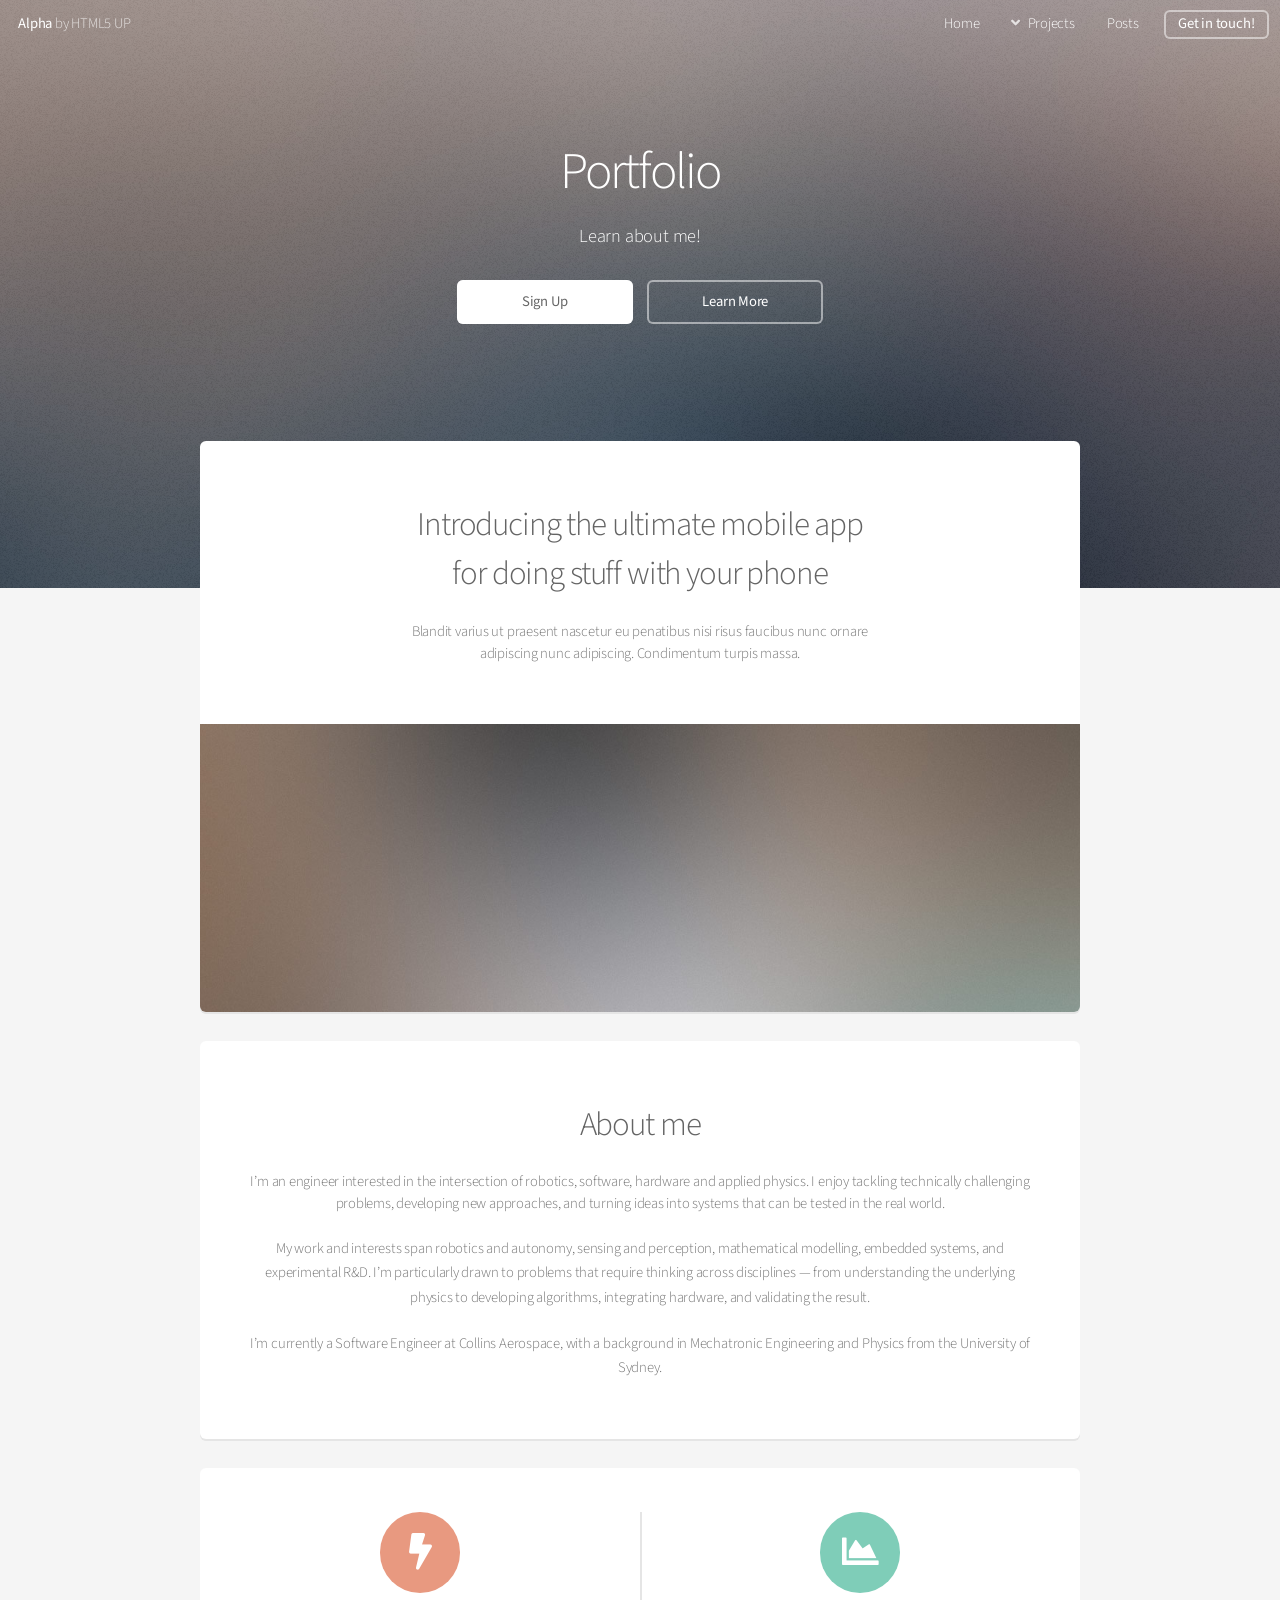
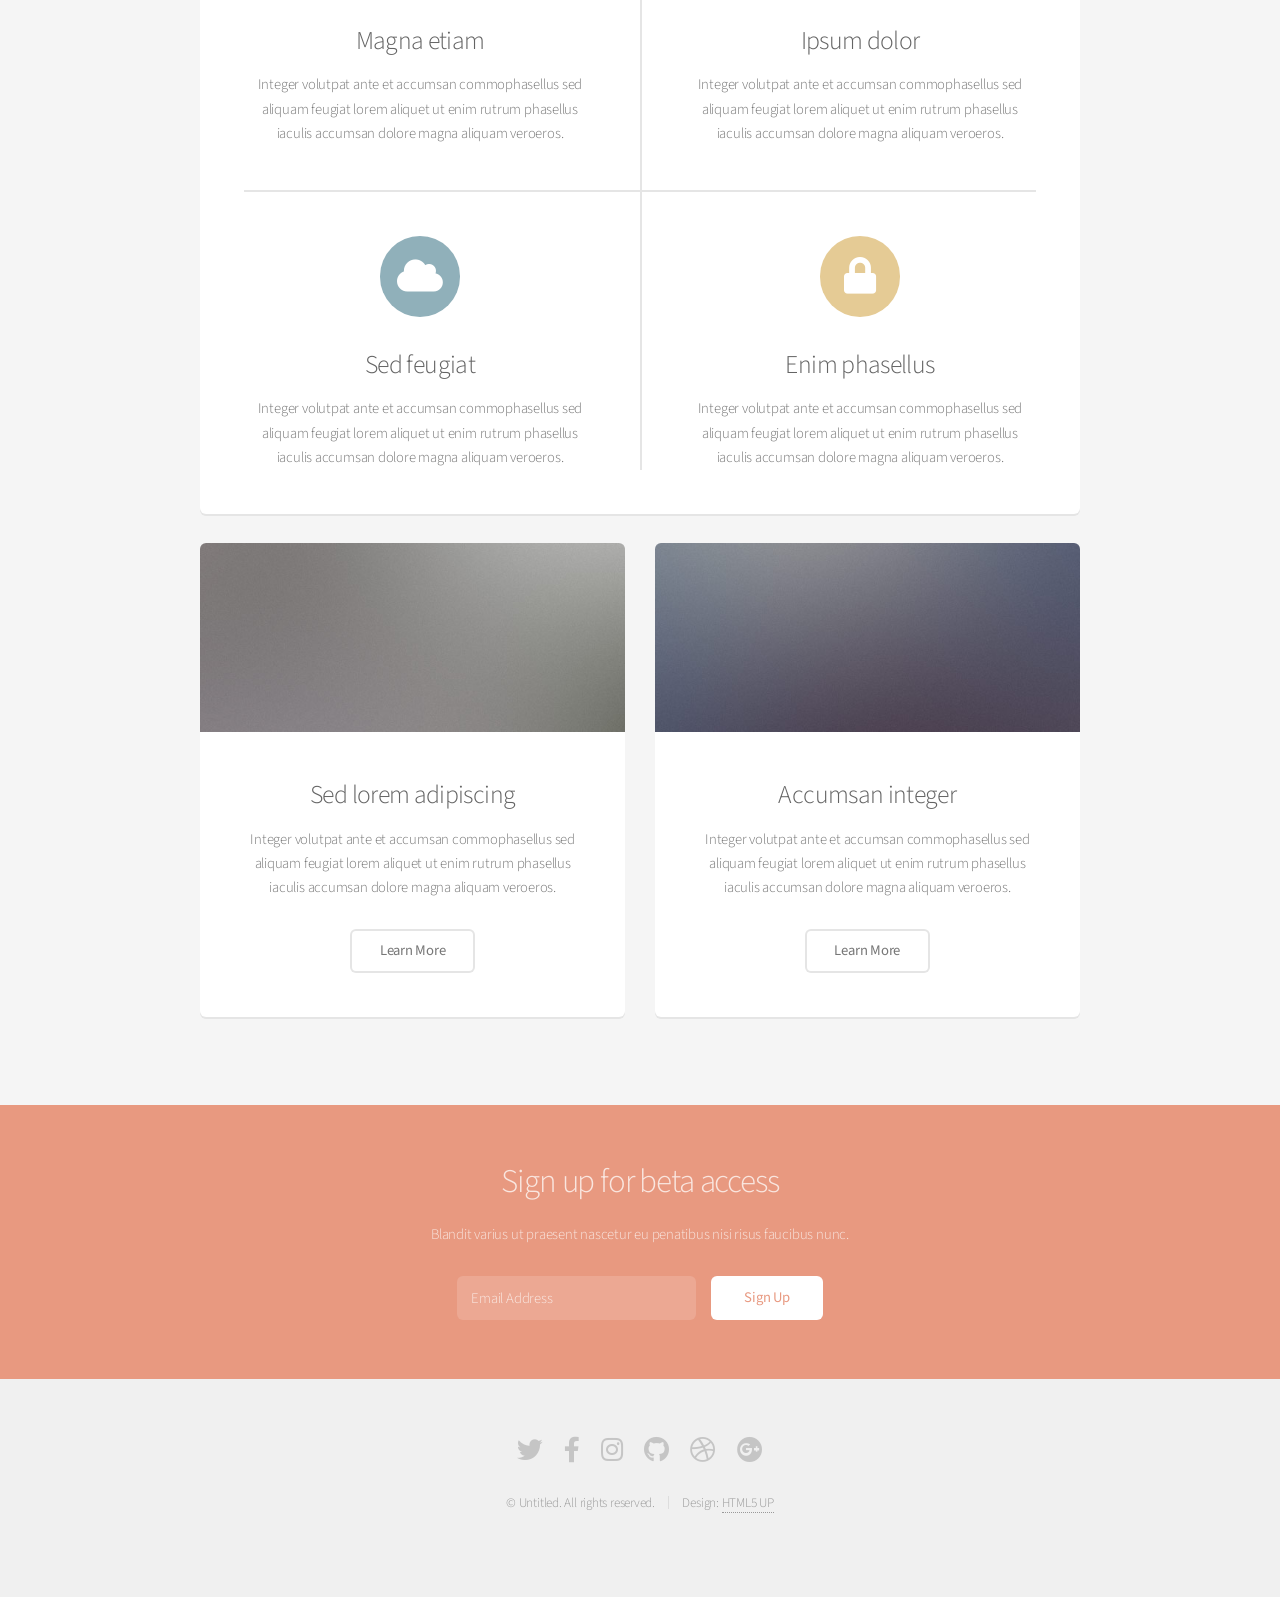
<file: index.html>
<!DOCTYPE HTML>
<!--
	Alpha by HTML5 UP
	html5up.net | @ajlkn
	Free for personal and commercial use under the CCA 3.0 license (html5up.net/license)
-->
<html>
	<head>
		<title>Nick Freeborn | Home</title>
		<meta charset="utf-8" />
		<meta name="viewport" content="width=device-width, initial-scale=1, user-scalable=no" />
		<link rel="stylesheet" href="assets/css/main.css" />
	</head>
	<body class="landing is-preload">
		<div id="page-wrapper">

			<!-- Header -->
				<header id="header" class="alt">
					<h1><a href="index.html">Alpha</a> by HTML5 UP</h1>
					<nav id="nav">
						<ul>
							<li><a href="index.html">Home</a></li>
							<li>
								<a href="elements.html" class="icon solid fa-angle-down">Projects</a>
								<ul>
									<li><a href="generic.html">Generic</a></li>
									<li><a href="elements.html">Elements</a></li>
									<li>
										<a href="#">Templates</a>
										<ul>
											<li><a href="example_page.html">General</a></li>
											<li><a href="example_post.html">Post</a></li>
											<li><a href="#">Option Three</a></li>
											<li><a href="#">Option Four</a></li>
										</ul>
									</li>
								</ul>
							</li>
							<li><a href="blog_menu.html">Posts </a></li>
							<li><a href="contact.html" class="button">Get in touch! </a></li>
						</ul>
					</nav>
				</header>

			<!-- Banner -->
				<section id="banner">
					<h2>Portfolio</h2>
					<p>Learn about me!</p>
					<ul class="actions special">
						<li><a href="#" class="button primary">Sign Up</a></li>
						<li><a href="#" class="button">Learn More</a></li>
					</ul>
				</section>

			<!-- Main -->
				<section id="main" class="container">

					<section class="box special">
						<header class="major">
							<h2>Introducing the ultimate mobile app
							<br />
							for doing stuff with your phone</h2>
							<p>Blandit varius ut praesent nascetur eu penatibus nisi risus faucibus nunc ornare<br />
							adipiscing nunc adipiscing. Condimentum turpis massa.</p>
						</header>
						<span class="image featured"><img src="images/pic01.jpg" alt="" /></span>
					</section>
					
					<section class="box special">
						<header class="major">
							<h2>About me</h2>
							<p>
								I’m an engineer interested in the intersection of robotics, software,
								hardware and applied physics. I enjoy tackling technically challenging
								problems, developing new approaches, and turning ideas into systems
								that can be tested in the real world.
							</p>
							<p>
								My work and interests span robotics and autonomy, sensing and perception,
								mathematical modelling, embedded systems, and experimental R&amp;D.
								I’m particularly drawn to problems that require thinking across disciplines
								— from understanding the underlying physics to developing algorithms,
								integrating hardware, and validating the result.
							</p>
							<p>
								I’m currently a Software Engineer at Collins Aerospace, with a background
								in Mechatronic Engineering and Physics from the University of Sydney.
							</p>
						</header>
					</section>


					<section class="box special features">
						<div class="features-row">
							<section>
								<span class="icon solid major fa-bolt accent2"></span>
								<h3>Magna etiam</h3>
								<p>Integer volutpat ante et accumsan commophasellus sed aliquam feugiat lorem aliquet ut enim rutrum phasellus iaculis accumsan dolore magna aliquam veroeros.</p>
							</section>
							<section>
								<span class="icon solid major fa-chart-area accent3"></span>
								<h3>Ipsum dolor</h3>
								<p>Integer volutpat ante et accumsan commophasellus sed aliquam feugiat lorem aliquet ut enim rutrum phasellus iaculis accumsan dolore magna aliquam veroeros.</p>
							</section>
						</div>
						<div class="features-row">
							<section>
								<span class="icon solid major fa-cloud accent4"></span>
								<h3>Sed feugiat</h3>
								<p>Integer volutpat ante et accumsan commophasellus sed aliquam feugiat lorem aliquet ut enim rutrum phasellus iaculis accumsan dolore magna aliquam veroeros.</p>
							</section>
							<section>
								<span class="icon solid major fa-lock accent5"></span>
								<h3>Enim phasellus</h3>
								<p>Integer volutpat ante et accumsan commophasellus sed aliquam feugiat lorem aliquet ut enim rutrum phasellus iaculis accumsan dolore magna aliquam veroeros.</p>
							</section>
						</div>
					</section>

					<div class="row">
						<div class="col-6 col-12-narrower">

							<section class="box special">
								<span class="image featured"><img src="images/pic02.jpg" alt="" /></span>
								<h3>Sed lorem adipiscing</h3>
								<p>Integer volutpat ante et accumsan commophasellus sed aliquam feugiat lorem aliquet ut enim rutrum phasellus iaculis accumsan dolore magna aliquam veroeros.</p>
								<ul class="actions special">
									<li><a href="#" class="button alt">Learn More</a></li>
								</ul>
							</section>

						</div>
						<div class="col-6 col-12-narrower">

							<section class="box special">
								<span class="image featured"><img src="images/pic03.jpg" alt="" /></span>
								<h3>Accumsan integer</h3>
								<p>Integer volutpat ante et accumsan commophasellus sed aliquam feugiat lorem aliquet ut enim rutrum phasellus iaculis accumsan dolore magna aliquam veroeros.</p>
								<ul class="actions special">
									<li><a href="#" class="button alt">Learn More</a></li>
								</ul>
							</section>

						</div>
					</div>

				</section>

			<!-- CTA -->
				<section id="cta">

					<h2>Sign up for beta access</h2>
					<p>Blandit varius ut praesent nascetur eu penatibus nisi risus faucibus nunc.</p>

					<form>
						<div class="row gtr-50 gtr-uniform">
							<div class="col-8 col-12-mobilep">
								<input type="email" name="email" id="email" placeholder="Email Address" />
							</div>
							<div class="col-4 col-12-mobilep">
								<input type="submit" value="Sign Up" class="fit" />
							</div>
						</div>
					</form>

				</section>

			<!-- Footer -->
				<footer id="footer">
					<ul class="icons">
						<li><a href="#" class="icon brands fa-twitter"><span class="label">Twitter</span></a></li>
						<li><a href="#" class="icon brands fa-facebook-f"><span class="label">Facebook</span></a></li>
						<li><a href="#" class="icon brands fa-instagram"><span class="label">Instagram</span></a></li>
						<li><a href="#" class="icon brands fa-github"><span class="label">Github</span></a></li>
						<li><a href="#" class="icon brands fa-dribbble"><span class="label">Dribbble</span></a></li>
						<li><a href="#" class="icon brands fa-google-plus"><span class="label">Google+</span></a></li>
					</ul>
					<ul class="copyright">
						<li>&copy; Untitled. All rights reserved.</li><li>Design: <a href="http://html5up.net">HTML5 UP</a></li>
					</ul>
				</footer>

		</div>

		<!-- Scripts -->
			<script src="assets/js/jquery.min.js"></script>
			<script src="assets/js/jquery.dropotron.min.js"></script>
			<script src="assets/js/jquery.scrollex.min.js"></script>
			<script src="assets/js/browser.min.js"></script>
			<script src="assets/js/breakpoints.min.js"></script>
			<script src="assets/js/util.js"></script>
			<script src="assets/js/main.js"></script>

	</body>
</html>
</file>
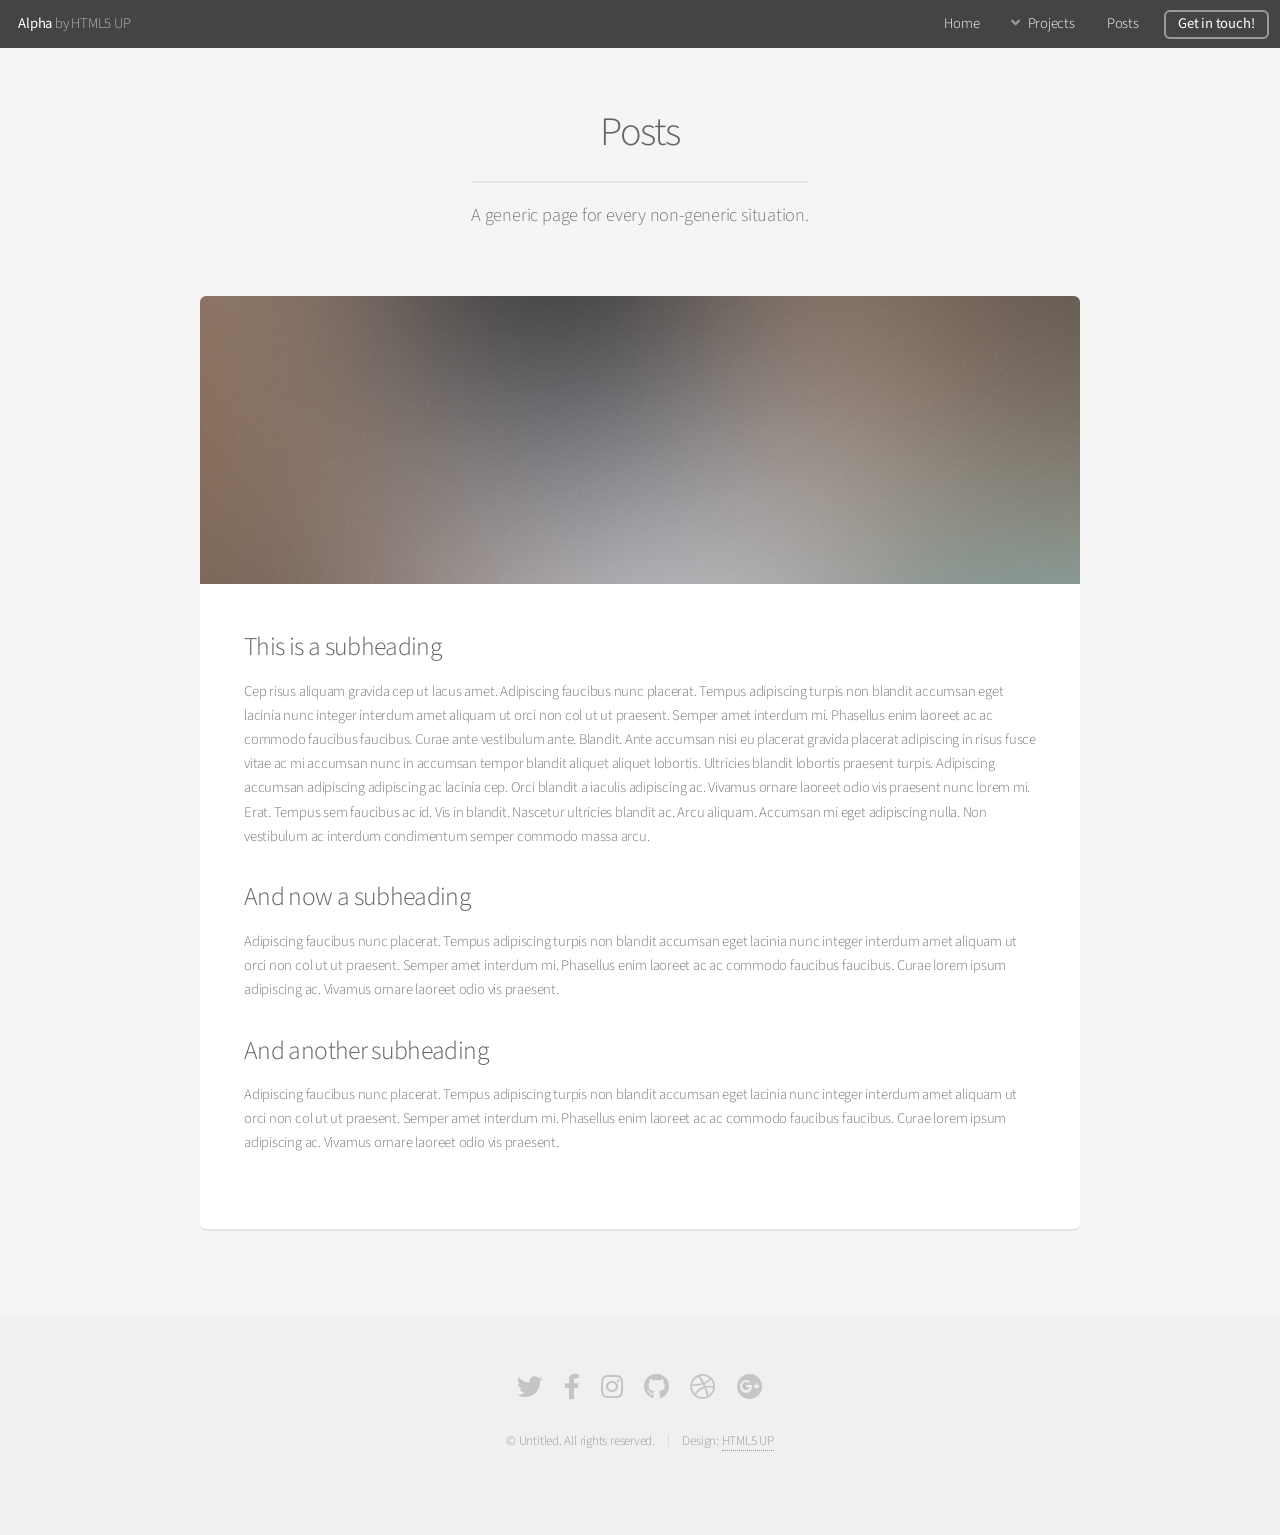
<file: blog_menu.html>
<!DOCTYPE HTML>
<!--
	Alpha by HTML5 UP
	html5up.net | @ajlkn
	Free for personal and commercial use under the CCA 3.0 license (html5up.net/license)
-->
<html>
	<head>
		<title>Nick Freeborn | Posts</title>
		<meta charset="utf-8" />
		<meta name="viewport" content="width=device-width, initial-scale=1, user-scalable=no" />
		<link rel="stylesheet" href="assets/css/main.css" />
	</head>
	<body class="is-preload">
		<div id="page-wrapper">

			<!-- Header -->
				<!-- Header -->
				<header id="header">
					<h1><a href="index.html">Alpha</a> by HTML5 UP</h1>
					<nav id="nav">
						<ul>
							<li><a href="index.html">Home</a></li>
							<li>
								<a href="#" class="icon solid fa-angle-down">Projects</a>
								<ul>
									<li><a href="generic.html">Generic</a></li>
									<li><a href="elements.html">Elements</a></li>
									<li>
										<a href="#">Submenu</a>
										<ul>
											<li><a href="#">Option One</a></li>
											<li><a href="#">Option Two</a></li>
											<li><a href="#">Option Three</a></li>
											<li><a href="#">Option Four</a></li>
										</ul>
									</li>
								</ul>
							</li>
							<li><a href="blog_menu.html">Posts </a></li>
							<li><a href="contact.html" class="button">Get in touch! </a></li>
						</ul>
					</nav>
				</header>

			<!-- Main -->
				<section id="main" class="container">
					<header>
						<h2>Posts</h2>
						<p>A generic page for every non-generic situation.</p>
					</header>
					<div class="box">
						<span class="image featured"><img src="images/pic01.jpg" alt="" /></span>
						<h3>This is a subheading</h3>
						<p>Cep risus aliquam gravida cep ut lacus amet. Adipiscing faucibus nunc placerat. Tempus adipiscing turpis non blandit accumsan eget lacinia nunc integer interdum amet aliquam ut orci non col ut ut praesent. Semper amet interdum mi. Phasellus enim laoreet ac ac commodo faucibus faucibus. Curae ante vestibulum ante. Blandit. Ante accumsan nisi eu placerat gravida placerat adipiscing in risus fusce vitae ac mi accumsan nunc in accumsan tempor blandit aliquet aliquet lobortis. Ultricies blandit lobortis praesent turpis. Adipiscing accumsan adipiscing adipiscing ac lacinia cep. Orci blandit a iaculis adipiscing ac. Vivamus ornare laoreet odio vis praesent nunc lorem mi. Erat. Tempus sem faucibus ac id. Vis in blandit. Nascetur ultricies blandit ac. Arcu aliquam. Accumsan mi eget adipiscing nulla. Non vestibulum ac interdum condimentum semper commodo massa arcu.</p>
						<div class="row">
							<div class="row-6 row-12-mobilep">
								<h3>And now a subheading</h3>
								<p>Adipiscing faucibus nunc placerat. Tempus adipiscing turpis non blandit accumsan eget lacinia nunc integer interdum amet aliquam ut orci non col ut ut praesent. Semper amet interdum mi. Phasellus enim laoreet ac ac commodo faucibus faucibus. Curae lorem ipsum adipiscing ac. Vivamus ornare laoreet odio vis praesent.</p>
							</div>
							<div class="row-6 row-12-mobilep">
								<h3>And another subheading</h3>
								<p>Adipiscing faucibus nunc placerat. Tempus adipiscing turpis non blandit accumsan eget lacinia nunc integer interdum amet aliquam ut orci non col ut ut praesent. Semper amet interdum mi. Phasellus enim laoreet ac ac commodo faucibus faucibus. Curae lorem ipsum adipiscing ac. Vivamus ornare laoreet odio vis praesent.</p>
							</div>
						</div>
					</div>
				</section>

			<!-- Footer -->
				<footer id="footer">
					<ul class="icons">
						<li><a href="#" class="icon brands fa-twitter"><span class="label">Twitter</span></a></li>
						<li><a href="#" class="icon brands fa-facebook-f"><span class="label">Facebook</span></a></li>
						<li><a href="#" class="icon brands fa-instagram"><span class="label">Instagram</span></a></li>
						<li><a href="#" class="icon brands fa-github"><span class="label">Github</span></a></li>
						<li><a href="#" class="icon brands fa-dribbble"><span class="label">Dribbble</span></a></li>
						<li><a href="#" class="icon brands fa-google-plus"><span class="label">Google+</span></a></li>
					</ul>
					<ul class="copyright">
						<li>&copy; Untitled. All rights reserved.</li><li>Design: <a href="http://html5up.net">HTML5 UP</a></li>
					</ul>
				</footer>

		</div>

		<!-- Scripts -->
			<script src="assets/js/jquery.min.js"></script>
			<script src="assets/js/jquery.dropotron.min.js"></script>
			<script src="assets/js/jquery.scrollex.min.js"></script>
			<script src="assets/js/browser.min.js"></script>
			<script src="assets/js/breakpoints.min.js"></script>
			<script src="assets/js/util.js"></script>
			<script src="assets/js/main.js"></script>

	</body>
</html>
</file>
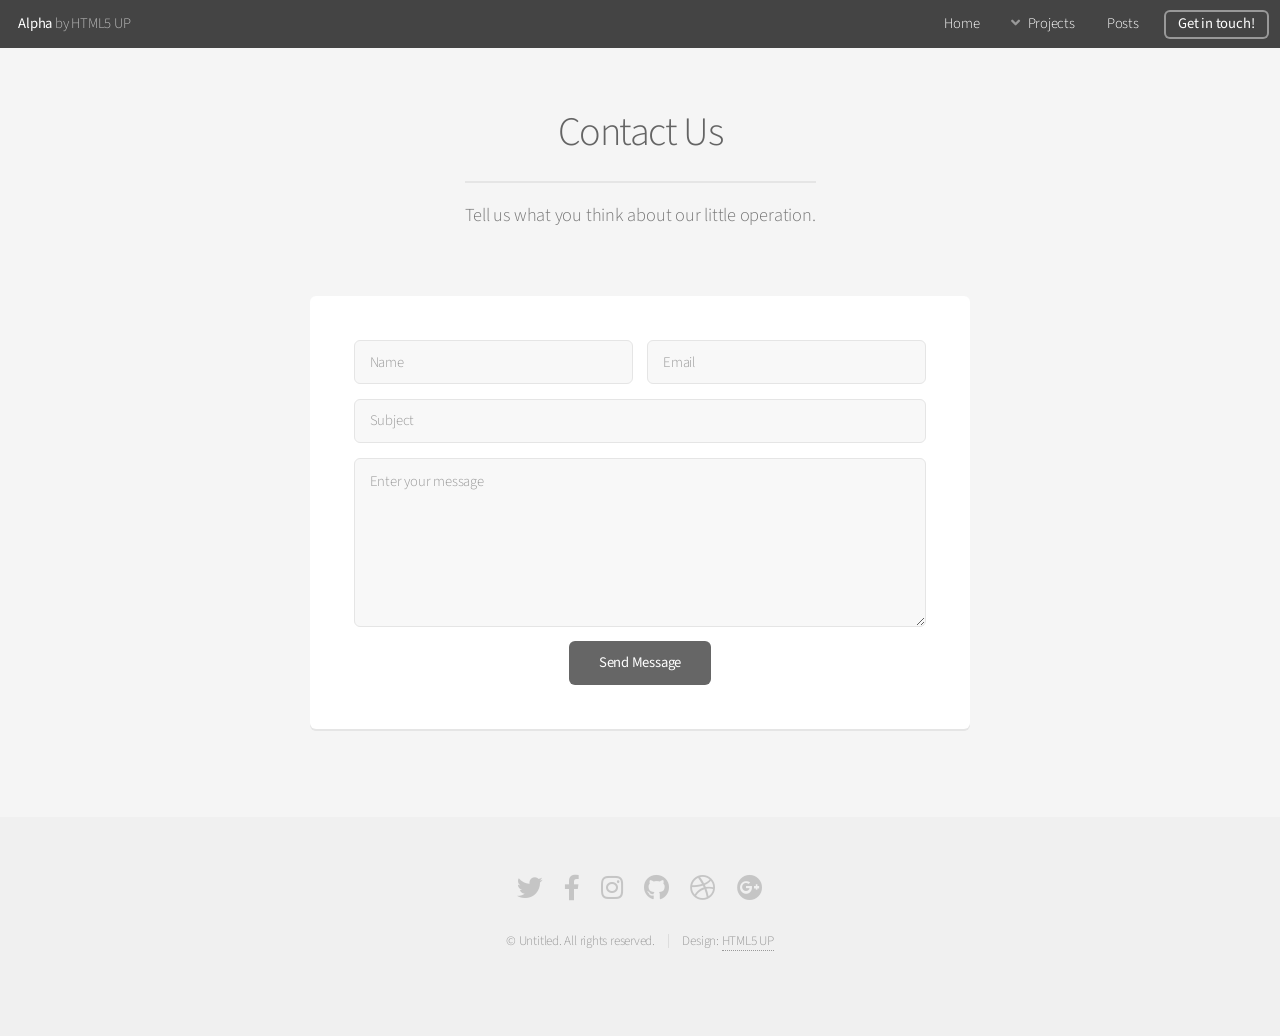
<file: contact.html>
<!DOCTYPE HTML>
<!--
	Alpha by HTML5 UP
	html5up.net | @ajlkn
	Free for personal and commercial use under the CCA 3.0 license (html5up.net/license)
-->
<html>
	<head>
		<title>Nick Freeborn | Contact </title>
		<meta charset="utf-8" />
		<meta name="viewport" content="width=device-width, initial-scale=1, user-scalable=no" />
		<link rel="stylesheet" href="assets/css/main.css" />
	</head>
	<body class="is-preload">
		<div id="page-wrapper">

			<!-- Header -->
				<header id="header">
					<h1><a href="index.html">Alpha</a> by HTML5 UP</h1>
					<nav id="nav">
						<ul>
							<li><a href="index.html">Home</a></li>
							<li>
								<a href="#" class="icon solid fa-angle-down">Projects</a>
								<ul>
									<li><a href="generic.html">Generic</a></li>
									<li><a href="elements.html">Elements</a></li>
									<li>
										<a href="#">Submenu</a>
										<ul>
											<li><a href="#">Option One</a></li>
											<li><a href="#">Option Two</a></li>
											<li><a href="#">Option Three</a></li>
											<li><a href="#">Option Four</a></li>
										</ul>
									</li>
								</ul>
							</li>
							<li><a href="blog_menu.html">Posts </a></li>
							<li><a href="contact.html" class="button">Get in touch! </a></li>
						</ul>
					</nav>
				</header>

			<!-- Main -->
				<section id="main" class="container medium">
					<header>
						<h2>Contact Us</h2>
						<p>Tell us what you think about our little operation.</p>
					</header>
					<div class="box">
						<form method="post" action="#">
							<div class="row gtr-50 gtr-uniform">
								<div class="col-6 col-12-mobilep">
									<input type="text" name="name" id="name" value="" placeholder="Name" />
								</div>
								<div class="col-6 col-12-mobilep">
									<input type="email" name="email" id="email" value="" placeholder="Email" />
								</div>
								<div class="col-12">
									<input type="text" name="subject" id="subject" value="" placeholder="Subject" />
								</div>
								<div class="col-12">
									<textarea name="message" id="message" placeholder="Enter your message" rows="6"></textarea>
								</div>
								<div class="col-12">
									<ul class="actions special">
										<li><input type="submit" value="Send Message" /></li>
									</ul>
								</div>
							</div>
						</form>
					</div>
				</section>

			<!-- Footer -->
				<footer id="footer">
					<ul class="icons">
						<li><a href="#" class="icon brands fa-twitter"><span class="label">Twitter</span></a></li>
						<li><a href="#" class="icon brands fa-facebook-f"><span class="label">Facebook</span></a></li>
						<li><a href="#" class="icon brands fa-instagram"><span class="label">Instagram</span></a></li>
						<li><a href="#" class="icon brands fa-github"><span class="label">Github</span></a></li>
						<li><a href="#" class="icon brands fa-dribbble"><span class="label">Dribbble</span></a></li>
						<li><a href="#" class="icon brands fa-google-plus"><span class="label">Google+</span></a></li>
					</ul>
					<ul class="copyright">
						<li>&copy; Untitled. All rights reserved.</li><li>Design: <a href="http://html5up.net">HTML5 UP</a></li>
					</ul>
				</footer>

		</div>

		<!-- Scripts -->
			<script src="assets/js/jquery.min.js"></script>
			<script src="assets/js/jquery.dropotron.min.js"></script>
			<script src="assets/js/jquery.scrollex.min.js"></script>
			<script src="assets/js/browser.min.js"></script>
			<script src="assets/js/breakpoints.min.js"></script>
			<script src="assets/js/util.js"></script>
			<script src="assets/js/main.js"></script>

	</body>
</html>
</file>
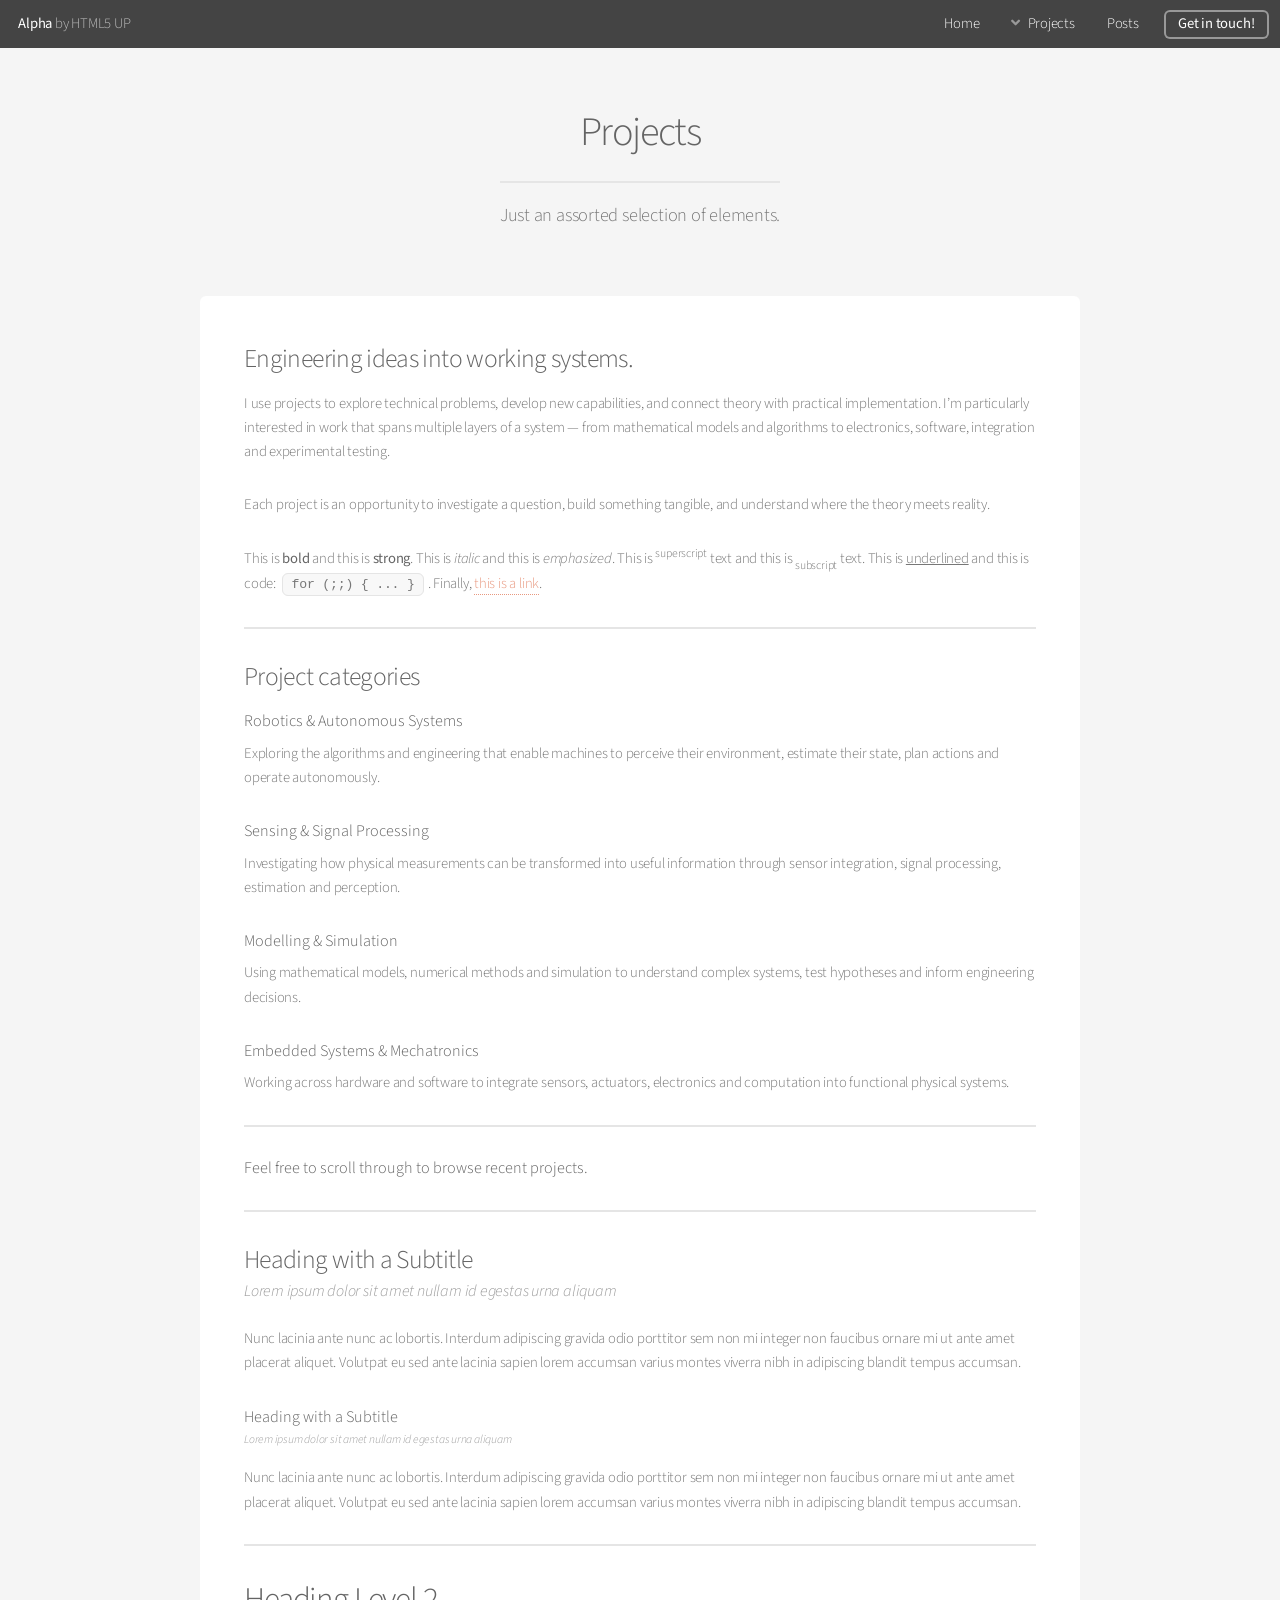
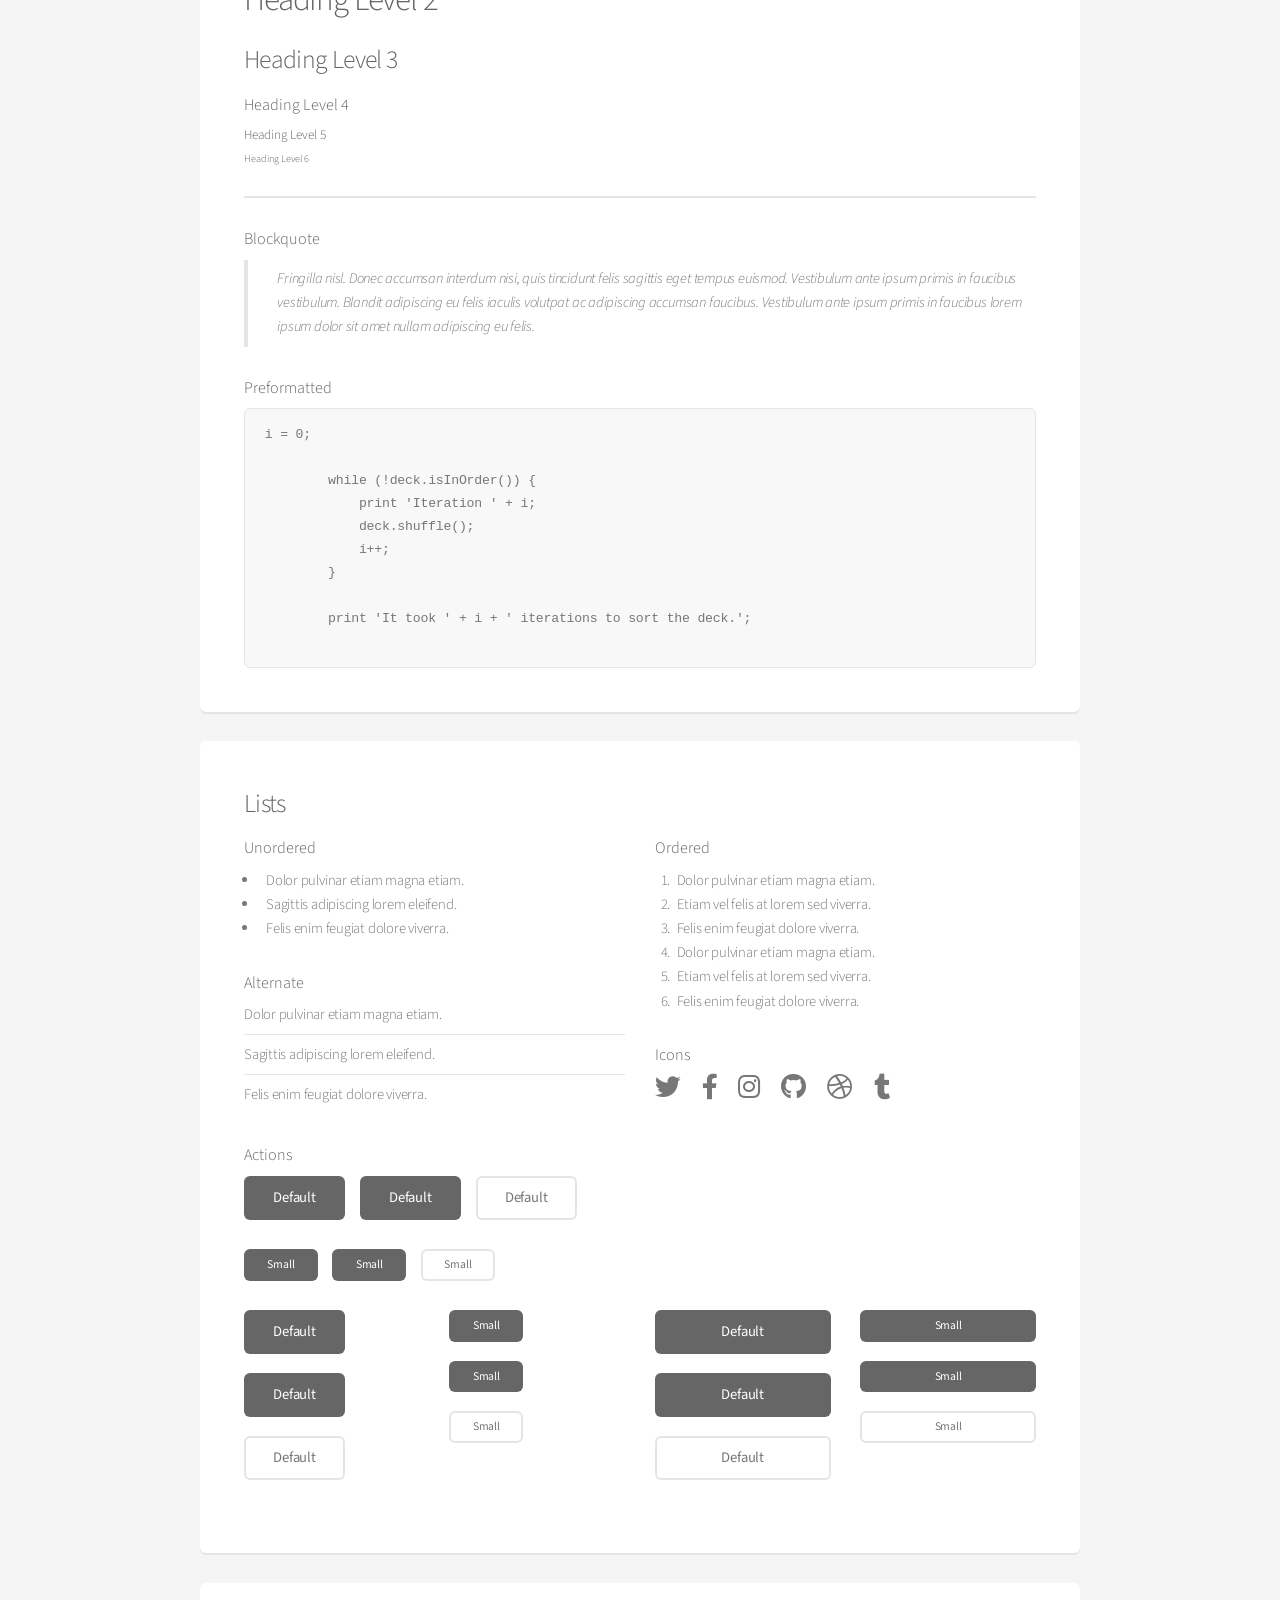
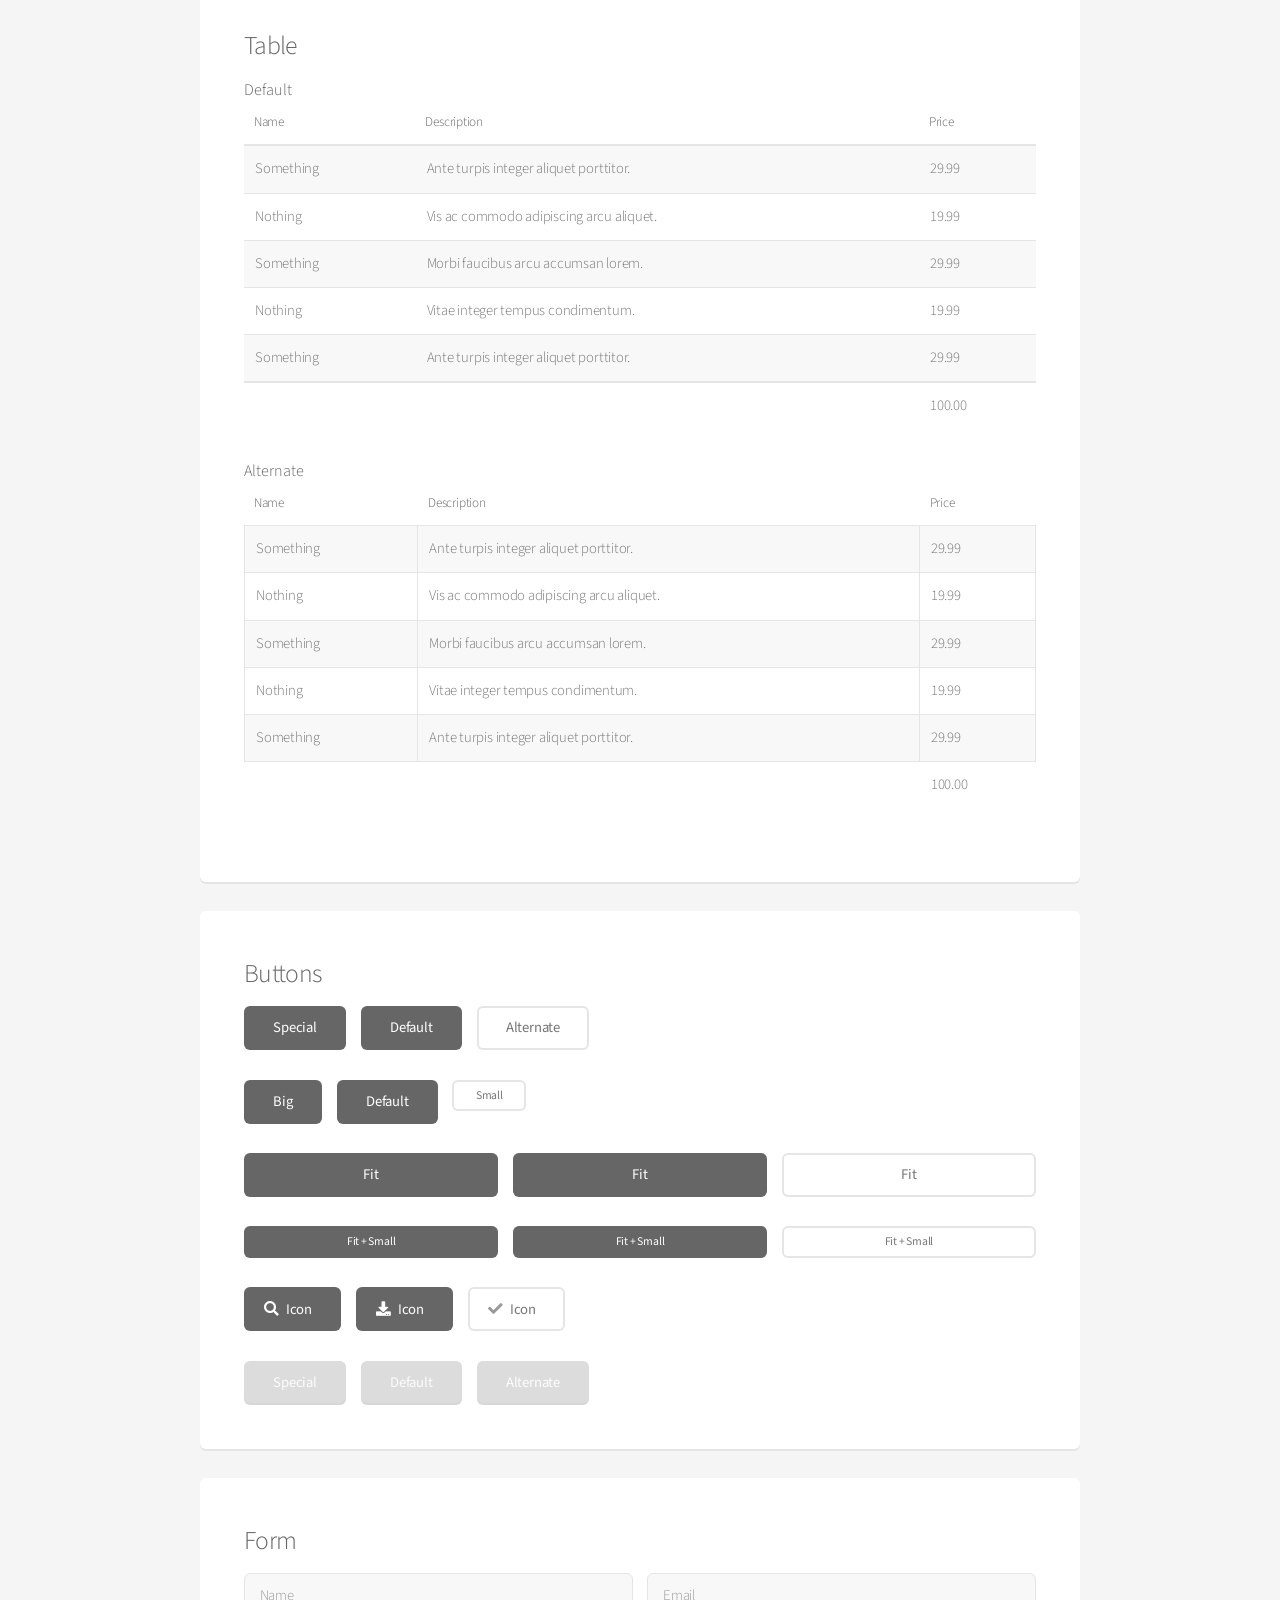
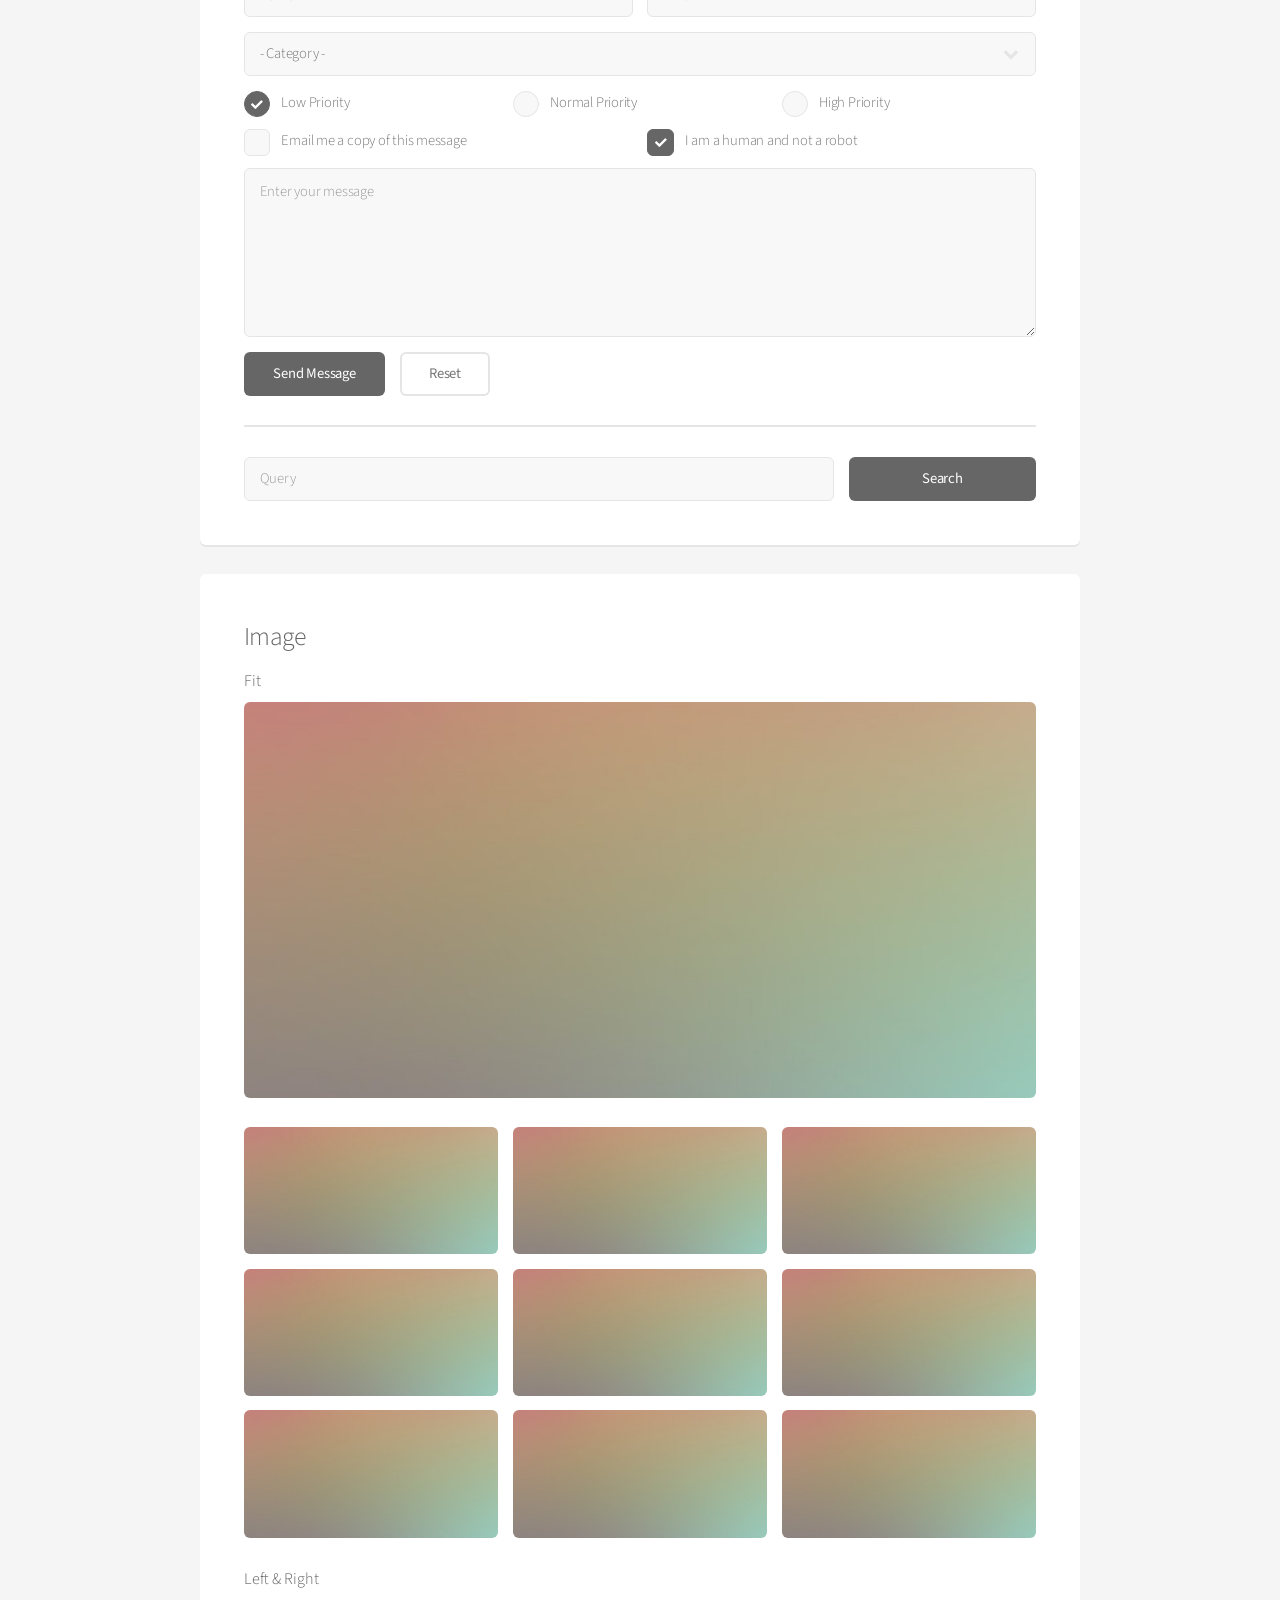
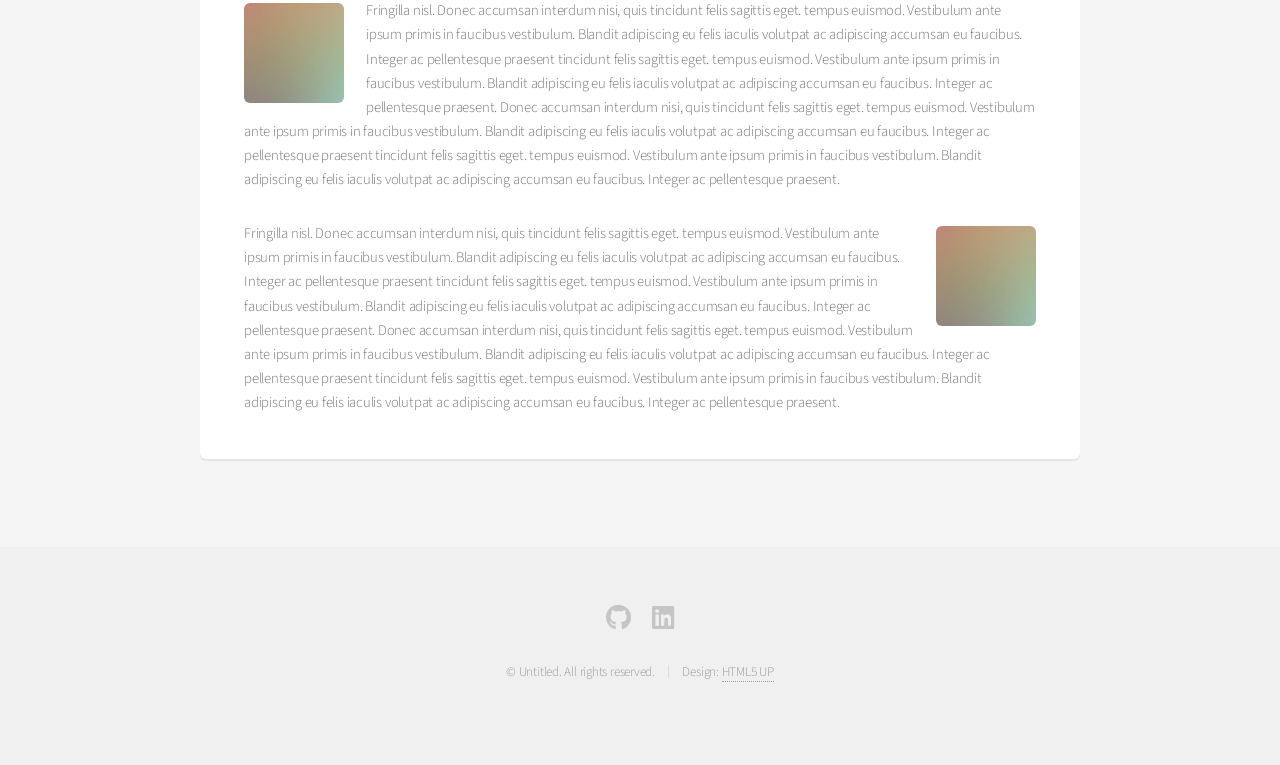
<file: elements.html>
<!DOCTYPE HTML>
<!--
	Alpha by HTML5 UP
	html5up.net | @ajlkn
	Free for personal and commercial use under the CCA 3.0 license (html5up.net/license)
-->
<html>
	<head>
		<title>Nick Freeborn | Posts </title>
		<meta charset="utf-8" />
		<meta name="viewport" content="width=device-width, initial-scale=1, user-scalable=no" />
		<link rel="stylesheet" href="assets/css/main.css" />
	</head>
	<body class="is-preload">
		<div id="page-wrapper">

			<!-- Header -->
				<!-- Header -->
				<header id="header">
					<h1><a href="index.html">Alpha</a> by HTML5 UP</h1>
					<nav id="nav">
						<ul>
							<li><a href="index.html">Home</a></li>
							<li>
								<a href="#" class="icon solid fa-angle-down">Projects</a>
								<ul>
									<li><a href="generic.html">Generic</a></li>
									<li><a href="elements.html">Elements</a></li>
									<li>
										<a href="#">Submenu</a>
										<ul>
											<li><a href="#">Option One</a></li>
											<li><a href="#">Option Two</a></li>
											<li><a href="#">Option Three</a></li>
											<li><a href="#">Option Four</a></li>
										</ul>
									</li>
								</ul>
							</li>
							<li><a href="blog_menu.html">Posts </a></li>
							<li><a href="contact.html" class="button">Get in touch! </a></li>
						</ul>
					</nav>
				</header>

			<!-- Main -->
				<section id="main" class="container">
					<header>
						<h2>Projects </h2>
						<p>Just an assorted selection of elements.</p>
					</header>
					<div class="row">
						<div class="col-12">

							<!-- Text -->
								<section class="box">
									<h3>Engineering ideas into working systems.</h3>
									<p>I use projects to explore technical problems, develop new capabilities, and connect theory with practical implementation. I’m particularly interested in work that spans multiple layers of a system — from mathematical models and algorithms to electronics, software, integration and experimental testing.</p>
									<p>Each project is an opportunity to investigate a question, build something tangible, and understand where the theory meets reality.</p>
									
									<p>This is <b>bold</b> and this is <strong>strong</strong>. This is <i>italic</i> and this is <em>emphasized</em>.
									This is <sup>superscript</sup> text and this is <sub>subscript</sub> text.
									This is <u>underlined</u> and this is code: <code>for (;;) { ... }</code>. Finally, <a href="#">this is a link</a>.</p>

									<hr />

									<h3>Project categories</h3>
									<h4>Robotics & Autonomous Systems</h4>
									<p>Exploring the algorithms and engineering that enable machines to perceive their environment, estimate their state, plan actions and operate autonomously.</p>
									
									<h4>Sensing & Signal Processing</h4>
									<p>Investigating how physical measurements can be transformed into useful information through sensor integration, signal processing, estimation and perception.</p>

									<h4>Modelling & Simulation</h4>
									<p>Using mathematical models, numerical methods and simulation to understand complex systems, test hypotheses and inform engineering decisions.</p>

									<h4>Embedded Systems & Mechatronics</h4>
									<p>Working across hardware and software to integrate sensors, actuators, electronics and computation into functional physical systems.</p>
									<hr />

									<h4>Feel free to scroll through to browse recent projects. </h4>
									<hr />

									<header>
										<h3>Heading with a Subtitle</h3>
										<p>Lorem ipsum dolor sit amet nullam id egestas urna aliquam</p>
									</header>
									<p>Nunc lacinia ante nunc ac lobortis. Interdum adipiscing gravida odio porttitor sem non mi integer non faucibus ornare mi ut ante amet placerat aliquet. Volutpat eu sed ante lacinia sapien lorem accumsan varius montes viverra nibh in adipiscing blandit tempus accumsan.</p>
									<header>
										<h4>Heading with a Subtitle</h4>
										<p>Lorem ipsum dolor sit amet nullam id egestas urna aliquam</p>
									</header>
									<p>Nunc lacinia ante nunc ac lobortis. Interdum adipiscing gravida odio porttitor sem non mi integer non faucibus ornare mi ut ante amet placerat aliquet. Volutpat eu sed ante lacinia sapien lorem accumsan varius montes viverra nibh in adipiscing blandit tempus accumsan.</p>

									<hr />

									<h2>Heading Level 2</h2>
									<h3>Heading Level 3</h3>
									<h4>Heading Level 4</h4>
									<h5>Heading Level 5</h5>
									<h6>Heading Level 6</h6>

									<hr />

									<h4>Blockquote</h4>
									<blockquote>Fringilla nisl. Donec accumsan interdum nisi, quis tincidunt felis sagittis eget tempus euismod. Vestibulum ante ipsum primis in faucibus vestibulum. Blandit adipiscing eu felis iaculis volutpat ac adipiscing accumsan faucibus. Vestibulum ante ipsum primis in faucibus lorem ipsum dolor sit amet nullam adipiscing eu felis.</blockquote>

									<h4>Preformatted</h4>
									<pre>i = 0;

	while (!deck.isInOrder()) {
	    print 'Iteration ' + i;
	    deck.shuffle();
	    i++;
	}

	print 'It took ' + i + ' iterations to sort the deck.';
	</pre>
								</section>

						</div>
					</div>
					<div class="row">
						<div class="col-12">

							<!-- Lists -->
								<section class="box">
									<h3>Lists</h3>
									<div class="row">
										<div class="col-6 col-12-mobilep">

											<h4>Unordered</h4>
											<ul>
												<li>Dolor pulvinar etiam magna etiam.</li>
												<li>Sagittis adipiscing lorem eleifend.</li>
												<li>Felis enim feugiat dolore viverra.</li>
											</ul>

											<h4>Alternate</h4>
											<ul class="alt">
												<li>Dolor pulvinar etiam magna etiam.</li>
												<li>Sagittis adipiscing lorem eleifend.</li>
												<li>Felis enim feugiat dolore viverra.</li>
											</ul>

										</div>
										<div class="col-6 col-12-mobilep">

											<h4>Ordered</h4>
											<ol>
												<li>Dolor pulvinar etiam magna etiam.</li>
												<li>Etiam vel felis at lorem sed viverra.</li>
												<li>Felis enim feugiat dolore viverra.</li>
												<li>Dolor pulvinar etiam magna etiam.</li>
												<li>Etiam vel felis at lorem sed viverra.</li>
												<li>Felis enim feugiat dolore viverra.</li>
											</ol>

											<h4>Icons</h4>
											<ul class="icons">
												<li><a href="#" class="icon brands fa-twitter"><span class="label">Twitter</span></a></li>
												<li><a href="#" class="icon brands fa-facebook-f"><span class="label">Facebook</span></a></li>
												<li><a href="#" class="icon brands fa-instagram"><span class="label">Instagram</span></a></li>
												<li><a href="#" class="icon brands fa-github"><span class="label">Github</span></a></li>
												<li><a href="#" class="icon brands fa-dribbble"><span class="label">Dribbble</span></a></li>
												<li><a href="#" class="icon brands fa-tumblr"><span class="label">Tumblr</span></a></li>
											</ul>

										</div>
									</div>

									<h4>Actions</h4>
									<ul class="actions">
										<li><a href="#" class="button special">Default</a></li>
										<li><a href="#" class="button">Default</a></li>
										<li><a href="#" class="button alt">Default</a></li>
									</ul>
									<ul class="actions small">
										<li><a href="#" class="button special small">Small</a></li>
										<li><a href="#" class="button small">Small</a></li>
										<li><a href="#" class="button alt small">Small</a></li>
									</ul>
									<div class="row">
										<div class="col-3 col-6-narrower col-12-mobilep">
											<ul class="actions stacked">
												<li><a href="#" class="button special">Default</a></li>
												<li><a href="#" class="button">Default</a></li>
												<li><a href="#" class="button alt">Default</a></li>
											</ul>
										</div>
										<div class="col-3 col-6-narrower col-12-mobilep">
											<ul class="actions stacked">
												<li><a href="#" class="button special small">Small</a></li>
												<li><a href="#" class="button small">Small</a></li>
												<li><a href="#" class="button alt small">Small</a></li>
											</ul>
										</div>
										<div class="col-3 col-6-narrower col-12-mobilep">
											<ul class="actions stacked">
												<li><a href="#" class="button special fit">Default</a></li>
												<li><a href="#" class="button fit">Default</a></li>
												<li><a href="#" class="button alt fit">Default</a></li>
											</ul>
										</div>
										<div class="col-3 col-6-narrower col-12-mobilep">
											<ul class="actions stacked">
												<li><a href="#" class="button special small fit">Small</a></li>
												<li><a href="#" class="button small fit">Small</a></li>
												<li><a href="#" class="button alt small fit">Small</a></li>
											</ul>
										</div>
									</div>
								</section>

						</div>
					</div>
					<div class="row">
						<div class="col-12">

							<!-- Table -->
								<section class="box">
									<h3>Table</h3>

									<h4>Default</h4>
									<div class="table-wrapper">
										<table>
											<thead>
												<tr>
													<th>Name</th>
													<th>Description</th>
													<th>Price</th>
												</tr>
											</thead>
											<tbody>
												<tr>
													<td>Something</td>
													<td>Ante turpis integer aliquet porttitor.</td>
													<td>29.99</td>
												</tr>
												<tr>
													<td>Nothing</td>
													<td>Vis ac commodo adipiscing arcu aliquet.</td>
													<td>19.99</td>
												</tr>
												<tr>
													<td>Something</td>
													<td> Morbi faucibus arcu accumsan lorem.</td>
													<td>29.99</td>
												</tr>
												<tr>
													<td>Nothing</td>
													<td>Vitae integer tempus condimentum.</td>
													<td>19.99</td>
												</tr>
												<tr>
													<td>Something</td>
													<td>Ante turpis integer aliquet porttitor.</td>
													<td>29.99</td>
												</tr>
											</tbody>
											<tfoot>
												<tr>
													<td colspan="2"></td>
													<td>100.00</td>
												</tr>
											</tfoot>
										</table>
									</div>

									<h4>Alternate</h4>
									<div class="table-wrapper">
										<table class="alt">
											<thead>
												<tr>
													<th>Name</th>
													<th>Description</th>
													<th>Price</th>
												</tr>
											</thead>
											<tbody>
												<tr>
													<td>Something</td>
													<td>Ante turpis integer aliquet porttitor.</td>
													<td>29.99</td>
												</tr>
												<tr>
													<td>Nothing</td>
													<td>Vis ac commodo adipiscing arcu aliquet.</td>
													<td>19.99</td>
												</tr>
												<tr>
													<td>Something</td>
													<td> Morbi faucibus arcu accumsan lorem.</td>
													<td>29.99</td>
												</tr>
												<tr>
													<td>Nothing</td>
													<td>Vitae integer tempus condimentum.</td>
													<td>19.99</td>
												</tr>
												<tr>
													<td>Something</td>
													<td>Ante turpis integer aliquet porttitor.</td>
													<td>29.99</td>
												</tr>
											</tbody>
											<tfoot>
												<tr>
													<td colspan="2"></td>
													<td>100.00</td>
												</tr>
											</tfoot>
										</table>
									</div>
								</section>

						</div>
					</div>
					<div class="row">
						<div class="col-12">

							<!-- Buttons -->
								<section class="box">
									<h3>Buttons</h3>
									<ul class="actions">
										<li><a href="#" class="button special">Special</a></li>
										<li><a href="#" class="button">Default</a></li>
										<li><a href="#" class="button alt">Alternate</a></li>
									</ul>
									<ul class="actions">
										<li><a href="#" class="button special big">Big</a></li>
										<li><a href="#" class="button">Default</a></li>
										<li><a href="#" class="button alt small">Small</a></li>
									</ul>
									<ul class="actions fit">
										<li><a href="#" class="button special fit">Fit</a></li>
										<li><a href="#" class="button fit">Fit</a></li>
										<li><a href="#" class="button alt fit">Fit</a></li>
									</ul>
									<ul class="actions fit small">
										<li><a href="#" class="button special fit small">Fit + Small</a></li>
										<li><a href="#" class="button fit small">Fit + Small</a></li>
										<li><a href="#" class="button alt fit small">Fit + Small</a></li>
									</ul>
									<ul class="actions">
										<li><a href="#" class="button special icon solid fa-search">Icon</a></li>
										<li><a href="#" class="button icon solid fa-download">Icon</a></li>
										<li><a href="#" class="button alt icon solid fa-check">Icon</a></li>
									</ul>
									<ul class="actions">
										<li><span class="button special disabled">Special</span></li>
										<li><span class="button disabled">Default</span></li>
										<li><span class="button alt disabled">Alternate</span></li>
									</ul>
								</section>

						</div>
					</div>
					<div class="row">
						<div class="col-12">

							<!-- Form -->
								<section class="box">
									<h3>Form</h3>
									<form method="post" action="#">
										<div class="row gtr-uniform gtr-50">
											<div class="col-6 col-12-mobilep">
												<input type="text" name="name" id="name" value="" placeholder="Name" />
											</div>
											<div class="col-6 col-12-mobilep">
												<input type="email" name="email" id="email" value="" placeholder="Email" />
											</div>
											<div class="col-12">
												<select name="category" id="category">
													<option value="">- Category -</option>
													<option value="1">Manufacturing</option>
													<option value="1">Shipping</option>
													<option value="1">Administration</option>
													<option value="1">Human Resources</option>
												</select>
											</div>
											<div class="col-4 col-12-narrower">
												<input type="radio" id="priority-low" name="priority" checked>
												<label for="priority-low">Low Priority</label>
											</div>
											<div class="col-4 col-12-narrower">
												<input type="radio" id="priority-normal" name="priority">
												<label for="priority-normal">Normal Priority</label>
											</div>
											<div class="col-4 col-12-narrower">
												<input type="radio" id="priority-high" name="priority">
												<label for="priority-high">High Priority</label>
											</div>
											<div class="col-6 col-12-narrower">
												<input type="checkbox" id="copy" name="copy">
												<label for="copy">Email me a copy of this message</label>
											</div>
											<div class="col-6 col-12-narrower">
												<input type="checkbox" id="human" name="human" checked>
												<label for="human">I am a human and not a robot</label>
											</div>
											<div class="col-12">
												<textarea name="message" id="message" placeholder="Enter your message" rows="6"></textarea>
											</div>
											<div class="col-12">
												<ul class="actions">
													<li><input type="submit" value="Send Message" /></li>
													<li><input type="reset" value="Reset" class="alt" /></li>
												</ul>
											</div>
										</div>
									</form>

									<hr />

									<form method="post" action="#">
										<div class="row gtr-uniform gtr-50">
											<div class="col-9 col-12-mobilep">
												<input type="text" name="query" id="query" value="" placeholder="Query" />
											</div>
											<div class="col-3 col-12-mobilep">
												<input type="submit" value="Search" class="fit" />
											</div>
										</div>
									</form>
								</section>

						</div>
					</div>
					<div class="row">
						<div class="col-12">

							<!-- Image -->
								<section class="box">
									<h3>Image</h3>
									<h4>Fit</h4>
									<span class="image fit"><img src="images/pic04.jpg" alt="" /></span>
									<div class="box alt">
										<div class="row gtr-50 gtr-uniform">
											<div class="col-4"><span class="image fit"><img src="images/pic04.jpg" alt="" /></span></div>
											<div class="col-4"><span class="image fit"><img src="images/pic04.jpg" alt="" /></span></div>
											<div class="col-4"><span class="image fit"><img src="images/pic04.jpg" alt="" /></span></div>
											<div class="col-4"><span class="image fit"><img src="images/pic04.jpg" alt="" /></span></div>
											<div class="col-4"><span class="image fit"><img src="images/pic04.jpg" alt="" /></span></div>
											<div class="col-4"><span class="image fit"><img src="images/pic04.jpg" alt="" /></span></div>
											<div class="col-4"><span class="image fit"><img src="images/pic04.jpg" alt="" /></span></div>
											<div class="col-4"><span class="image fit"><img src="images/pic04.jpg" alt="" /></span></div>
											<div class="col-4"><span class="image fit"><img src="images/pic04.jpg" alt="" /></span></div>
										</div>
									</div>

									<h4>Left &amp; Right</h4>
									<p><span class="image left"><img src="images/pic05.jpg" alt="" /></span>Fringilla nisl. Donec accumsan interdum nisi, quis tincidunt felis sagittis eget. tempus euismod. Vestibulum ante ipsum primis in faucibus vestibulum. Blandit adipiscing eu felis iaculis volutpat ac adipiscing accumsan eu faucibus. Integer ac pellentesque praesent tincidunt felis sagittis eget. tempus euismod. Vestibulum ante ipsum primis in faucibus vestibulum. Blandit adipiscing eu felis iaculis volutpat ac adipiscing accumsan eu faucibus. Integer ac pellentesque praesent. Donec accumsan interdum nisi, quis tincidunt felis sagittis eget. tempus euismod. Vestibulum ante ipsum primis in faucibus vestibulum. Blandit adipiscing eu felis iaculis volutpat ac adipiscing accumsan eu faucibus. Integer ac pellentesque praesent tincidunt felis sagittis eget. tempus euismod. Vestibulum ante ipsum primis in faucibus vestibulum. Blandit adipiscing eu felis iaculis volutpat ac adipiscing accumsan eu faucibus. Integer ac pellentesque praesent.</p>
									<p><span class="image right"><img src="images/pic05.jpg" alt="" /></span>Fringilla nisl. Donec accumsan interdum nisi, quis tincidunt felis sagittis eget. tempus euismod. Vestibulum ante ipsum primis in faucibus vestibulum. Blandit adipiscing eu felis iaculis volutpat ac adipiscing accumsan eu faucibus. Integer ac pellentesque praesent tincidunt felis sagittis eget. tempus euismod. Vestibulum ante ipsum primis in faucibus vestibulum. Blandit adipiscing eu felis iaculis volutpat ac adipiscing accumsan eu faucibus. Integer ac pellentesque praesent. Donec accumsan interdum nisi, quis tincidunt felis sagittis eget. tempus euismod. Vestibulum ante ipsum primis in faucibus vestibulum. Blandit adipiscing eu felis iaculis volutpat ac adipiscing accumsan eu faucibus. Integer ac pellentesque praesent tincidunt felis sagittis eget. tempus euismod. Vestibulum ante ipsum primis in faucibus vestibulum. Blandit adipiscing eu felis iaculis volutpat ac adipiscing accumsan eu faucibus. Integer ac pellentesque praesent.</p>
								</section>

						</div>
					</div>
				</section>

			<!-- Footer -->
				<footer id="footer">
					<ul class="icons">
						<li><a href="#" class="icon brands fa-github"><span class="label">Github</span></a></li>
						<li><a href="#" class="icon brands fa-linkedin"><span class="label">Dribbble</span></a></li>
					</ul>
					<ul class="copyright">
						<li>&copy; Untitled. All rights reserved.</li><li>Design: <a href="http://html5up.net">HTML5 UP</a></li>
					</ul>
				</footer>

		</div>

		<!-- Scripts -->
			<script src="assets/js/jquery.min.js"></script>
			<script src="assets/js/jquery.dropotron.min.js"></script>
			<script src="assets/js/jquery.scrollex.min.js"></script>
			<script src="assets/js/browser.min.js"></script>
			<script src="assets/js/breakpoints.min.js"></script>
			<script src="assets/js/util.js"></script>
			<script src="assets/js/main.js"></script>

	</body>
</html>
</file>
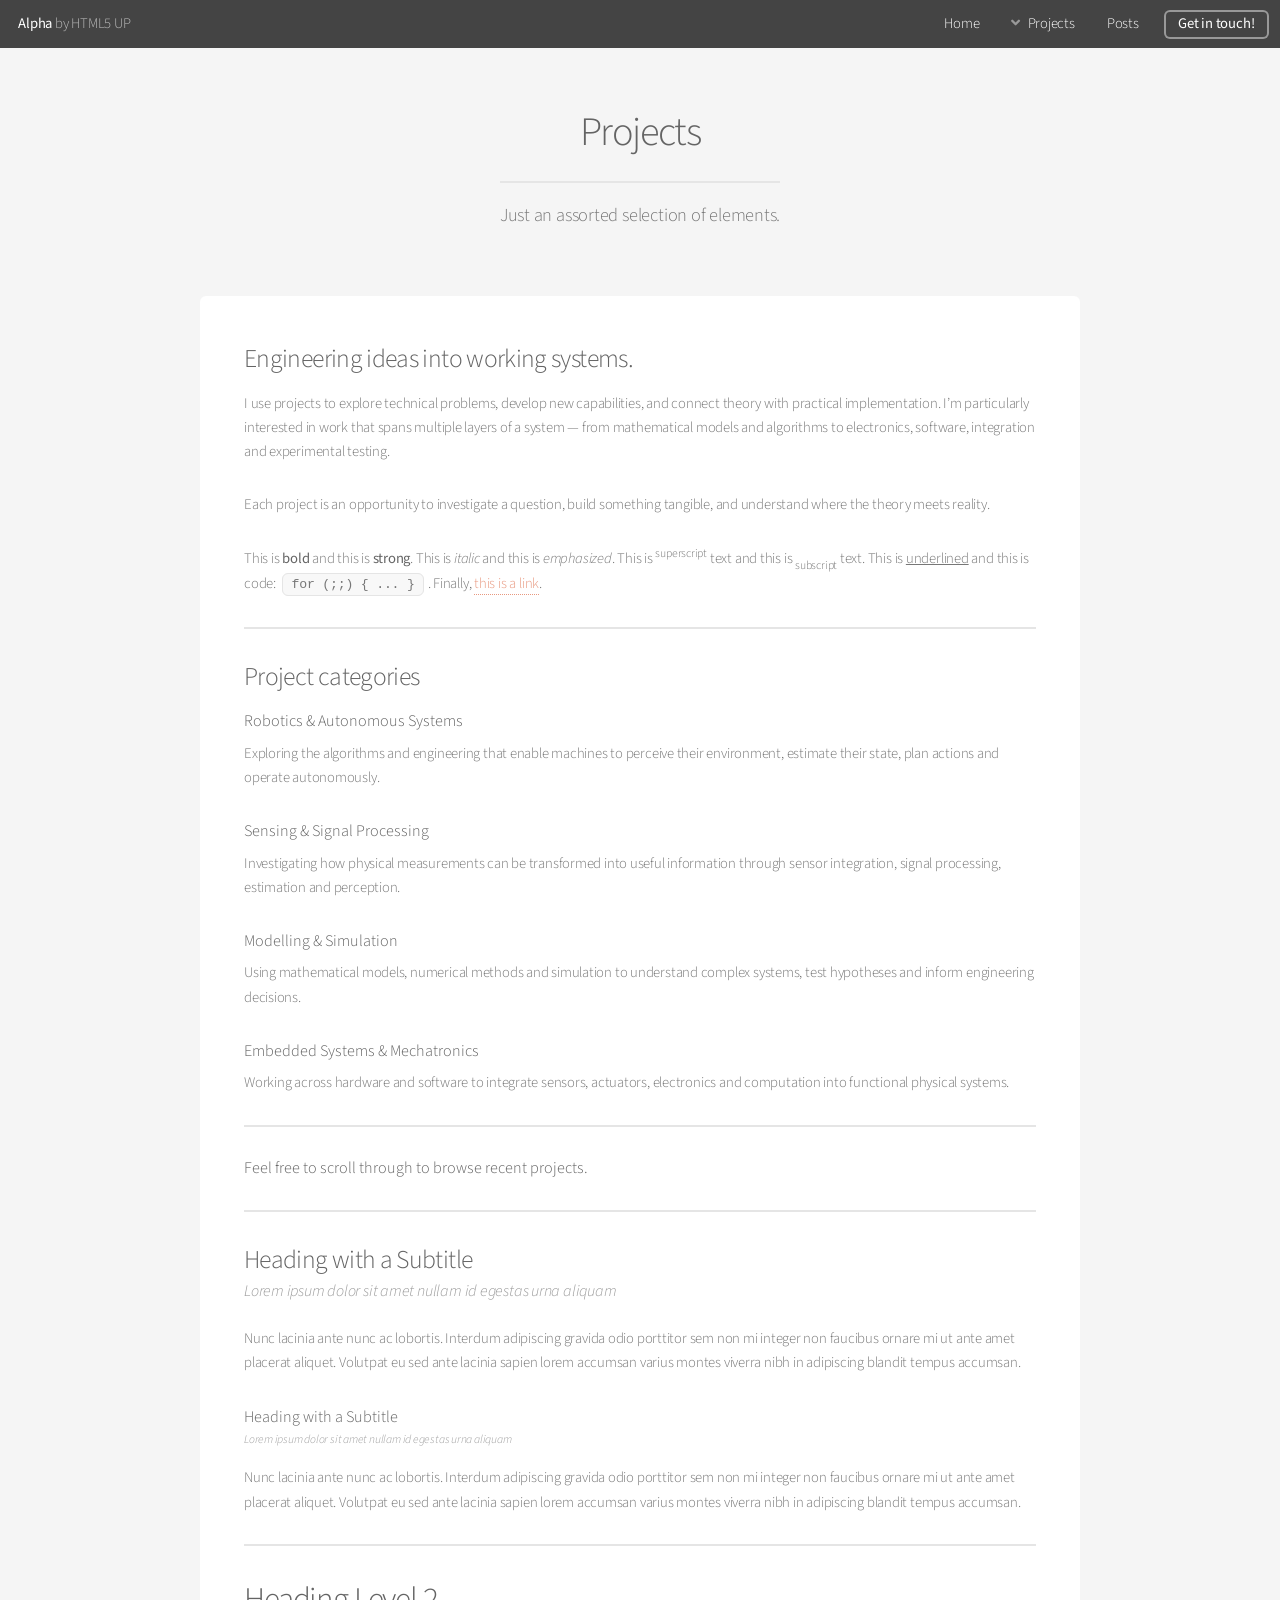
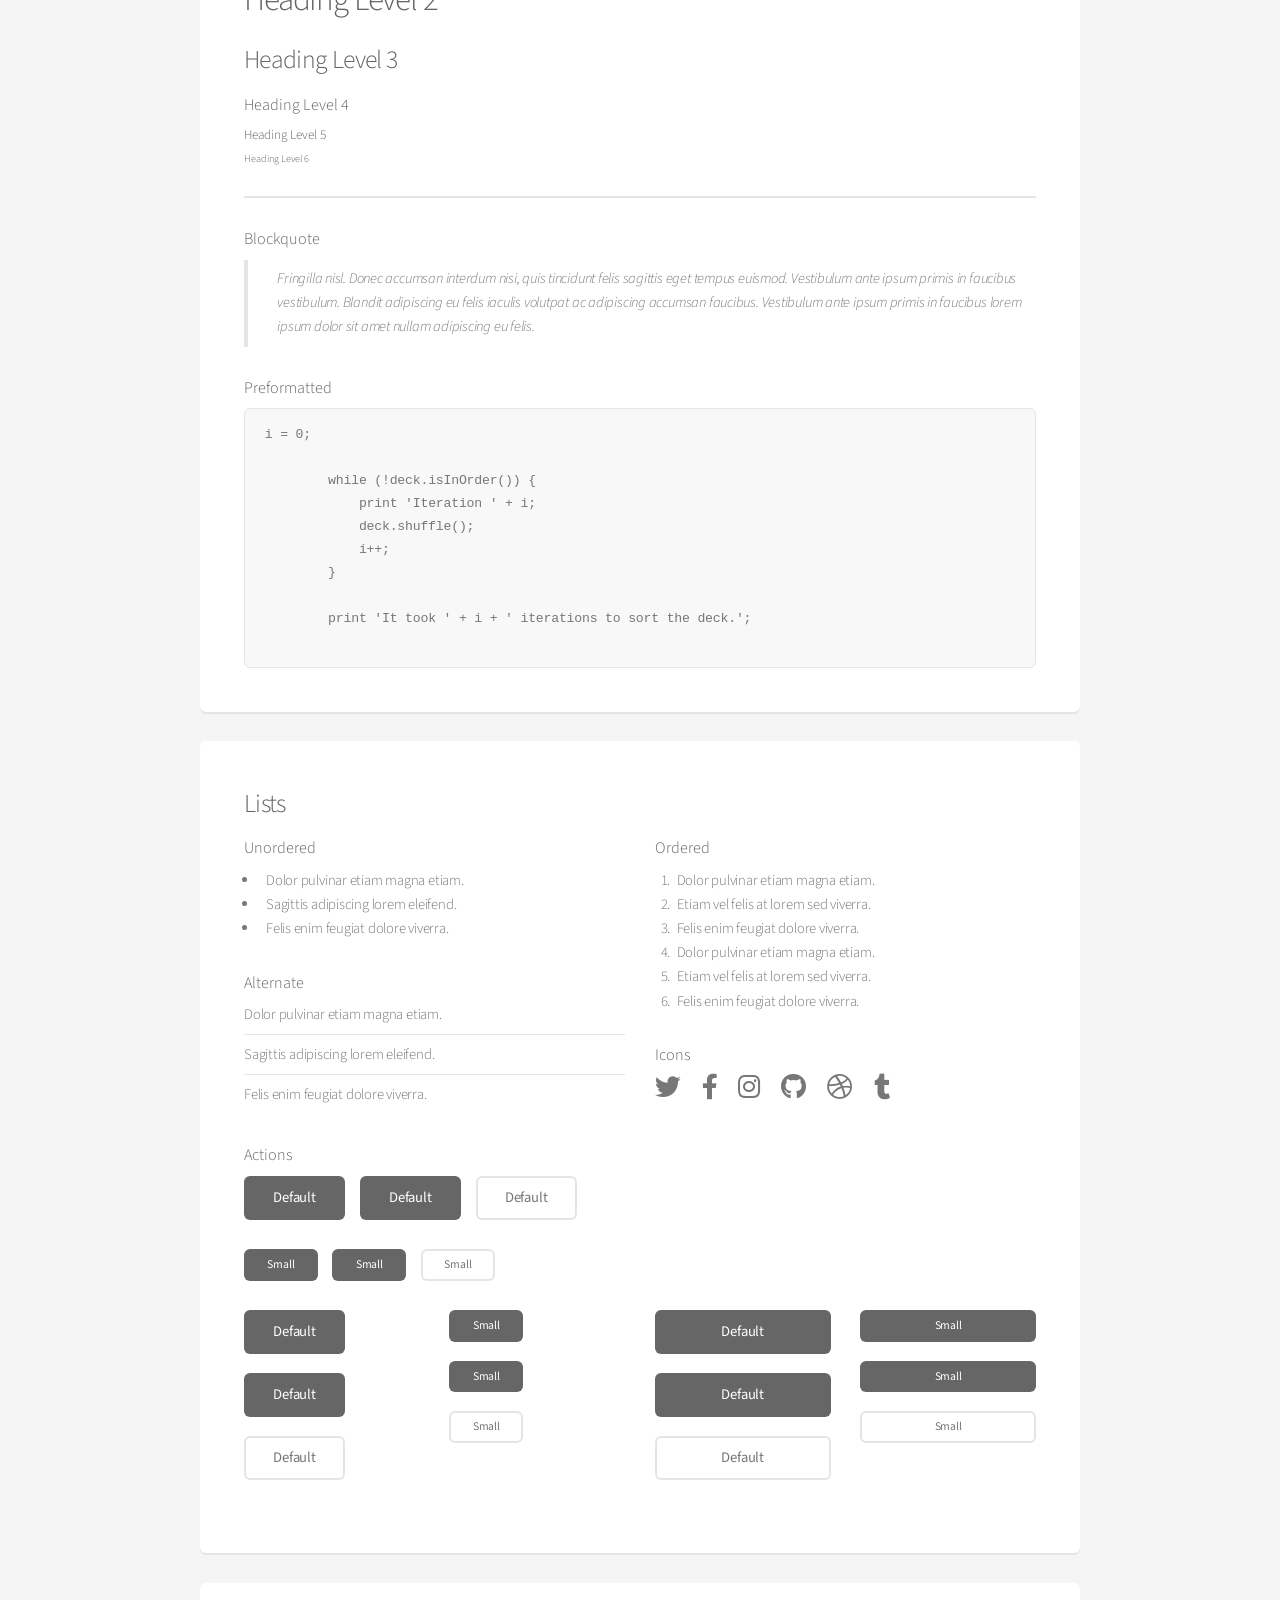
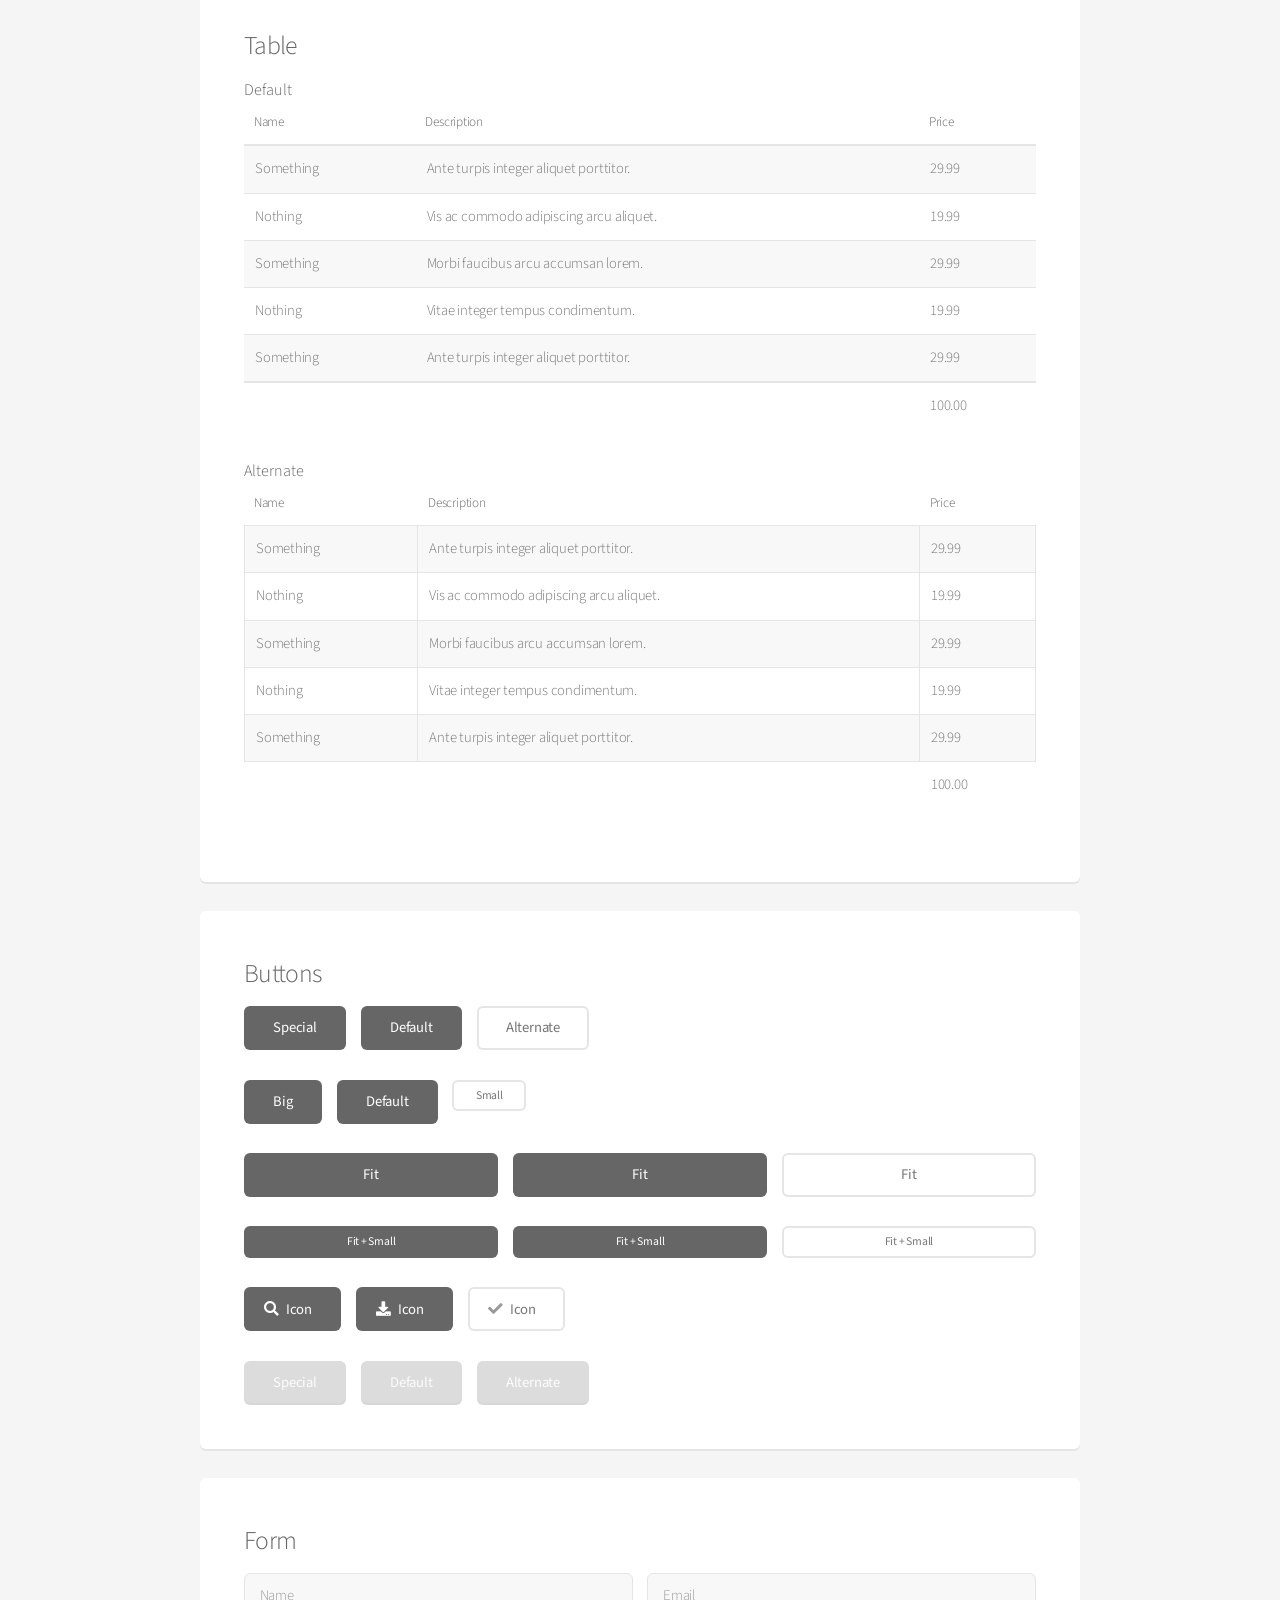
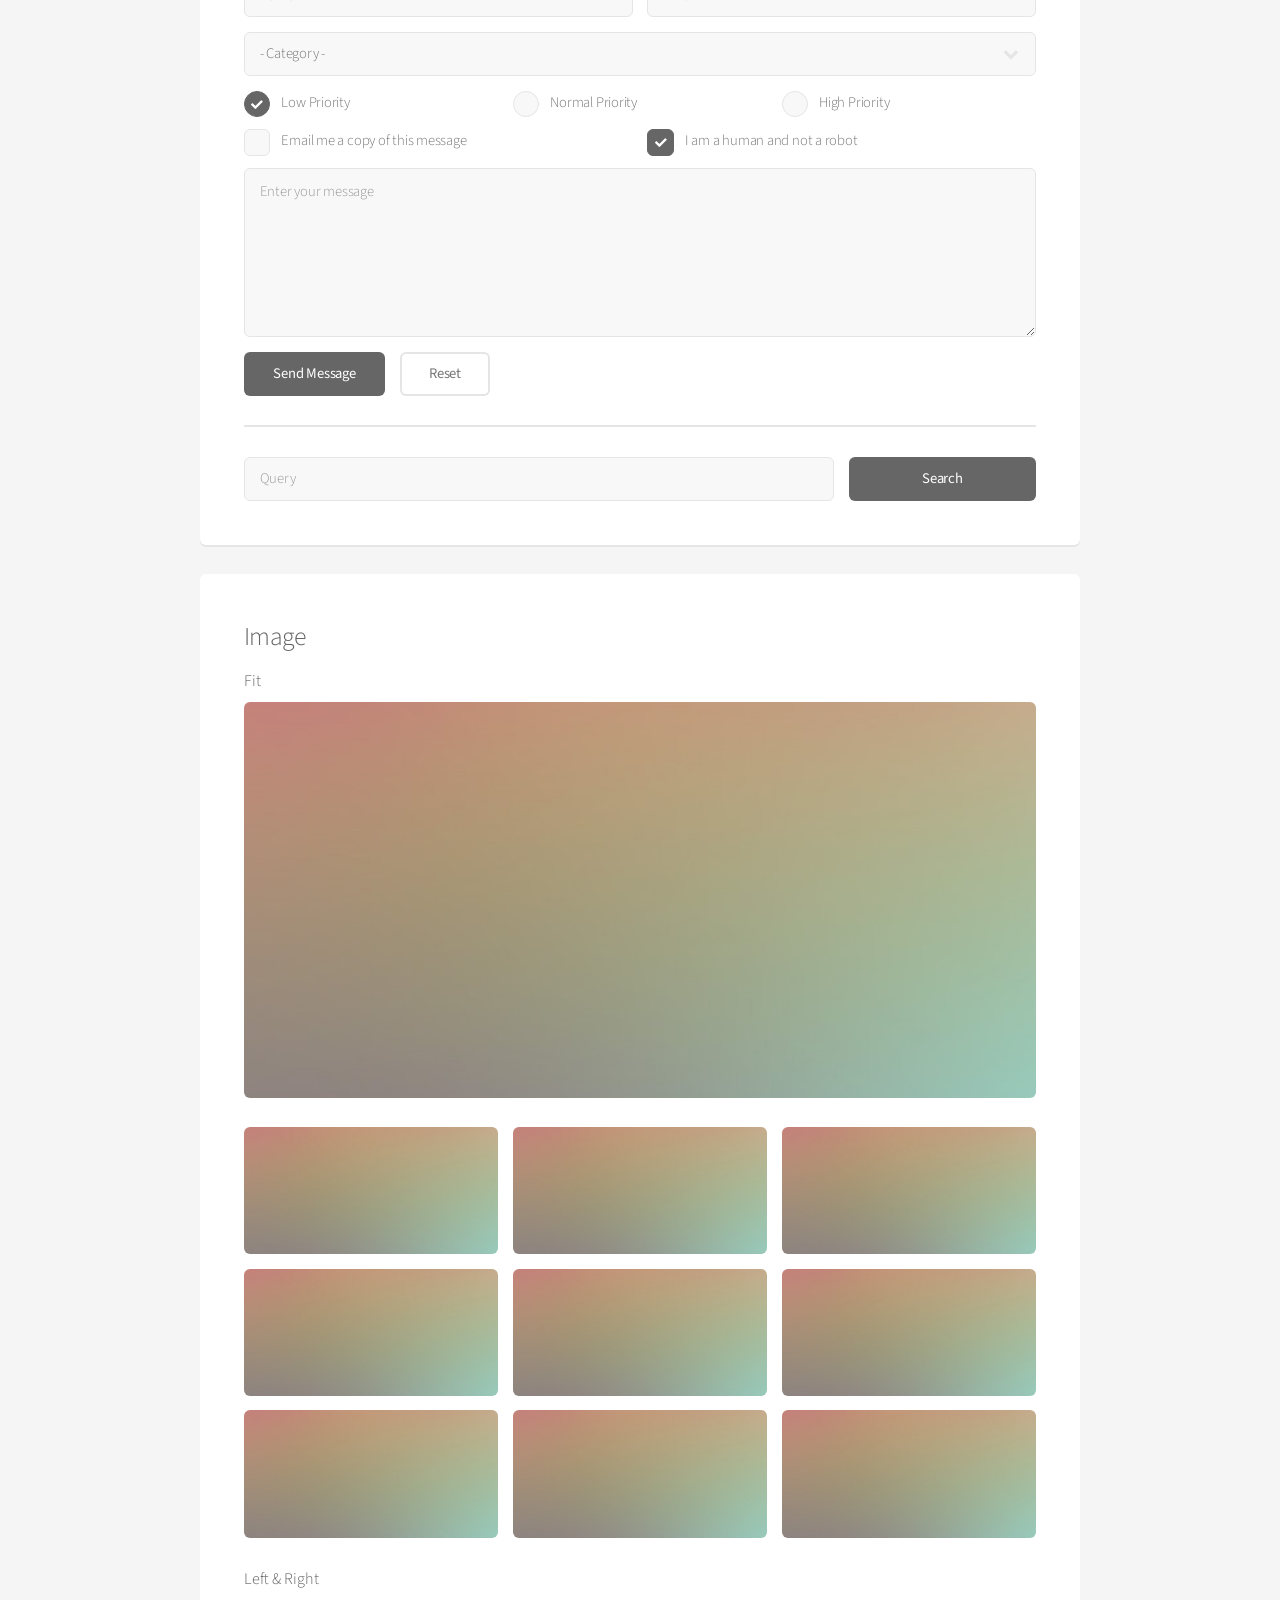
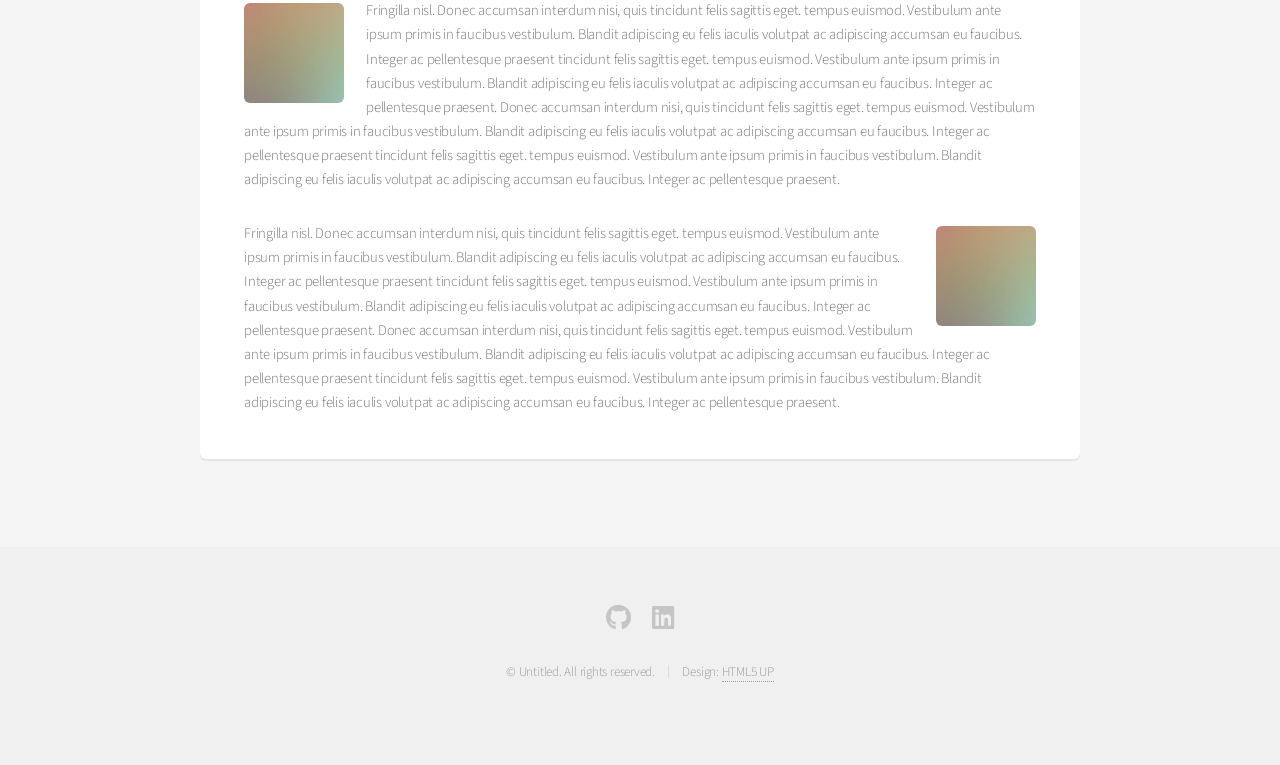
<file: example_page.html>
<!DOCTYPE HTML>
<!--
	Alpha by HTML5 UP
	html5up.net | @ajlkn
	Free for personal and commercial use under the CCA 3.0 license (html5up.net/license)
-->
<html>
	<head>
		<title>Examples </title>
		<meta charset="utf-8" />
		<meta name="viewport" content="width=device-width, initial-scale=1, user-scalable=no" />
		<link rel="stylesheet" href="assets/css/main.css" />
	</head>
	<body class="is-preload">
		<div id="page-wrapper">

			<!-- Header -->
				<!-- Header -->
				<header id="header">
					<h1><a href="index.html">Alpha</a> by HTML5 UP</h1>
					<nav id="nav">
						<ul>
							<li><a href="index.html">Home</a></li>
							<li>
								<a href="#" class="icon solid fa-angle-down">Projects</a>
								<ul>
									<li><a href="generic.html">Generic</a></li>
									<li><a href="elements.html">Elements</a></li>
									<li>
										<a href="#">Submenu</a>
										<ul>
											<li><a href="#">Option One</a></li>
											<li><a href="#">Option Two</a></li>
											<li><a href="#">Option Three</a></li>
											<li><a href="#">Option Four</a></li>
										</ul>
									</li>
								</ul>
							</li>
							<li><a href="blog_menu.html">Posts </a></li>
							<li><a href="contact.html" class="button">Get in touch! </a></li>
						</ul>
					</nav>
				</header>

			<!-- Main -->
				<section id="main" class="container">
					<header>
						<h2>Projects </h2>
						<p>Just an assorted selection of elements.</p>
					</header>
					<div class="row">
						<div class="col-12">

							<!-- Text -->
								<section class="box">
									<h3>Engineering ideas into working systems.</h3>
									<p>I use projects to explore technical problems, develop new capabilities, and connect theory with practical implementation. I’m particularly interested in work that spans multiple layers of a system — from mathematical models and algorithms to electronics, software, integration and experimental testing.</p>
									<p>Each project is an opportunity to investigate a question, build something tangible, and understand where the theory meets reality.</p>
									
									<p>This is <b>bold</b> and this is <strong>strong</strong>. This is <i>italic</i> and this is <em>emphasized</em>.
									This is <sup>superscript</sup> text and this is <sub>subscript</sub> text.
									This is <u>underlined</u> and this is code: <code>for (;;) { ... }</code>. Finally, <a href="#">this is a link</a>.</p>

									<hr />

									<h3>Project categories</h3>
									<h4>Robotics & Autonomous Systems</h4>
									<p>Exploring the algorithms and engineering that enable machines to perceive their environment, estimate their state, plan actions and operate autonomously.</p>
									
									<h4>Sensing & Signal Processing</h4>
									<p>Investigating how physical measurements can be transformed into useful information through sensor integration, signal processing, estimation and perception.</p>

									<h4>Modelling & Simulation</h4>
									<p>Using mathematical models, numerical methods and simulation to understand complex systems, test hypotheses and inform engineering decisions.</p>

									<h4>Embedded Systems & Mechatronics</h4>
									<p>Working across hardware and software to integrate sensors, actuators, electronics and computation into functional physical systems.</p>
									<hr />

									<h4>Feel free to scroll through to browse recent projects. </h4>
									<hr />

									<header>
										<h3>Heading with a Subtitle</h3>
										<p>Lorem ipsum dolor sit amet nullam id egestas urna aliquam</p>
									</header>
									<p>Nunc lacinia ante nunc ac lobortis. Interdum adipiscing gravida odio porttitor sem non mi integer non faucibus ornare mi ut ante amet placerat aliquet. Volutpat eu sed ante lacinia sapien lorem accumsan varius montes viverra nibh in adipiscing blandit tempus accumsan.</p>
									<header>
										<h4>Heading with a Subtitle</h4>
										<p>Lorem ipsum dolor sit amet nullam id egestas urna aliquam</p>
									</header>
									<p>Nunc lacinia ante nunc ac lobortis. Interdum adipiscing gravida odio porttitor sem non mi integer non faucibus ornare mi ut ante amet placerat aliquet. Volutpat eu sed ante lacinia sapien lorem accumsan varius montes viverra nibh in adipiscing blandit tempus accumsan.</p>

									<hr />

									<h2>Heading Level 2</h2>
									<h3>Heading Level 3</h3>
									<h4>Heading Level 4</h4>
									<h5>Heading Level 5</h5>
									<h6>Heading Level 6</h6>

									<hr />

									<h4>Blockquote</h4>
									<blockquote>Fringilla nisl. Donec accumsan interdum nisi, quis tincidunt felis sagittis eget tempus euismod. Vestibulum ante ipsum primis in faucibus vestibulum. Blandit adipiscing eu felis iaculis volutpat ac adipiscing accumsan faucibus. Vestibulum ante ipsum primis in faucibus lorem ipsum dolor sit amet nullam adipiscing eu felis.</blockquote>

									<h4>Preformatted</h4>
									<pre>i = 0;

	while (!deck.isInOrder()) {
	    print 'Iteration ' + i;
	    deck.shuffle();
	    i++;
	}

	print 'It took ' + i + ' iterations to sort the deck.';
	</pre>
								</section>

						</div>
					</div>
					<div class="row">
						<div class="col-12">

							<!-- Lists -->
								<section class="box">
									<h3>Lists</h3>
									<div class="row">
										<div class="col-6 col-12-mobilep">

											<h4>Unordered</h4>
											<ul>
												<li>Dolor pulvinar etiam magna etiam.</li>
												<li>Sagittis adipiscing lorem eleifend.</li>
												<li>Felis enim feugiat dolore viverra.</li>
											</ul>

											<h4>Alternate</h4>
											<ul class="alt">
												<li>Dolor pulvinar etiam magna etiam.</li>
												<li>Sagittis adipiscing lorem eleifend.</li>
												<li>Felis enim feugiat dolore viverra.</li>
											</ul>

										</div>
										<div class="col-6 col-12-mobilep">

											<h4>Ordered</h4>
											<ol>
												<li>Dolor pulvinar etiam magna etiam.</li>
												<li>Etiam vel felis at lorem sed viverra.</li>
												<li>Felis enim feugiat dolore viverra.</li>
												<li>Dolor pulvinar etiam magna etiam.</li>
												<li>Etiam vel felis at lorem sed viverra.</li>
												<li>Felis enim feugiat dolore viverra.</li>
											</ol>

											<h4>Icons</h4>
											<ul class="icons">
												<li><a href="#" class="icon brands fa-twitter"><span class="label">Twitter</span></a></li>
												<li><a href="#" class="icon brands fa-facebook-f"><span class="label">Facebook</span></a></li>
												<li><a href="#" class="icon brands fa-instagram"><span class="label">Instagram</span></a></li>
												<li><a href="#" class="icon brands fa-github"><span class="label">Github</span></a></li>
												<li><a href="#" class="icon brands fa-dribbble"><span class="label">Dribbble</span></a></li>
												<li><a href="#" class="icon brands fa-tumblr"><span class="label">Tumblr</span></a></li>
											</ul>

										</div>
									</div>

									<h4>Actions</h4>
									<ul class="actions">
										<li><a href="#" class="button special">Default</a></li>
										<li><a href="#" class="button">Default</a></li>
										<li><a href="#" class="button alt">Default</a></li>
									</ul>
									<ul class="actions small">
										<li><a href="#" class="button special small">Small</a></li>
										<li><a href="#" class="button small">Small</a></li>
										<li><a href="#" class="button alt small">Small</a></li>
									</ul>
									<div class="row">
										<div class="col-3 col-6-narrower col-12-mobilep">
											<ul class="actions stacked">
												<li><a href="#" class="button special">Default</a></li>
												<li><a href="#" class="button">Default</a></li>
												<li><a href="#" class="button alt">Default</a></li>
											</ul>
										</div>
										<div class="col-3 col-6-narrower col-12-mobilep">
											<ul class="actions stacked">
												<li><a href="#" class="button special small">Small</a></li>
												<li><a href="#" class="button small">Small</a></li>
												<li><a href="#" class="button alt small">Small</a></li>
											</ul>
										</div>
										<div class="col-3 col-6-narrower col-12-mobilep">
											<ul class="actions stacked">
												<li><a href="#" class="button special fit">Default</a></li>
												<li><a href="#" class="button fit">Default</a></li>
												<li><a href="#" class="button alt fit">Default</a></li>
											</ul>
										</div>
										<div class="col-3 col-6-narrower col-12-mobilep">
											<ul class="actions stacked">
												<li><a href="#" class="button special small fit">Small</a></li>
												<li><a href="#" class="button small fit">Small</a></li>
												<li><a href="#" class="button alt small fit">Small</a></li>
											</ul>
										</div>
									</div>
								</section>

						</div>
					</div>
					<div class="row">
						<div class="col-12">

							<!-- Table -->
								<section class="box">
									<h3>Table</h3>

									<h4>Default</h4>
									<div class="table-wrapper">
										<table>
											<thead>
												<tr>
													<th>Name</th>
													<th>Description</th>
													<th>Price</th>
												</tr>
											</thead>
											<tbody>
												<tr>
													<td>Something</td>
													<td>Ante turpis integer aliquet porttitor.</td>
													<td>29.99</td>
												</tr>
												<tr>
													<td>Nothing</td>
													<td>Vis ac commodo adipiscing arcu aliquet.</td>
													<td>19.99</td>
												</tr>
												<tr>
													<td>Something</td>
													<td> Morbi faucibus arcu accumsan lorem.</td>
													<td>29.99</td>
												</tr>
												<tr>
													<td>Nothing</td>
													<td>Vitae integer tempus condimentum.</td>
													<td>19.99</td>
												</tr>
												<tr>
													<td>Something</td>
													<td>Ante turpis integer aliquet porttitor.</td>
													<td>29.99</td>
												</tr>
											</tbody>
											<tfoot>
												<tr>
													<td colspan="2"></td>
													<td>100.00</td>
												</tr>
											</tfoot>
										</table>
									</div>

									<h4>Alternate</h4>
									<div class="table-wrapper">
										<table class="alt">
											<thead>
												<tr>
													<th>Name</th>
													<th>Description</th>
													<th>Price</th>
												</tr>
											</thead>
											<tbody>
												<tr>
													<td>Something</td>
													<td>Ante turpis integer aliquet porttitor.</td>
													<td>29.99</td>
												</tr>
												<tr>
													<td>Nothing</td>
													<td>Vis ac commodo adipiscing arcu aliquet.</td>
													<td>19.99</td>
												</tr>
												<tr>
													<td>Something</td>
													<td> Morbi faucibus arcu accumsan lorem.</td>
													<td>29.99</td>
												</tr>
												<tr>
													<td>Nothing</td>
													<td>Vitae integer tempus condimentum.</td>
													<td>19.99</td>
												</tr>
												<tr>
													<td>Something</td>
													<td>Ante turpis integer aliquet porttitor.</td>
													<td>29.99</td>
												</tr>
											</tbody>
											<tfoot>
												<tr>
													<td colspan="2"></td>
													<td>100.00</td>
												</tr>
											</tfoot>
										</table>
									</div>
								</section>

						</div>
					</div>
					<div class="row">
						<div class="col-12">

							<!-- Buttons -->
								<section class="box">
									<h3>Buttons</h3>
									<ul class="actions">
										<li><a href="#" class="button special">Special</a></li>
										<li><a href="#" class="button">Default</a></li>
										<li><a href="#" class="button alt">Alternate</a></li>
									</ul>
									<ul class="actions">
										<li><a href="#" class="button special big">Big</a></li>
										<li><a href="#" class="button">Default</a></li>
										<li><a href="#" class="button alt small">Small</a></li>
									</ul>
									<ul class="actions fit">
										<li><a href="#" class="button special fit">Fit</a></li>
										<li><a href="#" class="button fit">Fit</a></li>
										<li><a href="#" class="button alt fit">Fit</a></li>
									</ul>
									<ul class="actions fit small">
										<li><a href="#" class="button special fit small">Fit + Small</a></li>
										<li><a href="#" class="button fit small">Fit + Small</a></li>
										<li><a href="#" class="button alt fit small">Fit + Small</a></li>
									</ul>
									<ul class="actions">
										<li><a href="#" class="button special icon solid fa-search">Icon</a></li>
										<li><a href="#" class="button icon solid fa-download">Icon</a></li>
										<li><a href="#" class="button alt icon solid fa-check">Icon</a></li>
									</ul>
									<ul class="actions">
										<li><span class="button special disabled">Special</span></li>
										<li><span class="button disabled">Default</span></li>
										<li><span class="button alt disabled">Alternate</span></li>
									</ul>
								</section>

						</div>
					</div>
					<div class="row">
						<div class="col-12">

							<!-- Form -->
								<section class="box">
									<h3>Form</h3>
									<form method="post" action="#">
										<div class="row gtr-uniform gtr-50">
											<div class="col-6 col-12-mobilep">
												<input type="text" name="name" id="name" value="" placeholder="Name" />
											</div>
											<div class="col-6 col-12-mobilep">
												<input type="email" name="email" id="email" value="" placeholder="Email" />
											</div>
											<div class="col-12">
												<select name="category" id="category">
													<option value="">- Category -</option>
													<option value="1">Manufacturing</option>
													<option value="1">Shipping</option>
													<option value="1">Administration</option>
													<option value="1">Human Resources</option>
												</select>
											</div>
											<div class="col-4 col-12-narrower">
												<input type="radio" id="priority-low" name="priority" checked>
												<label for="priority-low">Low Priority</label>
											</div>
											<div class="col-4 col-12-narrower">
												<input type="radio" id="priority-normal" name="priority">
												<label for="priority-normal">Normal Priority</label>
											</div>
											<div class="col-4 col-12-narrower">
												<input type="radio" id="priority-high" name="priority">
												<label for="priority-high">High Priority</label>
											</div>
											<div class="col-6 col-12-narrower">
												<input type="checkbox" id="copy" name="copy">
												<label for="copy">Email me a copy of this message</label>
											</div>
											<div class="col-6 col-12-narrower">
												<input type="checkbox" id="human" name="human" checked>
												<label for="human">I am a human and not a robot</label>
											</div>
											<div class="col-12">
												<textarea name="message" id="message" placeholder="Enter your message" rows="6"></textarea>
											</div>
											<div class="col-12">
												<ul class="actions">
													<li><input type="submit" value="Send Message" /></li>
													<li><input type="reset" value="Reset" class="alt" /></li>
												</ul>
											</div>
										</div>
									</form>

									<hr />

									<form method="post" action="#">
										<div class="row gtr-uniform gtr-50">
											<div class="col-9 col-12-mobilep">
												<input type="text" name="query" id="query" value="" placeholder="Query" />
											</div>
											<div class="col-3 col-12-mobilep">
												<input type="submit" value="Search" class="fit" />
											</div>
										</div>
									</form>
								</section>

						</div>
					</div>
					<div class="row">
						<div class="col-12">

							<!-- Image -->
								<section class="box">
									<h3>Image</h3>
									<h4>Fit</h4>
									<span class="image fit"><img src="images/pic04.jpg" alt="" /></span>
									<div class="box alt">
										<div class="row gtr-50 gtr-uniform">
											<div class="col-4"><span class="image fit"><img src="images/pic04.jpg" alt="" /></span></div>
											<div class="col-4"><span class="image fit"><img src="images/pic04.jpg" alt="" /></span></div>
											<div class="col-4"><span class="image fit"><img src="images/pic04.jpg" alt="" /></span></div>
											<div class="col-4"><span class="image fit"><img src="images/pic04.jpg" alt="" /></span></div>
											<div class="col-4"><span class="image fit"><img src="images/pic04.jpg" alt="" /></span></div>
											<div class="col-4"><span class="image fit"><img src="images/pic04.jpg" alt="" /></span></div>
											<div class="col-4"><span class="image fit"><img src="images/pic04.jpg" alt="" /></span></div>
											<div class="col-4"><span class="image fit"><img src="images/pic04.jpg" alt="" /></span></div>
											<div class="col-4"><span class="image fit"><img src="images/pic04.jpg" alt="" /></span></div>
										</div>
									</div>

									<h4>Left &amp; Right</h4>
									<p><span class="image left"><img src="images/pic05.jpg" alt="" /></span>Fringilla nisl. Donec accumsan interdum nisi, quis tincidunt felis sagittis eget. tempus euismod. Vestibulum ante ipsum primis in faucibus vestibulum. Blandit adipiscing eu felis iaculis volutpat ac adipiscing accumsan eu faucibus. Integer ac pellentesque praesent tincidunt felis sagittis eget. tempus euismod. Vestibulum ante ipsum primis in faucibus vestibulum. Blandit adipiscing eu felis iaculis volutpat ac adipiscing accumsan eu faucibus. Integer ac pellentesque praesent. Donec accumsan interdum nisi, quis tincidunt felis sagittis eget. tempus euismod. Vestibulum ante ipsum primis in faucibus vestibulum. Blandit adipiscing eu felis iaculis volutpat ac adipiscing accumsan eu faucibus. Integer ac pellentesque praesent tincidunt felis sagittis eget. tempus euismod. Vestibulum ante ipsum primis in faucibus vestibulum. Blandit adipiscing eu felis iaculis volutpat ac adipiscing accumsan eu faucibus. Integer ac pellentesque praesent.</p>
									<p><span class="image right"><img src="images/pic05.jpg" alt="" /></span>Fringilla nisl. Donec accumsan interdum nisi, quis tincidunt felis sagittis eget. tempus euismod. Vestibulum ante ipsum primis in faucibus vestibulum. Blandit adipiscing eu felis iaculis volutpat ac adipiscing accumsan eu faucibus. Integer ac pellentesque praesent tincidunt felis sagittis eget. tempus euismod. Vestibulum ante ipsum primis in faucibus vestibulum. Blandit adipiscing eu felis iaculis volutpat ac adipiscing accumsan eu faucibus. Integer ac pellentesque praesent. Donec accumsan interdum nisi, quis tincidunt felis sagittis eget. tempus euismod. Vestibulum ante ipsum primis in faucibus vestibulum. Blandit adipiscing eu felis iaculis volutpat ac adipiscing accumsan eu faucibus. Integer ac pellentesque praesent tincidunt felis sagittis eget. tempus euismod. Vestibulum ante ipsum primis in faucibus vestibulum. Blandit adipiscing eu felis iaculis volutpat ac adipiscing accumsan eu faucibus. Integer ac pellentesque praesent.</p>
								</section>

						</div>
					</div>
				</section>

			<!-- Footer -->
				<footer id="footer">
					<ul class="icons">
						<li><a href="#" class="icon brands fa-github"><span class="label">Github</span></a></li>
						<li><a href="#" class="icon brands fa-linkedin"><span class="label">Dribbble</span></a></li>
					</ul>
					<ul class="copyright">
						<li>&copy; Untitled. All rights reserved.</li><li>Design: <a href="http://html5up.net">HTML5 UP</a></li>
					</ul>
				</footer>

		</div>

		<!-- Scripts -->
			<script src="assets/js/jquery.min.js"></script>
			<script src="assets/js/jquery.dropotron.min.js"></script>
			<script src="assets/js/jquery.scrollex.min.js"></script>
			<script src="assets/js/browser.min.js"></script>
			<script src="assets/js/breakpoints.min.js"></script>
			<script src="assets/js/util.js"></script>
			<script src="assets/js/main.js"></script>

	</body>
</html>
</file>
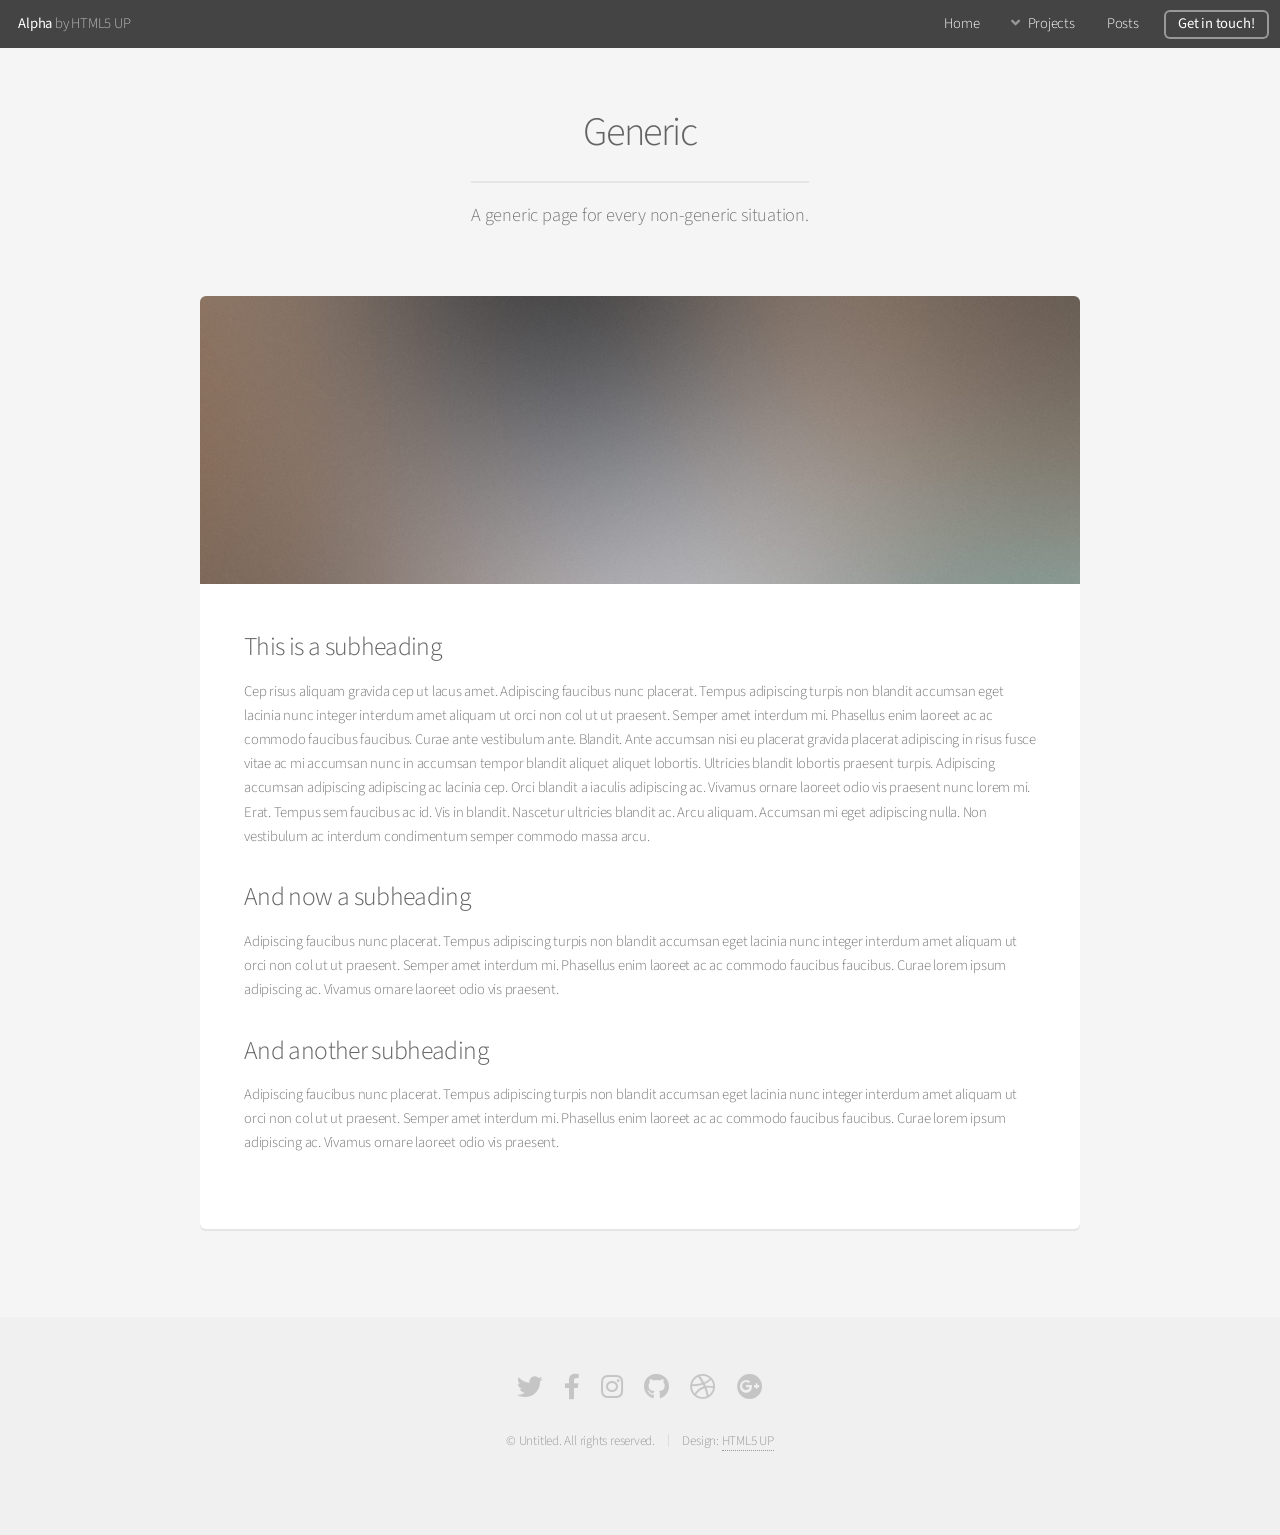
<file: generic.html>
<!DOCTYPE HTML>
<!--
	Alpha by HTML5 UP
	html5up.net | @ajlkn
	Free for personal and commercial use under the CCA 3.0 license (html5up.net/license)
-->
<html>
	<head>
		<title>Generic - Alpha by HTML5 UP</title>
		<meta charset="utf-8" />
		<meta name="viewport" content="width=device-width, initial-scale=1, user-scalable=no" />
		<link rel="stylesheet" href="assets/css/main.css" />
	</head>
	<body class="is-preload">
		<div id="page-wrapper">

			<!-- Header -->
				<!-- Header -->
				<header id="header">
					<h1><a href="index.html">Alpha</a> by HTML5 UP</h1>
					<nav id="nav">
						<ul>
							<li><a href="index.html">Home</a></li>
							<li>
								<a href="#" class="icon solid fa-angle-down">Projects</a>
								<ul>
									<li><a href="generic.html">Generic</a></li>
									<li><a href="elements.html">Elements</a></li>
									<li>
										<a href="#">Submenu</a>
										<ul>
											<li><a href="#">Option One</a></li>
											<li><a href="#">Option Two</a></li>
											<li><a href="#">Option Three</a></li>
											<li><a href="#">Option Four</a></li>
										</ul>
									</li>
								</ul>
							</li>
							<li><a href="blog_menu.html">Posts </a></li>
							<li><a href="contact.html" class="button">Get in touch! </a></li>
						</ul>
					</nav>
				</header>

			<!-- Main -->
				<section id="main" class="container">
					<header>
						<h2>Generic</h2>
						<p>A generic page for every non-generic situation.</p>
					</header>
					<div class="box">
						<span class="image featured"><img src="images/pic01.jpg" alt="" /></span>
						<h3>This is a subheading</h3>
						<p>Cep risus aliquam gravida cep ut lacus amet. Adipiscing faucibus nunc placerat. Tempus adipiscing turpis non blandit accumsan eget lacinia nunc integer interdum amet aliquam ut orci non col ut ut praesent. Semper amet interdum mi. Phasellus enim laoreet ac ac commodo faucibus faucibus. Curae ante vestibulum ante. Blandit. Ante accumsan nisi eu placerat gravida placerat adipiscing in risus fusce vitae ac mi accumsan nunc in accumsan tempor blandit aliquet aliquet lobortis. Ultricies blandit lobortis praesent turpis. Adipiscing accumsan adipiscing adipiscing ac lacinia cep. Orci blandit a iaculis adipiscing ac. Vivamus ornare laoreet odio vis praesent nunc lorem mi. Erat. Tempus sem faucibus ac id. Vis in blandit. Nascetur ultricies blandit ac. Arcu aliquam. Accumsan mi eget adipiscing nulla. Non vestibulum ac interdum condimentum semper commodo massa arcu.</p>
						<div class="row">
							<div class="row-6 row-12-mobilep">
								<h3>And now a subheading</h3>
								<p>Adipiscing faucibus nunc placerat. Tempus adipiscing turpis non blandit accumsan eget lacinia nunc integer interdum amet aliquam ut orci non col ut ut praesent. Semper amet interdum mi. Phasellus enim laoreet ac ac commodo faucibus faucibus. Curae lorem ipsum adipiscing ac. Vivamus ornare laoreet odio vis praesent.</p>
							</div>
							<div class="row-6 row-12-mobilep">
								<h3>And another subheading</h3>
								<p>Adipiscing faucibus nunc placerat. Tempus adipiscing turpis non blandit accumsan eget lacinia nunc integer interdum amet aliquam ut orci non col ut ut praesent. Semper amet interdum mi. Phasellus enim laoreet ac ac commodo faucibus faucibus. Curae lorem ipsum adipiscing ac. Vivamus ornare laoreet odio vis praesent.</p>
							</div>
						</div>
					</div>
				</section>

			<!-- Footer -->
				<footer id="footer">
					<ul class="icons">
						<li><a href="#" class="icon brands fa-twitter"><span class="label">Twitter</span></a></li>
						<li><a href="#" class="icon brands fa-facebook-f"><span class="label">Facebook</span></a></li>
						<li><a href="#" class="icon brands fa-instagram"><span class="label">Instagram</span></a></li>
						<li><a href="#" class="icon brands fa-github"><span class="label">Github</span></a></li>
						<li><a href="#" class="icon brands fa-dribbble"><span class="label">Dribbble</span></a></li>
						<li><a href="#" class="icon brands fa-google-plus"><span class="label">Google+</span></a></li>
					</ul>
					<ul class="copyright">
						<li>&copy; Untitled. All rights reserved.</li><li>Design: <a href="http://html5up.net">HTML5 UP</a></li>
					</ul>
				</footer>

		</div>

		<!-- Scripts -->
			<script src="assets/js/jquery.min.js"></script>
			<script src="assets/js/jquery.dropotron.min.js"></script>
			<script src="assets/js/jquery.scrollex.min.js"></script>
			<script src="assets/js/browser.min.js"></script>
			<script src="assets/js/breakpoints.min.js"></script>
			<script src="assets/js/util.js"></script>
			<script src="assets/js/main.js"></script>

	</body>
</html>
</file>
<file: assets/css/main.css>
@import url("fontawesome-all.min.css");
@import url("https://fonts.googleapis.com/css?family=Source+Sans+Pro:300,400,300italic,400italic");

/*
	Alpha by HTML5 UP
	html5up.net | @ajlkn
	Free for personal and commercial use under the CCA 3.0 license (html5up.net/license)
*/

/* Reset */

/* Based on meyerweb.com/eric/tools/css/reset (v2.0 | 20110126 | License: public domain) */

	html, body, div, span, applet, object,
	iframe, h1, h2, h3, h4, h5, h6, p, blockquote,
	pre, a, abbr, acronym, address, big, cite,
	code, del, dfn, em, img, ins, kbd, q, s, samp,
	small, strike, strong, sub, sup, tt, var, b,
	u, i, center, dl, dt, dd, ol, ul, li, fieldset,
	form, label, legend, table, caption, tbody,
	tfoot, thead, tr, th, td, article, aside,
	canvas, details, embed, figure, figcaption,
	footer, header, hgroup, menu, nav, output, ruby,
	section, summary, time, mark, audio, video {
		margin: 0;
		padding: 0;
		border: 0;
		font-size: 100%;
		font: inherit;
		vertical-align: baseline;
	}

	article, aside, details, figcaption, figure,
	footer, header, hgroup, menu, nav, section {
		display: block;
	}

	body {
		line-height: 1;
	}

	ol, ul {
		list-style: none;
	}

	blockquote, q {
		quotes: none;
	}

		blockquote:before, blockquote:after, q:before, q:after {
			content: '';
			content: none;
		}

	table {
		border-collapse: collapse;
		border-spacing: 0;
	}

	body {
		-webkit-text-size-adjust: none;
	}

	mark {
		background-color: transparent;
		color: inherit;
	}

	input::-moz-focus-inner {
		border: 0;
		padding: 0;
	}

	input, select, textarea {
		-moz-appearance: none;
		-webkit-appearance: none;
		-ms-appearance: none;
		appearance: none;
	}

/* Basic */

	@-ms-viewport {
		width: device-width;
	}

	body {
		-ms-overflow-style: scrollbar;
	}

	@media screen and (max-width: 480px) {

		html, body {
			min-width: 320px;
		}

	}

	html {
		box-sizing: border-box;
	}

	*, *:before, *:after {
		box-sizing: inherit;
	}

	body {
		background: #f5f5f5;
	}

	body, input, select, textarea {
		color: #777;
		font-family: "Source Sans Pro", sans-serif;
		font-size: 16pt;
		font-weight: 300;
		line-height: 1.65em;
		letter-spacing: -0.015em;
	}

	a {
		-moz-transition: color 0.2s ease-in-out, border-bottom-color 0.2s ease-in-out;
		-webkit-transition: color 0.2s ease-in-out, border-bottom-color 0.2s ease-in-out;
		-ms-transition: color 0.2s ease-in-out, border-bottom-color 0.2s ease-in-out;
		transition: color 0.2s ease-in-out, border-bottom-color 0.2s ease-in-out;
		border-bottom: dotted 1px;
		color: #e89980;
		text-decoration: none;
	}

		a:hover {
			border-bottom-color: transparent;
		}

	strong, b {
		color: #646464;
		font-weight: 400;
	}

	em, i {
		font-style: italic;
	}

	p {
		margin: 0 0 2em 0;
	}

	h1, h2, h3, h4, h5, h6 {
		color: #646464;
		font-weight: 300;
		line-height: 1em;
		margin: 0 0 0.5em 0;
	}

		h1 a, h2 a, h3 a, h4 a, h5 a, h6 a {
			color: inherit;
			text-decoration: none;
		}

	h2 {
		font-size: 2.25em;
		line-height: 1.5em;
		letter-spacing: -0.035em;
	}

	h3 {
		font-size: 1.75em;
		line-height: 1.5em;
		letter-spacing: -0.025em;
	}

	h4 {
		font-size: 1.1em;
		line-height: 1.5em;
		letter-spacing: 0;
	}

	h5 {
		font-size: 0.9em;
		line-height: 1.5em;
		letter-spacing: 0;
	}

	h6 {
		font-size: 0.7em;
		line-height: 1.5em;
		letter-spacing: 0;
	}

	sub {
		font-size: 0.8em;
		position: relative;
		top: 0.5em;
	}

	sup {
		font-size: 0.8em;
		position: relative;
		top: -0.5em;
	}

	hr {
		border: 0;
		border-bottom: solid 2px #e5e5e5;
		margin: 2em 0;
	}

		hr.major {
			margin: 3em 0;
		}

	blockquote {
		border-left: solid 4px #e5e5e5;
		font-style: italic;
		margin: 0 0 2em 0;
		padding: 0.5em 0 0.5em 2em;
	}

	pre {
		-webkit-overflow-scrolling: touch;
		background: #f8f8f8;
		border-radius: 6px;
		border: solid 1px #e5e5e5;
		font-family: monospace;
		font-size: 0.9em;
		line-height: 1.75em;
		margin: 0 0 2em 0;
		overflow-x: auto;
		padding: 1em 1.5em;
	}

	code {
		background: #f8f8f8;
		border-radius: 6px;
		border: solid 1px #e5e5e5;
		font-family: monospace;
		font-size: 0.9em;
		margin: 0 0.25em;
		padding: 0.25em 0.65em;
	}

	.align-left {
		text-align: left;
	}

	.align-center {
		text-align: center;
	}

	.align-right {
		text-align: right;
	}

/* Row */

	.row {
		display: flex;
		flex-wrap: wrap;
		box-sizing: border-box;
		align-items: stretch;
	}

		.row > * {
			box-sizing: border-box;
		}

		.row.gtr-uniform > * > :last-child {
			margin-bottom: 0;
		}

		.row.aln-left {
			justify-content: flex-start;
		}

		.row.aln-center {
			justify-content: center;
		}

		.row.aln-right {
			justify-content: flex-end;
		}

		.row.aln-top {
			align-items: flex-start;
		}

		.row.aln-middle {
			align-items: center;
		}

		.row.aln-bottom {
			align-items: flex-end;
		}

		.row > .imp {
			order: -1;
		}

		.row > .col-1 {
			width: 8.33333%;
		}

		.row > .off-1 {
			margin-left: 8.33333%;
		}

		.row > .col-2 {
			width: 16.66667%;
		}

		.row > .off-2 {
			margin-left: 16.66667%;
		}

		.row > .col-3 {
			width: 25%;
		}

		.row > .off-3 {
			margin-left: 25%;
		}

		.row > .col-4 {
			width: 33.33333%;
		}

		.row > .off-4 {
			margin-left: 33.33333%;
		}

		.row > .col-5 {
			width: 41.66667%;
		}

		.row > .off-5 {
			margin-left: 41.66667%;
		}

		.row > .col-6 {
			width: 50%;
		}

		.row > .off-6 {
			margin-left: 50%;
		}

		.row > .col-7 {
			width: 58.33333%;
		}

		.row > .off-7 {
			margin-left: 58.33333%;
		}

		.row > .col-8 {
			width: 66.66667%;
		}

		.row > .off-8 {
			margin-left: 66.66667%;
		}

		.row > .col-9 {
			width: 75%;
		}

		.row > .off-9 {
			margin-left: 75%;
		}

		.row > .col-10 {
			width: 83.33333%;
		}

		.row > .off-10 {
			margin-left: 83.33333%;
		}

		.row > .col-11 {
			width: 91.66667%;
		}

		.row > .off-11 {
			margin-left: 91.66667%;
		}

		.row > .col-12 {
			width: 100%;
		}

		.row > .off-12 {
			margin-left: 100%;
		}

		.row.gtr-0 {
			margin-top: 0;
			margin-left: 0em;
		}

			.row.gtr-0 > * {
				padding: 0 0 0 0em;
			}

			.row.gtr-0.gtr-uniform {
				margin-top: 0em;
			}

				.row.gtr-0.gtr-uniform > * {
					padding-top: 0em;
				}

		.row.gtr-25 {
			margin-top: 0;
			margin-left: -0.5em;
		}

			.row.gtr-25 > * {
				padding: 0 0 0 0.5em;
			}

			.row.gtr-25.gtr-uniform {
				margin-top: -0.5em;
			}

				.row.gtr-25.gtr-uniform > * {
					padding-top: 0.5em;
				}

		.row.gtr-50 {
			margin-top: 0;
			margin-left: -1em;
		}

			.row.gtr-50 > * {
				padding: 0 0 0 1em;
			}

			.row.gtr-50.gtr-uniform {
				margin-top: -1em;
			}

				.row.gtr-50.gtr-uniform > * {
					padding-top: 1em;
				}

		.row {
			margin-top: 0;
			margin-left: -2em;
		}

			.row > * {
				padding: 0 0 0 2em;
			}

			.row.gtr-uniform {
				margin-top: -2em;
			}

				.row.gtr-uniform > * {
					padding-top: 2em;
				}

		.row.gtr-150 {
			margin-top: 0;
			margin-left: -3em;
		}

			.row.gtr-150 > * {
				padding: 0 0 0 3em;
			}

			.row.gtr-150.gtr-uniform {
				margin-top: -3em;
			}

				.row.gtr-150.gtr-uniform > * {
					padding-top: 3em;
				}

		.row.gtr-200 {
			margin-top: 0;
			margin-left: -4em;
		}

			.row.gtr-200 > * {
				padding: 0 0 0 4em;
			}

			.row.gtr-200.gtr-uniform {
				margin-top: -4em;
			}

				.row.gtr-200.gtr-uniform > * {
					padding-top: 4em;
				}

		@media screen and (max-width: 1680px) {

			.row {
				display: flex;
				flex-wrap: wrap;
				box-sizing: border-box;
				align-items: stretch;
			}

				.row > * {
					box-sizing: border-box;
				}

				.row.gtr-uniform > * > :last-child {
					margin-bottom: 0;
				}

				.row.aln-left {
					justify-content: flex-start;
				}

				.row.aln-center {
					justify-content: center;
				}

				.row.aln-right {
					justify-content: flex-end;
				}

				.row.aln-top {
					align-items: flex-start;
				}

				.row.aln-middle {
					align-items: center;
				}

				.row.aln-bottom {
					align-items: flex-end;
				}

				.row > .imp-wide {
					order: -1;
				}

				.row > .col-1-wide {
					width: 8.33333%;
				}

				.row > .off-1-wide {
					margin-left: 8.33333%;
				}

				.row > .col-2-wide {
					width: 16.66667%;
				}

				.row > .off-2-wide {
					margin-left: 16.66667%;
				}

				.row > .col-3-wide {
					width: 25%;
				}

				.row > .off-3-wide {
					margin-left: 25%;
				}

				.row > .col-4-wide {
					width: 33.33333%;
				}

				.row > .off-4-wide {
					margin-left: 33.33333%;
				}

				.row > .col-5-wide {
					width: 41.66667%;
				}

				.row > .off-5-wide {
					margin-left: 41.66667%;
				}

				.row > .col-6-wide {
					width: 50%;
				}

				.row > .off-6-wide {
					margin-left: 50%;
				}

				.row > .col-7-wide {
					width: 58.33333%;
				}

				.row > .off-7-wide {
					margin-left: 58.33333%;
				}

				.row > .col-8-wide {
					width: 66.66667%;
				}

				.row > .off-8-wide {
					margin-left: 66.66667%;
				}

				.row > .col-9-wide {
					width: 75%;
				}

				.row > .off-9-wide {
					margin-left: 75%;
				}

				.row > .col-10-wide {
					width: 83.33333%;
				}

				.row > .off-10-wide {
					margin-left: 83.33333%;
				}

				.row > .col-11-wide {
					width: 91.66667%;
				}

				.row > .off-11-wide {
					margin-left: 91.66667%;
				}

				.row > .col-12-wide {
					width: 100%;
				}

				.row > .off-12-wide {
					margin-left: 100%;
				}

				.row.gtr-0 {
					margin-top: 0;
					margin-left: 0em;
				}

					.row.gtr-0 > * {
						padding: 0 0 0 0em;
					}

					.row.gtr-0.gtr-uniform {
						margin-top: 0em;
					}

						.row.gtr-0.gtr-uniform > * {
							padding-top: 0em;
						}

				.row.gtr-25 {
					margin-top: 0;
					margin-left: -0.5em;
				}

					.row.gtr-25 > * {
						padding: 0 0 0 0.5em;
					}

					.row.gtr-25.gtr-uniform {
						margin-top: -0.5em;
					}

						.row.gtr-25.gtr-uniform > * {
							padding-top: 0.5em;
						}

				.row.gtr-50 {
					margin-top: 0;
					margin-left: -1em;
				}

					.row.gtr-50 > * {
						padding: 0 0 0 1em;
					}

					.row.gtr-50.gtr-uniform {
						margin-top: -1em;
					}

						.row.gtr-50.gtr-uniform > * {
							padding-top: 1em;
						}

				.row {
					margin-top: 0;
					margin-left: -2em;
				}

					.row > * {
						padding: 0 0 0 2em;
					}

					.row.gtr-uniform {
						margin-top: -2em;
					}

						.row.gtr-uniform > * {
							padding-top: 2em;
						}

				.row.gtr-150 {
					margin-top: 0;
					margin-left: -3em;
				}

					.row.gtr-150 > * {
						padding: 0 0 0 3em;
					}

					.row.gtr-150.gtr-uniform {
						margin-top: -3em;
					}

						.row.gtr-150.gtr-uniform > * {
							padding-top: 3em;
						}

				.row.gtr-200 {
					margin-top: 0;
					margin-left: -4em;
				}

					.row.gtr-200 > * {
						padding: 0 0 0 4em;
					}

					.row.gtr-200.gtr-uniform {
						margin-top: -4em;
					}

						.row.gtr-200.gtr-uniform > * {
							padding-top: 4em;
						}

		}

		@media screen and (max-width: 1280px) {

			.row {
				display: flex;
				flex-wrap: wrap;
				box-sizing: border-box;
				align-items: stretch;
			}

				.row > * {
					box-sizing: border-box;
				}

				.row.gtr-uniform > * > :last-child {
					margin-bottom: 0;
				}

				.row.aln-left {
					justify-content: flex-start;
				}

				.row.aln-center {
					justify-content: center;
				}

				.row.aln-right {
					justify-content: flex-end;
				}

				.row.aln-top {
					align-items: flex-start;
				}

				.row.aln-middle {
					align-items: center;
				}

				.row.aln-bottom {
					align-items: flex-end;
				}

				.row > .imp-normal {
					order: -1;
				}

				.row > .col-1-normal {
					width: 8.33333%;
				}

				.row > .off-1-normal {
					margin-left: 8.33333%;
				}

				.row > .col-2-normal {
					width: 16.66667%;
				}

				.row > .off-2-normal {
					margin-left: 16.66667%;
				}

				.row > .col-3-normal {
					width: 25%;
				}

				.row > .off-3-normal {
					margin-left: 25%;
				}

				.row > .col-4-normal {
					width: 33.33333%;
				}

				.row > .off-4-normal {
					margin-left: 33.33333%;
				}

				.row > .col-5-normal {
					width: 41.66667%;
				}

				.row > .off-5-normal {
					margin-left: 41.66667%;
				}

				.row > .col-6-normal {
					width: 50%;
				}

				.row > .off-6-normal {
					margin-left: 50%;
				}

				.row > .col-7-normal {
					width: 58.33333%;
				}

				.row > .off-7-normal {
					margin-left: 58.33333%;
				}

				.row > .col-8-normal {
					width: 66.66667%;
				}

				.row > .off-8-normal {
					margin-left: 66.66667%;
				}

				.row > .col-9-normal {
					width: 75%;
				}

				.row > .off-9-normal {
					margin-left: 75%;
				}

				.row > .col-10-normal {
					width: 83.33333%;
				}

				.row > .off-10-normal {
					margin-left: 83.33333%;
				}

				.row > .col-11-normal {
					width: 91.66667%;
				}

				.row > .off-11-normal {
					margin-left: 91.66667%;
				}

				.row > .col-12-normal {
					width: 100%;
				}

				.row > .off-12-normal {
					margin-left: 100%;
				}

				.row.gtr-0 {
					margin-top: 0;
					margin-left: 0em;
				}

					.row.gtr-0 > * {
						padding: 0 0 0 0em;
					}

					.row.gtr-0.gtr-uniform {
						margin-top: 0em;
					}

						.row.gtr-0.gtr-uniform > * {
							padding-top: 0em;
						}

				.row.gtr-25 {
					margin-top: 0;
					margin-left: -0.5em;
				}

					.row.gtr-25 > * {
						padding: 0 0 0 0.5em;
					}

					.row.gtr-25.gtr-uniform {
						margin-top: -0.5em;
					}

						.row.gtr-25.gtr-uniform > * {
							padding-top: 0.5em;
						}

				.row.gtr-50 {
					margin-top: 0;
					margin-left: -1em;
				}

					.row.gtr-50 > * {
						padding: 0 0 0 1em;
					}

					.row.gtr-50.gtr-uniform {
						margin-top: -1em;
					}

						.row.gtr-50.gtr-uniform > * {
							padding-top: 1em;
						}

				.row {
					margin-top: 0;
					margin-left: -2em;
				}

					.row > * {
						padding: 0 0 0 2em;
					}

					.row.gtr-uniform {
						margin-top: -2em;
					}

						.row.gtr-uniform > * {
							padding-top: 2em;
						}

				.row.gtr-150 {
					margin-top: 0;
					margin-left: -3em;
				}

					.row.gtr-150 > * {
						padding: 0 0 0 3em;
					}

					.row.gtr-150.gtr-uniform {
						margin-top: -3em;
					}

						.row.gtr-150.gtr-uniform > * {
							padding-top: 3em;
						}

				.row.gtr-200 {
					margin-top: 0;
					margin-left: -4em;
				}

					.row.gtr-200 > * {
						padding: 0 0 0 4em;
					}

					.row.gtr-200.gtr-uniform {
						margin-top: -4em;
					}

						.row.gtr-200.gtr-uniform > * {
							padding-top: 4em;
						}

		}

		@media screen and (max-width: 980px) {

			.row {
				display: flex;
				flex-wrap: wrap;
				box-sizing: border-box;
				align-items: stretch;
			}

				.row > * {
					box-sizing: border-box;
				}

				.row.gtr-uniform > * > :last-child {
					margin-bottom: 0;
				}

				.row.aln-left {
					justify-content: flex-start;
				}

				.row.aln-center {
					justify-content: center;
				}

				.row.aln-right {
					justify-content: flex-end;
				}

				.row.aln-top {
					align-items: flex-start;
				}

				.row.aln-middle {
					align-items: center;
				}

				.row.aln-bottom {
					align-items: flex-end;
				}

				.row > .imp-narrow {
					order: -1;
				}

				.row > .col-1-narrow {
					width: 8.33333%;
				}

				.row > .off-1-narrow {
					margin-left: 8.33333%;
				}

				.row > .col-2-narrow {
					width: 16.66667%;
				}

				.row > .off-2-narrow {
					margin-left: 16.66667%;
				}

				.row > .col-3-narrow {
					width: 25%;
				}

				.row > .off-3-narrow {
					margin-left: 25%;
				}

				.row > .col-4-narrow {
					width: 33.33333%;
				}

				.row > .off-4-narrow {
					margin-left: 33.33333%;
				}

				.row > .col-5-narrow {
					width: 41.66667%;
				}

				.row > .off-5-narrow {
					margin-left: 41.66667%;
				}

				.row > .col-6-narrow {
					width: 50%;
				}

				.row > .off-6-narrow {
					margin-left: 50%;
				}

				.row > .col-7-narrow {
					width: 58.33333%;
				}

				.row > .off-7-narrow {
					margin-left: 58.33333%;
				}

				.row > .col-8-narrow {
					width: 66.66667%;
				}

				.row > .off-8-narrow {
					margin-left: 66.66667%;
				}

				.row > .col-9-narrow {
					width: 75%;
				}

				.row > .off-9-narrow {
					margin-left: 75%;
				}

				.row > .col-10-narrow {
					width: 83.33333%;
				}

				.row > .off-10-narrow {
					margin-left: 83.33333%;
				}

				.row > .col-11-narrow {
					width: 91.66667%;
				}

				.row > .off-11-narrow {
					margin-left: 91.66667%;
				}

				.row > .col-12-narrow {
					width: 100%;
				}

				.row > .off-12-narrow {
					margin-left: 100%;
				}

				.row.gtr-0 {
					margin-top: 0;
					margin-left: 0em;
				}

					.row.gtr-0 > * {
						padding: 0 0 0 0em;
					}

					.row.gtr-0.gtr-uniform {
						margin-top: 0em;
					}

						.row.gtr-0.gtr-uniform > * {
							padding-top: 0em;
						}

				.row.gtr-25 {
					margin-top: 0;
					margin-left: -0.5em;
				}

					.row.gtr-25 > * {
						padding: 0 0 0 0.5em;
					}

					.row.gtr-25.gtr-uniform {
						margin-top: -0.5em;
					}

						.row.gtr-25.gtr-uniform > * {
							padding-top: 0.5em;
						}

				.row.gtr-50 {
					margin-top: 0;
					margin-left: -1em;
				}

					.row.gtr-50 > * {
						padding: 0 0 0 1em;
					}

					.row.gtr-50.gtr-uniform {
						margin-top: -1em;
					}

						.row.gtr-50.gtr-uniform > * {
							padding-top: 1em;
						}

				.row {
					margin-top: 0;
					margin-left: -2em;
				}

					.row > * {
						padding: 0 0 0 2em;
					}

					.row.gtr-uniform {
						margin-top: -2em;
					}

						.row.gtr-uniform > * {
							padding-top: 2em;
						}

				.row.gtr-150 {
					margin-top: 0;
					margin-left: -3em;
				}

					.row.gtr-150 > * {
						padding: 0 0 0 3em;
					}

					.row.gtr-150.gtr-uniform {
						margin-top: -3em;
					}

						.row.gtr-150.gtr-uniform > * {
							padding-top: 3em;
						}

				.row.gtr-200 {
					margin-top: 0;
					margin-left: -4em;
				}

					.row.gtr-200 > * {
						padding: 0 0 0 4em;
					}

					.row.gtr-200.gtr-uniform {
						margin-top: -4em;
					}

						.row.gtr-200.gtr-uniform > * {
							padding-top: 4em;
						}

		}

		@media screen and (max-width: 840px) {

			.row {
				display: flex;
				flex-wrap: wrap;
				box-sizing: border-box;
				align-items: stretch;
			}

				.row > * {
					box-sizing: border-box;
				}

				.row.gtr-uniform > * > :last-child {
					margin-bottom: 0;
				}

				.row.aln-left {
					justify-content: flex-start;
				}

				.row.aln-center {
					justify-content: center;
				}

				.row.aln-right {
					justify-content: flex-end;
				}

				.row.aln-top {
					align-items: flex-start;
				}

				.row.aln-middle {
					align-items: center;
				}

				.row.aln-bottom {
					align-items: flex-end;
				}

				.row > .imp-narrower {
					order: -1;
				}

				.row > .col-1-narrower {
					width: 8.33333%;
				}

				.row > .off-1-narrower {
					margin-left: 8.33333%;
				}

				.row > .col-2-narrower {
					width: 16.66667%;
				}

				.row > .off-2-narrower {
					margin-left: 16.66667%;
				}

				.row > .col-3-narrower {
					width: 25%;
				}

				.row > .off-3-narrower {
					margin-left: 25%;
				}

				.row > .col-4-narrower {
					width: 33.33333%;
				}

				.row > .off-4-narrower {
					margin-left: 33.33333%;
				}

				.row > .col-5-narrower {
					width: 41.66667%;
				}

				.row > .off-5-narrower {
					margin-left: 41.66667%;
				}

				.row > .col-6-narrower {
					width: 50%;
				}

				.row > .off-6-narrower {
					margin-left: 50%;
				}

				.row > .col-7-narrower {
					width: 58.33333%;
				}

				.row > .off-7-narrower {
					margin-left: 58.33333%;
				}

				.row > .col-8-narrower {
					width: 66.66667%;
				}

				.row > .off-8-narrower {
					margin-left: 66.66667%;
				}

				.row > .col-9-narrower {
					width: 75%;
				}

				.row > .off-9-narrower {
					margin-left: 75%;
				}

				.row > .col-10-narrower {
					width: 83.33333%;
				}

				.row > .off-10-narrower {
					margin-left: 83.33333%;
				}

				.row > .col-11-narrower {
					width: 91.66667%;
				}

				.row > .off-11-narrower {
					margin-left: 91.66667%;
				}

				.row > .col-12-narrower {
					width: 100%;
				}

				.row > .off-12-narrower {
					margin-left: 100%;
				}

				.row.gtr-0 {
					margin-top: 0;
					margin-left: 0em;
				}

					.row.gtr-0 > * {
						padding: 0 0 0 0em;
					}

					.row.gtr-0.gtr-uniform {
						margin-top: 0em;
					}

						.row.gtr-0.gtr-uniform > * {
							padding-top: 0em;
						}

				.row.gtr-25 {
					margin-top: 0;
					margin-left: -0.5em;
				}

					.row.gtr-25 > * {
						padding: 0 0 0 0.5em;
					}

					.row.gtr-25.gtr-uniform {
						margin-top: -0.5em;
					}

						.row.gtr-25.gtr-uniform > * {
							padding-top: 0.5em;
						}

				.row.gtr-50 {
					margin-top: 0;
					margin-left: -1em;
				}

					.row.gtr-50 > * {
						padding: 0 0 0 1em;
					}

					.row.gtr-50.gtr-uniform {
						margin-top: -1em;
					}

						.row.gtr-50.gtr-uniform > * {
							padding-top: 1em;
						}

				.row {
					margin-top: 0;
					margin-left: -2em;
				}

					.row > * {
						padding: 0 0 0 2em;
					}

					.row.gtr-uniform {
						margin-top: -2em;
					}

						.row.gtr-uniform > * {
							padding-top: 2em;
						}

				.row.gtr-150 {
					margin-top: 0;
					margin-left: -3em;
				}

					.row.gtr-150 > * {
						padding: 0 0 0 3em;
					}

					.row.gtr-150.gtr-uniform {
						margin-top: -3em;
					}

						.row.gtr-150.gtr-uniform > * {
							padding-top: 3em;
						}

				.row.gtr-200 {
					margin-top: 0;
					margin-left: -4em;
				}

					.row.gtr-200 > * {
						padding: 0 0 0 4em;
					}

					.row.gtr-200.gtr-uniform {
						margin-top: -4em;
					}

						.row.gtr-200.gtr-uniform > * {
							padding-top: 4em;
						}

		}

		@media screen and (max-width: 736px) {

			.row {
				display: flex;
				flex-wrap: wrap;
				box-sizing: border-box;
				align-items: stretch;
			}

				.row > * {
					box-sizing: border-box;
				}

				.row.gtr-uniform > * > :last-child {
					margin-bottom: 0;
				}

				.row.aln-left {
					justify-content: flex-start;
				}

				.row.aln-center {
					justify-content: center;
				}

				.row.aln-right {
					justify-content: flex-end;
				}

				.row.aln-top {
					align-items: flex-start;
				}

				.row.aln-middle {
					align-items: center;
				}

				.row.aln-bottom {
					align-items: flex-end;
				}

				.row > .imp-mobile {
					order: -1;
				}

				.row > .col-1-mobile {
					width: 8.33333%;
				}

				.row > .off-1-mobile {
					margin-left: 8.33333%;
				}

				.row > .col-2-mobile {
					width: 16.66667%;
				}

				.row > .off-2-mobile {
					margin-left: 16.66667%;
				}

				.row > .col-3-mobile {
					width: 25%;
				}

				.row > .off-3-mobile {
					margin-left: 25%;
				}

				.row > .col-4-mobile {
					width: 33.33333%;
				}

				.row > .off-4-mobile {
					margin-left: 33.33333%;
				}

				.row > .col-5-mobile {
					width: 41.66667%;
				}

				.row > .off-5-mobile {
					margin-left: 41.66667%;
				}

				.row > .col-6-mobile {
					width: 50%;
				}

				.row > .off-6-mobile {
					margin-left: 50%;
				}

				.row > .col-7-mobile {
					width: 58.33333%;
				}

				.row > .off-7-mobile {
					margin-left: 58.33333%;
				}

				.row > .col-8-mobile {
					width: 66.66667%;
				}

				.row > .off-8-mobile {
					margin-left: 66.66667%;
				}

				.row > .col-9-mobile {
					width: 75%;
				}

				.row > .off-9-mobile {
					margin-left: 75%;
				}

				.row > .col-10-mobile {
					width: 83.33333%;
				}

				.row > .off-10-mobile {
					margin-left: 83.33333%;
				}

				.row > .col-11-mobile {
					width: 91.66667%;
				}

				.row > .off-11-mobile {
					margin-left: 91.66667%;
				}

				.row > .col-12-mobile {
					width: 100%;
				}

				.row > .off-12-mobile {
					margin-left: 100%;
				}

				.row.gtr-0 {
					margin-top: 0;
					margin-left: 0em;
				}

					.row.gtr-0 > * {
						padding: 0 0 0 0em;
					}

					.row.gtr-0.gtr-uniform {
						margin-top: 0em;
					}

						.row.gtr-0.gtr-uniform > * {
							padding-top: 0em;
						}

				.row.gtr-25 {
					margin-top: 0;
					margin-left: -0.5em;
				}

					.row.gtr-25 > * {
						padding: 0 0 0 0.5em;
					}

					.row.gtr-25.gtr-uniform {
						margin-top: -0.5em;
					}

						.row.gtr-25.gtr-uniform > * {
							padding-top: 0.5em;
						}

				.row.gtr-50 {
					margin-top: 0;
					margin-left: -1em;
				}

					.row.gtr-50 > * {
						padding: 0 0 0 1em;
					}

					.row.gtr-50.gtr-uniform {
						margin-top: -1em;
					}

						.row.gtr-50.gtr-uniform > * {
							padding-top: 1em;
						}

				.row {
					margin-top: 0;
					margin-left: -2em;
				}

					.row > * {
						padding: 0 0 0 2em;
					}

					.row.gtr-uniform {
						margin-top: -2em;
					}

						.row.gtr-uniform > * {
							padding-top: 2em;
						}

				.row.gtr-150 {
					margin-top: 0;
					margin-left: -3em;
				}

					.row.gtr-150 > * {
						padding: 0 0 0 3em;
					}

					.row.gtr-150.gtr-uniform {
						margin-top: -3em;
					}

						.row.gtr-150.gtr-uniform > * {
							padding-top: 3em;
						}

				.row.gtr-200 {
					margin-top: 0;
					margin-left: -4em;
				}

					.row.gtr-200 > * {
						padding: 0 0 0 4em;
					}

					.row.gtr-200.gtr-uniform {
						margin-top: -4em;
					}

						.row.gtr-200.gtr-uniform > * {
							padding-top: 4em;
						}

		}

		@media screen and (max-width: 480px) {

			.row {
				display: flex;
				flex-wrap: wrap;
				box-sizing: border-box;
				align-items: stretch;
			}

				.row > * {
					box-sizing: border-box;
				}

				.row.gtr-uniform > * > :last-child {
					margin-bottom: 0;
				}

				.row.aln-left {
					justify-content: flex-start;
				}

				.row.aln-center {
					justify-content: center;
				}

				.row.aln-right {
					justify-content: flex-end;
				}

				.row.aln-top {
					align-items: flex-start;
				}

				.row.aln-middle {
					align-items: center;
				}

				.row.aln-bottom {
					align-items: flex-end;
				}

				.row > .imp-mobilep {
					order: -1;
				}

				.row > .col-1-mobilep {
					width: 8.33333%;
				}

				.row > .off-1-mobilep {
					margin-left: 8.33333%;
				}

				.row > .col-2-mobilep {
					width: 16.66667%;
				}

				.row > .off-2-mobilep {
					margin-left: 16.66667%;
				}

				.row > .col-3-mobilep {
					width: 25%;
				}

				.row > .off-3-mobilep {
					margin-left: 25%;
				}

				.row > .col-4-mobilep {
					width: 33.33333%;
				}

				.row > .off-4-mobilep {
					margin-left: 33.33333%;
				}

				.row > .col-5-mobilep {
					width: 41.66667%;
				}

				.row > .off-5-mobilep {
					margin-left: 41.66667%;
				}

				.row > .col-6-mobilep {
					width: 50%;
				}

				.row > .off-6-mobilep {
					margin-left: 50%;
				}

				.row > .col-7-mobilep {
					width: 58.33333%;
				}

				.row > .off-7-mobilep {
					margin-left: 58.33333%;
				}

				.row > .col-8-mobilep {
					width: 66.66667%;
				}

				.row > .off-8-mobilep {
					margin-left: 66.66667%;
				}

				.row > .col-9-mobilep {
					width: 75%;
				}

				.row > .off-9-mobilep {
					margin-left: 75%;
				}

				.row > .col-10-mobilep {
					width: 83.33333%;
				}

				.row > .off-10-mobilep {
					margin-left: 83.33333%;
				}

				.row > .col-11-mobilep {
					width: 91.66667%;
				}

				.row > .off-11-mobilep {
					margin-left: 91.66667%;
				}

				.row > .col-12-mobilep {
					width: 100%;
				}

				.row > .off-12-mobilep {
					margin-left: 100%;
				}

				.row.gtr-0 {
					margin-top: 0;
					margin-left: 0em;
				}

					.row.gtr-0 > * {
						padding: 0 0 0 0em;
					}

					.row.gtr-0.gtr-uniform {
						margin-top: 0em;
					}

						.row.gtr-0.gtr-uniform > * {
							padding-top: 0em;
						}

				.row.gtr-25 {
					margin-top: 0;
					margin-left: -0.5em;
				}

					.row.gtr-25 > * {
						padding: 0 0 0 0.5em;
					}

					.row.gtr-25.gtr-uniform {
						margin-top: -0.5em;
					}

						.row.gtr-25.gtr-uniform > * {
							padding-top: 0.5em;
						}

				.row.gtr-50 {
					margin-top: 0;
					margin-left: -1em;
				}

					.row.gtr-50 > * {
						padding: 0 0 0 1em;
					}

					.row.gtr-50.gtr-uniform {
						margin-top: -1em;
					}

						.row.gtr-50.gtr-uniform > * {
							padding-top: 1em;
						}

				.row {
					margin-top: 0;
					margin-left: -2em;
				}

					.row > * {
						padding: 0 0 0 2em;
					}

					.row.gtr-uniform {
						margin-top: -2em;
					}

						.row.gtr-uniform > * {
							padding-top: 2em;
						}

				.row.gtr-150 {
					margin-top: 0;
					margin-left: -3em;
				}

					.row.gtr-150 > * {
						padding: 0 0 0 3em;
					}

					.row.gtr-150.gtr-uniform {
						margin-top: -3em;
					}

						.row.gtr-150.gtr-uniform > * {
							padding-top: 3em;
						}

				.row.gtr-200 {
					margin-top: 0;
					margin-left: -4em;
				}

					.row.gtr-200 > * {
						padding: 0 0 0 4em;
					}

					.row.gtr-200.gtr-uniform {
						margin-top: -4em;
					}

						.row.gtr-200.gtr-uniform > * {
							padding-top: 4em;
						}

		}

/* Container */

	.container {
		margin: 0 auto;
		max-width: calc(100% - 5em);
		width: 60em;
	}

		.container.xsmall {
			width: 15em;
		}

		.container.small {
			width: 30em;
		}

		.container.medium {
			width: 45em;
		}

		.container.large {
			width: 75em;
		}

		.container.xlarge {
			width: 90em;
		}

		.container.max {
			width: 100%;
		}

		@media screen and (max-width: 840px) {

			.container {
				width: 100% !important;
			}

		}

		@media screen and (max-width: 736px) {

			.container {
				max-width: 100%;
			}

		}

/* Section/Article */

	section.special, article.special {
		text-align: center;
	}

	header p {
		color: #999;
		position: relative;
		margin: 0 0 1.5em 0;
		font-style: italic;
	}

	header h2 + p {
		font-size: 1.25em;
		margin-top: -1em;
		line-height: 1.5em;
	}

	header.major h2 + p {
		font-size: 1em;
		margin-top: 1.5em;
		line-height: 1.5em;
	}

	header h3 + p {
		font-size: 1.1em;
		margin-top: -0.85em;
		line-height: 1.5em;
	}

	header h4 + p,
	header h5 + p,
	header h6 + p {
		font-size: 0.8em;
		margin-top: -0.5em;
		line-height: 1.5em;
	}

	header.major {
		padding: 1em 0;
		text-align: center;
	}

		header.major h2 {
			margin: 0;
		}

		header.major p {
			display: block;
			border-top: none;
			color: #777;
			margin: 1.5em 0 0 0;
			padding: 0;
			font-style: normal;
		}

/* Form */

	form {
		margin: 0 0 2em 0;
	}

	label {
		color: #646464;
		display: block;
		font-size: 0.9em;
		font-weight: 300;
		margin: 0 0 1em 0;
	}

	input[type="text"],
	input[type="password"],
	input[type="email"],
	select,
	textarea {
		-moz-appearance: none;
		-webkit-appearance: none;
		-ms-appearance: none;
		appearance: none;
		background-color: #f8f8f8;
		border-radius: 6px;
		border: solid 1px #e5e5e5;
		color: inherit;
		display: block;
		outline: 0;
		padding: 0 1em;
		text-decoration: none;
		width: 100%;
	}

		input[type="text"]:invalid,
		input[type="password"]:invalid,
		input[type="email"]:invalid,
		select:invalid,
		textarea:invalid {
			box-shadow: none;
		}

		input[type="text"]:focus,
		input[type="password"]:focus,
		input[type="email"]:focus,
		select:focus,
		textarea:focus {
			border-color: #e89980;
			box-shadow: 0 0 0 2px #e89980;
		}

	select {
		background-image: url("data:image/svg+xml;charset=utf8,%3Csvg xmlns='http://www.w3.org/2000/svg' width='40' height='40' preserveAspectRatio='none' viewBox='0 0 40 40'%3E%3Cpath d='M9.4,12.3l10.4,10.4l10.4-10.4c0.2-0.2,0.5-0.4,0.9-0.4c0.3,0,0.6,0.1,0.9,0.4l3.3,3.3c0.2,0.2,0.4,0.5,0.4,0.9 c0,0.4-0.1,0.6-0.4,0.9L20.7,31.9c-0.2,0.2-0.5,0.4-0.9,0.4c-0.3,0-0.6-0.1-0.9-0.4L4.3,17.3c-0.2-0.2-0.4-0.5-0.4-0.9 c0-0.4,0.1-0.6,0.4-0.9l3.3-3.3c0.2-0.2,0.5-0.4,0.9-0.4S9.1,12.1,9.4,12.3z' fill='%23e5e5e5' /%3E%3C/svg%3E");
		background-size: 1.25em;
		background-repeat: no-repeat;
		background-position: calc(100% - 1em) center;
		height: 3em;
		padding-right: 3em;
		text-overflow: ellipsis;
	}

		select option {
			color: #777;
			background-color: #f5f5f5;
		}

		select:focus::-ms-value {
			background-color: transparent;
		}

		select::-ms-expand {
			display: none;
		}

	input[type="text"],
	input[type="password"],
	input[type="email"],
	select {
		height: 3em;
	}

	textarea {
		padding: 0.75em 1em;
	}

	input[type="checkbox"],
	input[type="radio"] {
		-moz-appearance: none;
		-webkit-appearance: none;
		-ms-appearance: none;
		appearance: none;
		display: block;
		float: left;
		margin-right: -2em;
		opacity: 0;
		width: 1em;
		z-index: -1;
	}

		input[type="checkbox"] + label,
		input[type="radio"] + label {
			text-decoration: none;
			color: #777;
			cursor: pointer;
			display: inline-block;
			font-size: 1em;
			font-weight: 300;
			padding-left: 2.55em;
			padding-right: 0.75em;
			position: relative;
		}

			input[type="checkbox"] + label:before,
			input[type="radio"] + label:before {
				-moz-osx-font-smoothing: grayscale;
				-webkit-font-smoothing: antialiased;
				display: inline-block;
				font-style: normal;
				font-variant: normal;
				text-rendering: auto;
				line-height: 1;
				text-transform: none !important;
				font-family: 'Font Awesome 5 Free';
				font-weight: 900;
			}

			input[type="checkbox"] + label:before,
			input[type="radio"] + label:before {
				background: #f8f8f8;
				border-radius: 6px;
				border: solid 1px #e5e5e5;
				content: '';
				display: inline-block;
				font-size: 0.8em;
				height: 2.25em;
				left: 0;
				line-height: 2.25em;
				position: absolute;
				text-align: center;
				top: 0;
				width: 2.25em;
			}

		input[type="checkbox"]:checked + label:before,
		input[type="radio"]:checked + label:before {
			background: #666;
			border-color: #666;
			color: #ffffff;
			content: '\f00c';
		}

		input[type="checkbox"]:focus + label:before,
		input[type="radio"]:focus + label:before {
			border-color: #e89980;
			box-shadow: 0 0 0 1px #e89980;
		}

	input[type="checkbox"] + label:before {
		border-radius: 6px;
	}

	input[type="radio"] + label:before {
		border-radius: 100%;
	}

	::-webkit-input-placeholder {
		color: #999 !important;
		opacity: 1.0;
	}

	:-moz-placeholder {
		color: #999 !important;
		opacity: 1.0;
	}

	::-moz-placeholder {
		color: #999 !important;
		opacity: 1.0;
	}

	:-ms-input-placeholder {
		color: #999 !important;
		opacity: 1.0;
	}

/* Box */

	.box {
		background: #fff;
		border-radius: 6px;
		box-shadow: 0 2px 0 0 #e5e5e5;
		margin: 0 0 2em 0;
		padding: 3em;
	}

		.box > :last-child {
			margin-bottom: 0;
		}

		.box.alt {
			background: none !important;
			border-radius: 0 !important;
			box-shadow: none !important;
			margin: 0 0 2em 0;
			padding: 0 !important;
		}

		.box.features .features-row {
			border-top: solid 2px #e5e5e5;
			position: relative;
		}

			.box.features .features-row:after {
				clear: both;
				content: '';
				display: block;
			}

			.box.features .features-row section {
				float: left;
				padding: 3em;
				width: 50%;
			}

				.box.features .features-row section :last-child {
					margin-bottom: 0;
				}

				.box.features .features-row section:nth-child(2n) {
					padding-right: 0;
				}

					.box.features .features-row section:nth-child(2n):before {
						background: #e5e5e5;
						content: '';
						display: block;
						height: 100%;
						margin-left: -3em;
						position: absolute;
						top: 0;
						width: 2px;
					}

				.box.features .features-row section:nth-child(2n-1) {
					padding-left: 0;
				}

			.box.features .features-row:first-child {
				border-top: 0;
			}

				.box.features .features-row:first-child section {
					padding-top: 0;
				}

			.box.features .features-row:last-child {
				padding-bottom: 0;
			}

				.box.features .features-row:last-child section {
					padding-bottom: 0;
				}

		.box.special {
			text-align: center;
		    border: none;
		}

		.box .image.featured {
			border-radius: 0;
			display: block;
			margin: 3em 0 3em -3em;
			position: relative;
			width: calc(100% + 6em);
		}

			.box .image.featured img {
				border-radius: 0;
				display: block;
				width: 100%;
			}

			.box .image.featured:first-child {
				border-radius: 6px 6px 0 0;
				margin-bottom: 3em;
				margin-top: -3em;
			}

				.box .image.featured:first-child img {
					border-radius: 6px 6px 0 0;
				}

			.box .image.featured:last-child {
				border-radius: 0 0 6px 6px;
				margin-bottom: -3em;
				margin-top: 3em;
			}

				.box .image.featured:last-child img {
					border-radius: 0 0 6px 6px;
				}

/* Icon */

	.icon {
		text-decoration: none;
		border-bottom: none;
		position: relative;
	}

		.icon:before {
			-moz-osx-font-smoothing: grayscale;
			-webkit-font-smoothing: antialiased;
			display: inline-block;
			font-style: normal;
			font-variant: normal;
			text-rendering: auto;
			line-height: 1;
			text-transform: none !important;
			font-family: 'Font Awesome 5 Free';
			font-weight: 400;
		}

		.icon > .label {
			display: none;
		}

		.icon:before {
			line-height: inherit;
		}

		.icon.solid:before {
			font-weight: 900;
		}

		.icon.brands:before {
			font-family: 'Font Awesome 5 Brands';
		}

		.icon.major {
			background: #666;
			border-radius: 100%;
			color: #ffffff;
			cursor: default;
			display: inline-block;
			height: 5.5em;
			line-height: 5.5em;
			margin: 0 0 2em 0;
			width: 5.5em;
		}

			.icon.major:before {
				font-size: 2.5em;
			}

			.icon.major.accent1 {
				background: #666;
				color: #ffffff;
			}

			.icon.major.accent2 {
				background: #e89980;
				color: #ffffff;
			}

			.icon.major.accent3 {
				background: #7fcdb8;
				color: #ffffff;
			}

			.icon.major.accent4 {
				background: #90b0ba;
				color: #ffffff;
			}

			.icon.major.accent5 {
				background: #e5cb95;
				color: #ffffff;
			}

/* Image */

	.image {
		border-radius: 6px;
		border: 0;
		display: inline-block;
		position: relative;
	}

		.image img {
			border-radius: 6px;
			display: block;
		}

		.image.left {
			float: left;
			padding: 0 1.5em 1em 0;
			top: 0.25em;
		}

		.image.right {
			float: right;
			padding: 0 0 1em 1.5em;
			top: 0.25em;
		}

		.image.fit {
			display: block;
			margin: 0 0 2em 0;
			width: 100%;
		}

			.image.fit img {
				display: block;
				width: 100%;
			}

/* List */

	ol {
		list-style: decimal;
		margin: 0 0 2em 0;
		padding-left: 1.25em;
	}

		ol li {
			padding-left: 0.25em;
		}

	ul {
		list-style: disc;
		margin: 0 0 2em 0;
		padding-left: 1em;
	}

		ul li {
			padding-left: 0.5em;
		}

		ul.alt {
			list-style: none;
			padding-left: 0;
		}

			ul.alt li {
				border-top: solid 1px #e5e5e5;
				padding: 0.5em 0;
			}

				ul.alt li:first-child {
					border-top: 0;
					padding-top: 0;
				}

		ul.icons {
			cursor: default;
			list-style: none;
			padding-left: 0;
		}

			ul.icons li {
				display: inline-block;
				padding: 0 1.25em 0 0;
			}

				ul.icons li:last-child {
					padding-right: 0;
				}

				ul.icons li .icon {
					color: inherit;
				}

					ul.icons li .icon:before {
						font-size: 1.75em;
					}

	dl {
		margin: 0 0 2em 0;
	}

/* Actions */

	ul.actions {
		display: -moz-flex;
		display: -webkit-flex;
		display: -ms-flex;
		display: flex;
		cursor: default;
		list-style: none;
		margin-left: -1em;
		padding-left: 0;
	}

		ul.actions li {
			padding: 0 0 0 1em;
			vertical-align: middle;
		}

		ul.actions.special {
			-moz-justify-content: center;
			-webkit-justify-content: center;
			-ms-justify-content: center;
			justify-content: center;
			width: 100%;
			margin-left: 0;
		}

			ul.actions.special li:first-child {
				padding-left: 0;
			}

		ul.actions.stacked {
			-moz-flex-direction: column;
			-webkit-flex-direction: column;
			-ms-flex-direction: column;
			flex-direction: column;
			margin-left: 0;
		}

			ul.actions.stacked li {
				padding: 1.3em 0 0 0;
			}

				ul.actions.stacked li:first-child {
					padding-top: 0;
				}

		ul.actions.fit {
			width: calc(100% + 1em);
		}

			ul.actions.fit li {
				-moz-flex-grow: 1;
				-webkit-flex-grow: 1;
				-ms-flex-grow: 1;
				flex-grow: 1;
				-moz-flex-shrink: 1;
				-webkit-flex-shrink: 1;
				-ms-flex-shrink: 1;
				flex-shrink: 1;
				width: 100%;
			}

				ul.actions.fit li > * {
					width: 100%;
				}

			ul.actions.fit.stacked {
				width: 100%;
			}

		@media screen and (max-width: 480px) {

			ul.actions:not(.fixed) {
				-moz-flex-direction: column;
				-webkit-flex-direction: column;
				-ms-flex-direction: column;
				flex-direction: column;
				margin-left: 0;
				width: 100% !important;
			}

				ul.actions:not(.fixed) li {
					-moz-flex-grow: 1;
					-webkit-flex-grow: 1;
					-ms-flex-grow: 1;
					flex-grow: 1;
					-moz-flex-shrink: 1;
					-webkit-flex-shrink: 1;
					-ms-flex-shrink: 1;
					flex-shrink: 1;
					padding: 1em 0 0 0;
					text-align: center;
					width: 100%;
				}

					ul.actions:not(.fixed) li > * {
						width: 100%;
					}

					ul.actions:not(.fixed) li:first-child {
						padding-top: 0;
					}

					ul.actions:not(.fixed) li input[type="submit"],
					ul.actions:not(.fixed) li input[type="reset"],
					ul.actions:not(.fixed) li input[type="button"],
					ul.actions:not(.fixed) li button,
					ul.actions:not(.fixed) li .button {
						width: 100%;
					}

						ul.actions:not(.fixed) li input[type="submit"].icon:before,
						ul.actions:not(.fixed) li input[type="reset"].icon:before,
						ul.actions:not(.fixed) li input[type="button"].icon:before,
						ul.actions:not(.fixed) li button.icon:before,
						ul.actions:not(.fixed) li .button.icon:before {
							margin-left: -0.5em;
						}

		}

/* Table */

	.table-wrapper {
		-webkit-overflow-scrolling: touch;
		overflow-x: auto;
	}

	table {
		margin: 0 0 2em 0;
		width: 100%;
	}

		table tbody tr {
			border: solid 1px #e5e5e5;
			border-left: 0;
			border-right: 0;
		}

			table tbody tr:nth-child(2n + 1) {
				background-color: #f8f8f8;
			}

		table td {
			padding: 0.75em 0.75em;
		}

		table th {
			color: #646464;
			font-size: 0.9em;
			font-weight: 300;
			padding: 0 0.75em 0.75em 0.75em;
			text-align: left;
		}

		table thead {
			border-bottom: solid 2px #e5e5e5;
		}

		table tfoot {
			border-top: solid 2px #e5e5e5;
		}

		table.alt {
			border-collapse: separate;
		}

			table.alt tbody tr td {
				border: solid 1px #e5e5e5;
				border-left-width: 0;
				border-top-width: 0;
			}

				table.alt tbody tr td:first-child {
					border-left-width: 1px;
				}

			table.alt tbody tr:first-child td {
				border-top-width: 1px;
			}

			table.alt thead {
				border-bottom: 0;
			}

			table.alt tfoot {
				border-top: 0;
			}

/* Button */

	input[type="submit"],
	input[type="reset"],
	input[type="button"],
	.button {
		-moz-appearance: none;
		-webkit-appearance: none;
		-ms-appearance: none;
		appearance: none;
		-moz-transition: background-color 0.2s ease-in-out, color 0.2s ease-in-out;
		-webkit-transition: background-color 0.2s ease-in-out, color 0.2s ease-in-out;
		-ms-transition: background-color 0.2s ease-in-out, color 0.2s ease-in-out;
		transition: background-color 0.2s ease-in-out, color 0.2s ease-in-out;
		background-color: #666;
		border-radius: 6px;
		border: 0;
		color: #ffffff;
		cursor: pointer;
		display: inline-block;
		font-weight: 400;
		height: 3em;
		line-height: 3em;
		padding: 0 2em;
		text-align: center;
		text-decoration: none;
		white-space: nowrap;
	}

		input[type="submit"]:hover,
		input[type="reset"]:hover,
		input[type="button"]:hover,
		.button:hover {
			background-color: #737373;
		}

		input[type="submit"]:active,
		input[type="reset"]:active,
		input[type="button"]:active,
		.button:active {
			background-color: #595959;
		}

		input[type="submit"].icon,
		input[type="reset"].icon,
		input[type="button"].icon,
		.button.icon {
			padding-left: 1.35em;
		}

			input[type="submit"].icon:before,
			input[type="reset"].icon:before,
			input[type="button"].icon:before,
			.button.icon:before {
				margin-right: 0.5em;
			}

		input[type="submit"].fit,
		input[type="reset"].fit,
		input[type="button"].fit,
		.button.fit {
			width: 100%;
		}

		input[type="submit"].small,
		input[type="reset"].small,
		input[type="button"].small,
		.button.small {
			font-size: 0.8em;
			height: 2.7em;
			line-height: 2.7em;
		}

		input[type="submit"].large,
		input[type="reset"].large,
		input[type="button"].large,
		.button.large {
			font-size: 1.25em;
			height: 2.7em;
			line-height: 2.7em;
		}

		input[type="submit"].alt,
		input[type="reset"].alt,
		input[type="button"].alt,
		.button.alt {
			background-color: transparent;
			box-shadow: inset 0 0 0 2px #e5e5e5;
			color: #777;
		}

			input[type="submit"].alt:hover,
			input[type="reset"].alt:hover,
			input[type="button"].alt:hover,
			.button.alt:hover {
				background-color: #f8f8f8;
			}

			input[type="submit"].alt:active,
			input[type="reset"].alt:active,
			input[type="button"].alt:active,
			.button.alt:active {
				background-color: #f0f0f0;
			}

			input[type="submit"].alt.icon:before,
			input[type="reset"].alt.icon:before,
			input[type="button"].alt.icon:before,
			.button.alt.icon:before {
				color: #999;
			}

		input[type="submit"].primary,
		input[type="reset"].primary,
		input[type="button"].primary,
		.button.primary {
			background-color: #e89980;
			color: #ffffff !important;
		}

			input[type="submit"].primary:hover,
			input[type="reset"].primary:hover,
			input[type="button"].primary:hover,
			.button.primary:hover {
				background-color: #ecaa96;
			}

			input[type="submit"].primary:active,
			input[type="reset"].primary:active,
			input[type="button"].primary:active,
			.button.primary:active {
				background-color: #e4886a;
			}

		input[type="submit"].disabled, input[type="submit"]:disabled,
		input[type="reset"].disabled,
		input[type="reset"]:disabled,
		input[type="button"].disabled,
		input[type="button"]:disabled,
		.button.disabled,
		.button:disabled {
			background-color: #777 !important;
			box-shadow: inset 0 -0.15em 0 0 rgba(0, 0, 0, 0.15);
			color: #f5f5f5 !important;
			cursor: default;
			opacity: 0.25;
		}

/* Header */

	#page-wrapper {
		padding-top: 3em;
	}

	body.landing #page-wrapper {
		padding-top: 0;
	}

	@-moz-keyframes reveal-header {
		0% {
			top: -5em;
		}

		100% {
			top: 0;
		}
	}

	@-webkit-keyframes reveal-header {
		0% {
			top: -5em;
		}

		100% {
			top: 0;
		}
	}

	@-ms-keyframes reveal-header {
		0% {
			top: -5em;
		}

		100% {
			top: 0;
		}
	}

	@keyframes reveal-header {
		0% {
			top: -5em;
		}

		100% {
			top: 0;
		}
	}

	#header {
		background: #444;
		color: #bbb;
		cursor: default;
		height: 3.25em;
		left: 0;
		line-height: 3.25em;
		position: fixed;
		top: 0;
		width: 100%;
		z-index: 10000;
	}

		#header h1 {
			color: inherit;
			height: inherit;
			left: 1.25em;
			line-height: inherit;
			margin: 0;
			padding: 0;
			position: absolute;
			top: 0;
		}

			#header h1 a {
				color: #fff;
				font-weight: 400;
				border: 0;
			}

		#header nav {
			height: inherit;
			line-height: inherit;
			position: absolute;
			right: 0.75em;
			top: 0;
			vertical-align: middle;
		}

			#header nav > ul {
				list-style: none;
				margin: 0;
				padding-left: 0;
			}

				#header nav > ul > li {
					display: inline-block;
					padding-left: 0;
				}

					#header nav > ul > li > ul {
						display: none;
					}

					#header nav > ul > li a {
						display: inline-block;
						height: 2em;
						line-height: 1.95em;
						padding: 0 1em;
						border-radius: 6px;
					}

					#header nav > ul > li a:not(.button) {
						color: #fff;
						display: inline-block;
						text-decoration: none;
						border: 0;
					}

						#header nav > ul > li a:not(.button).icon:before {
							color: #999;
							margin-right: 0.5em;
						}

					#header nav > ul > li:first-child {
						margin-left: 0;
					}

					#header nav > ul > li.active a:not(.button) {
						background-color: rgba(153, 153, 153, 0.25);
					}

					#header nav > ul > li .button {
						margin: 0 0 0 0.5em;
						position: relative;
					}

		#header input[type="submit"],
		#header input[type="reset"],
		#header input[type="button"],
		#header .button {
			background-color: transparent;
			box-shadow: inset 0 0 0 2px #999;
			color: #fff;
		}

			#header input[type="submit"]:hover,
			#header input[type="reset"]:hover,
			#header input[type="button"]:hover,
			#header .button:hover {
				background-color: rgba(153, 153, 153, 0.25);
			}

			#header input[type="submit"]:active,
			#header input[type="reset"]:active,
			#header input[type="button"]:active,
			#header .button:active {
				background-color: rgba(153, 153, 153, 0.5);
			}

		#header .container {
			position: relative;
		}

			#header .container h1 {
				left: 0;
			}

			#header .container nav {
				right: 0;
			}

		#header.reveal {
			-moz-animation: reveal-header 0.5s;
			-webkit-animation: reveal-header 0.5s;
			-ms-animation: reveal-header 0.5s;
			animation: reveal-header 0.5s;
		}

		#header.alt {
			-moz-animation: none;
			-webkit-animation: none;
			-ms-animation: none;
			animation: none;
			background: none;
			color: rgba(255, 255, 255, 0.75);
			position: absolute;
		}

			#header.alt nav > ul > li a:not(.button).icon:before {
				color: rgba(255, 255, 255, 0.75);
			}

			#header.alt nav > ul > li.active a:not(.button) {
				background-color: rgba(255, 255, 255, 0.2);
			}

			#header.alt input[type="submit"],
			#header.alt input[type="reset"],
			#header.alt input[type="button"],
			#header.alt .button {
				box-shadow: inset 0 0 0 2px rgba(255, 255, 255, 0.5);
			}

				#header.alt input[type="submit"]:hover,
				#header.alt input[type="reset"]:hover,
				#header.alt input[type="button"]:hover,
				#header.alt .button:hover {
					background-color: rgba(255, 255, 255, 0.1);
				}

				#header.alt input[type="submit"]:active,
				#header.alt input[type="reset"]:active,
				#header.alt input[type="button"]:active,
				#header.alt .button:active {
					background-color: rgba(255, 255, 255, 0.2);
				}

	.dropotron {
		background: #fff;
		border-radius: 6px;
		box-shadow: 0 2px 0 0 rgba(0, 0, 0, 0.065), inset 0 -1px 0 0 #fff, inset 0 0 0 1px rgba(229, 229, 229, 0.5);
		list-style: none;
		margin: calc(-0.5em + 1px) 0 0 1px;
		padding: 0.5em 0;
		width: 11em;
	}

		.dropotron li {
			padding: 0;
		}

			.dropotron li a, .dropotron li span {
				-moz-transition: none;
				-webkit-transition: none;
				-ms-transition: none;
				transition: none;
				border: 0;
				border-top: solid 1px #f2f2f2;
				color: inherit;
				display: block;
				padding: 0.15em 1em;
			}

			.dropotron li:first-child > a, .dropotron li:first-child > span {
				border-top: 0;
			}

			.dropotron li.active > a, .dropotron li.active > span, .dropotron li:hover > a, .dropotron li:hover > span {
				background: #e89980;
				color: #ffffff;
			}

		.dropotron.level-0 {
			font-size: 0.9em;
			margin: 1em 0 0 0;
		}

			.dropotron.level-0:before {
				-moz-transform: rotate(45deg);
				-webkit-transform: rotate(45deg);
				-ms-transform: rotate(45deg);
				transform: rotate(45deg);
				background: #fff;
				border: solid 1px rgba(229, 229, 229, 0.5);
				border-bottom: 0;
				border-right: 0;
				box-shadow: -0.25em -0.125em 0.125em 0 rgba(0, 0, 0, 0.015);
				content: '';
				display: block;
				height: 0.75em;
				position: absolute;
				right: 1.25em;
				top: -0.375em;
				width: 0.75em;
				z-index: 0;
			}

/* Banner */

	#banner {
		background-attachment: scroll,							fixed;
		background-color: #666;
		background-image: url("images/overlay.png"), url("../../images/banner.jpg");
		background-position: top left,						center center;
		background-repeat: repeat,							no-repeat;
		background-size: auto,							cover;
		color: #fff;
		padding: 12em 0 20em 0;
		text-align: center;
	}

		#banner :last-child {
			margin-bottom: 0;
		}

		#banner h2, #banner h3, #banner h4, #banner h5, #banner h6 {
			color: #fff;
		}

		#banner h2 {
			font-size: 3.5em;
			line-height: 1em;
			margin: 0 0 0.5em 0;
			padding: 0;
		}

		#banner p {
			font-size: 1.25em;
			margin-bottom: 1.75em;
		}

		#banner input[type="submit"],
		#banner input[type="reset"],
		#banner input[type="button"],
		#banner .button {
			background-color: transparent;
			box-shadow: inset 0 0 0 2px rgba(255, 255, 255, 0.5);
			color: #fff;
			min-width: 12em;
		}

			#banner input[type="submit"]:hover,
			#banner input[type="reset"]:hover,
			#banner input[type="button"]:hover,
			#banner .button:hover {
				background-color: rgba(255, 255, 255, 0.1);
			}

			#banner input[type="submit"]:active,
			#banner input[type="reset"]:active,
			#banner input[type="button"]:active,
			#banner .button:active {
				background-color: rgba(255, 255, 255, 0.2);
			}

			#banner input[type="submit"].primary,
			#banner input[type="reset"].primary,
			#banner input[type="button"].primary,
			#banner .button.primary {
				background: #fff;
				color: #666 !important;
			}

/* Main */

	#main {
		padding: 4em 0;
	}

		#main > header {
			text-align: center;
			margin: 0 0 3em 0;
		}

			#main > header h2 {
				font-size: 2.75em;
				margin: 0;
			}

			#main > header p {
				border-top: solid 2px #e5e5e5;
				color: #777;
				display: inline-block;
				font-style: normal;
				margin: 1em 0 0 0;
				padding: 1em 0 1.25em 0;
			}

	body.landing #main {
		margin-top: -14em;
	}

/* Footer */

	#footer {
		background: #f0f0f0;
		padding: 4em 0 6em 0;
		text-align: center;
	}

		#footer .icons a {
			-moz-transition: opacity 0.2s ease-in-out;
			-webkit-transition: opacity 0.2s ease-in-out;
			-ms-transition: opacity 0.2s ease-in-out;
			transition: opacity 0.2s ease-in-out;
			opacity: 0.35;
		}

			#footer .icons a:hover {
				opacity: 0.75;
			}

		#footer .copyright {
			color: #999;
			font-size: 0.9em;
			line-height: 1em;
			margin: 2em 0 0 0;
			padding: 0;
			text-align: center;
		}

			#footer .copyright a {
				color: inherit;
			}

			#footer .copyright li {
				border-left: solid 1px #dddddd;
				display: inline-block;
				list-style: none;
				margin-left: 1em;
				padding-left: 1em;
			}

				#footer .copyright li:first-child {
					border-left: 0;
					margin-left: 0;
					padding-left: 0;
				}

/* CTA */

	#cta {
		background: #e89980;
		color: #f9e6df;
		padding: 3.5em 0 4em 0;
		text-align: center;
	}

		#cta h2, #cta h3, #cta h4, #cta h5, #cta h6 {
			color: inherit;
		}

		#cta form {
			margin: 0 auto;
			max-width: 100%;
			width: 25em;
		}

		#cta input[type="submit"],
		#cta input[type="reset"],
		#cta input[type="button"],
		#cta .button {
			box-shadow: none;
			background: #fff;
			color: #e89980;
		}

		#cta input[type="text"],
		#cta input[type="password"],
		#cta input[type="email"],
		#cta select,
		#cta textarea {
			color: #ffffff;
			background: rgba(255, 255, 255, 0.15);
			border: 0;
		}

			#cta input[type="text"]:focus,
			#cta input[type="password"]:focus,
			#cta input[type="email"]:focus,
			#cta select:focus,
			#cta textarea:focus {
				box-shadow: inset 0 0 0 2px #fff;
			}

		#cta ::-webkit-input-placeholder {
			color: rgba(255, 255, 255, 0.75) !important;
		}

		#cta :-moz-placeholder {
			color: rgba(255, 255, 255, 0.75) !important;
		}

		#cta ::-moz-placeholder {
			color: rgba(255, 255, 255, 0.75) !important;
		}

		#cta :-ms-input-placeholder {
			color: rgba(255, 255, 255, 0.75) !important;
		}

		#cta .formerize-placeholder {
			color: rgba(255, 255, 255, 0.75) !important;
		}

/* Wide */

	@media screen and (max-width: 1680px) {

		/* Basic */

			body, input, select, textarea {
				font-size: 13pt;
			}

		/* Banner */

			#banner {
				padding: 10em 0 18em 0;
			}

	}

/* Normal */

	@media screen and (max-width: 1280px) {

		/* Basic */

			body, input, select, textarea {
				font-size: 11pt;
			}

		/* Header */

			.dropotron.level-0 {
				font-size: 1em;
			}

		/* Banner */

			#banner {
				background-attachment: scroll;
			}

				#banner h2 {
					font-size: 3.5em;
				}

	}

/* Narrow */

	@media screen and (max-width: 980px) {

		/* Basic */

			body, input, select, textarea {
				font-size: 11pt;
			}

	}

/* Narrower */

	#navPanel, #navButton {
		display: none;
	}

	@media screen and (max-width: 840px) {

		/* Basic */

			html, body {
				overflow-x: hidden;
			}

			body, input, select, textarea {
				font-size: 11pt;
			}

			h2 br, h3 br, h4 br, h5 br, h6 br {
				display: none;
			}

		/* Section/Article */

			header br {
				display: none;
			}

			header.major {
				padding: 0 4em;
			}

		/* Box */

			.box {
				padding: 3em 2em;
			}

				.box.features > section {
					padding: 3em 2em;
				}

				.box .image.featured {
					margin-left: -2em;
					width: calc(100% + 4em);
				}

					.box .image.featured:first-child {
						margin-bottom: 3em;
						margin-top: -3em;
					}

					.box .image.featured:last-child {
						margin-bottom: -3em;
						margin-top: 3em;
					}

		/* Header */

			#page-wrapper {
				padding-top: 0;
			}

			#header {
				display: none;
			}

		/* Banner */

		/* Nav */

			#page-wrapper {
				-moz-backface-visibility: hidden;
				-webkit-backface-visibility: hidden;
				-ms-backface-visibility: hidden;
				backface-visibility: hidden;
				-moz-transition: -moz-transform 0.5s ease;
				-webkit-transition: -webkit-transform 0.5s ease;
				-ms-transition: -ms-transform 0.5s ease;
				transition: transform 0.5s ease;
				padding-bottom: 1px;
			}

			#navButton {
				-moz-backface-visibility: hidden;
				-webkit-backface-visibility: hidden;
				-ms-backface-visibility: hidden;
				backface-visibility: hidden;
				-moz-transition: -moz-transform 0.5s ease;
				-webkit-transition: -webkit-transform 0.5s ease;
				-ms-transition: -ms-transform 0.5s ease;
				transition: transform 0.5s ease;
				display: block;
				height: 44px;
				left: 0;
				position: fixed;
				top: 0;
				width: 100%;
				z-index: 10001;
			}

				#navButton .toggle {
					text-decoration: none;
					height: 100%;
					left: 0;
					position: absolute;
					top: 0;
					width: 100%;
					border: 0;
					outline: 0;
				}

					#navButton .toggle:before {
						-moz-osx-font-smoothing: grayscale;
						-webkit-font-smoothing: antialiased;
						display: inline-block;
						font-style: normal;
						font-variant: normal;
						text-rendering: auto;
						line-height: 1;
						text-transform: none !important;
						font-family: 'Font Awesome 5 Free';
						font-weight: 900;
					}

					#navButton .toggle:before {
						background: rgba(192, 192, 192, 0.75);
						border-radius: 6px;
						color: #fff;
						content: '\f0c9';
						display: block;
						font-size: 16px;
						height: 2.25em;
						left: 0.5em;
						line-height: 2.25em;
						position: absolute;
						text-align: center;
						top: 0.5em;
						width: 3.5em;
					}

			#navPanel {
				-moz-backface-visibility: hidden;
				-webkit-backface-visibility: hidden;
				-ms-backface-visibility: hidden;
				backface-visibility: hidden;
				-moz-transform: translateX(-275px);
				-webkit-transform: translateX(-275px);
				-ms-transform: translateX(-275px);
				transform: translateX(-275px);
				-moz-transition: -moz-transform 0.5s ease;
				-webkit-transition: -webkit-transform 0.5s ease;
				-ms-transition: -ms-transform 0.5s ease;
				transition: transform 0.5s ease;
				display: block;
				height: 100%;
				left: 0;
				overflow-y: auto;
				position: fixed;
				top: 0;
				width: 275px;
				z-index: 10002;
				background: #2b2b2b;
				color: #bbb;
			}

				#navPanel .link {
					border-bottom: 0;
					border-top: solid 1px rgba(255, 255, 255, 0.05);
					color: #bbb;
					display: block;
					height: 44px;
					line-height: 44px;
					padding: 0 1em 0 1em;
					text-decoration: none;
				}

					#navPanel .link:first-child {
						border-top: 0;
					}

					#navPanel .link.depth-0 {
						color: #fff;
					}

					#navPanel .link .indent-1 {
						display: inline-block;
						width: 1em;
					}

					#navPanel .link .indent-2 {
						display: inline-block;
						width: 2em;
					}

					#navPanel .link .indent-3 {
						display: inline-block;
						width: 3em;
					}

					#navPanel .link .indent-4 {
						display: inline-block;
						width: 4em;
					}

					#navPanel .link .indent-5 {
						display: inline-block;
						width: 5em;
					}

			body.navPanel-visible #page-wrapper {
				-moz-transform: translateX(275px);
				-webkit-transform: translateX(275px);
				-ms-transform: translateX(275px);
				transform: translateX(275px);
			}

			body.navPanel-visible #navButton {
				-moz-transform: translateX(275px);
				-webkit-transform: translateX(275px);
				-ms-transform: translateX(275px);
				transform: translateX(275px);
			}

			body.navPanel-visible #navPanel {
				-moz-transform: translateX(0);
				-webkit-transform: translateX(0);
				-ms-transform: translateX(0);
				transform: translateX(0);
			}

	}

/* Mobile */

	@media screen and (max-width: 736px) {

		/* Basic */

			body, input, select, textarea {
				font-size: 11pt;
			}

			h2 {
				font-size: 1.75em;
				line-height: 1.35em;
				letter-spacing: -0.025em;
			}

			h3 {
				font-size: 1.5em;
			}

			h4 {
				font-size: 1em;
			}

		/* Section/Article */

			header.major {
				padding: 1em;
			}

				header.major h2, header.major p {
					padding-left: 0.5em;
					padding-right: 0.5em;
				}

		/* Box */

			.box {
				margin: 1em;
				overflow-x: hidden;
				padding: 2em 2em !important;
			}

				.box.features .features-row {
					border-top: 0;
					padding: 0;
				}

					.box.features .features-row section {
						border: 0;
						border-top: solid 1px #e5e5e5 !important;
						float: none;
						margin: 2em 0 0 0 !important;
						padding: 2em 0 0 0 !important;
						width: 100%;
					}

					.box.features .features-row:first-child section:first-child {
						border-top: 0 !important;
						margin-top: 0 !important;
						padding-top: 0 !important;
					}

				.box .image.featured {
					margin-left: -2em;
					width: calc(100% + 4em);
				}

					.box .image.featured:first-child {
						margin-bottom: 2em;
						margin-top: -2em;
					}

					.box .image.featured:last-child {
						margin-bottom: -2em;
						margin-top: 2em;
					}

		/* Banner */

			#banner {
				padding: 4em 0;
			}

				#banner h2 {
					font-size: 2.25em;
				}

				#banner p {
					font-size: 1.25em;
				}

		/* Main */

			#main {
				padding: 4em 0 0 0;
			}

				#main > header {
					margin: 0 2em 1.5em 2em;
				}

					#main > header h2 {
						font-size: 2em;
					}

					#main > header p {
						font-size: 1em;
						padding-bottom: 1em;
					}

			body.landing #main {
				padding: 0;
				margin-top: 0;
			}

		/* Footer */

			#footer {
				padding: 4em 0;
			}

				#footer .copyright li {
					border-left: 0;
					display: block;
					line-height: 2em;
					margin-left: 0;
					padding-left: 0;
				}

	}

/* Mobile (Portrait) */

	@media screen and (max-width: 480px) {

		/* Basic */

			html, body {
				min-width: 320px;
			}

			body, input, select, textarea {
				font-size: 11pt;
			}

		/* Section/Article */

			header.major {
				padding: 0;
			}

		/* List */

			ul.actions {
				margin: 0 0 2em 0;
			}

				ul.actions li {
					display: block;
					padding: 1em 0 0 0;
					text-align: center;
					width: 100%;
				}

					ul.actions li:first-child {
						padding-top: 0;
					}

					ul.actions li > * {
						width: 100%;
						margin: 0 !important;
					}

						ul.actions li > *.icon:before {
							margin-left: -2em;
						}

				ul.actions.small li {
					padding: 0.5em 0 0 0;
				}

					ul.actions.small li:first-child {
						padding-top: 0;
					}

		/* Box */

			.box {
				border-radius: 0;
				box-shadow: none;
				margin: 1em 0 0 0;
				padding: 3em 1em !important;
			}

				.box.features .features-row section {
					margin: 3em 0 0 0 !important;
					padding: 3em 0 0 0 !important;
				}

				.box .image.featured {
					border-radius: 0;
					margin-left: -1em;
					width: calc(100% + 2em);
				}

					.box .image.featured img {
						border-radius: 0 !important;
					}

					.box .image.featured:first-child {
						margin-bottom: 3em;
						margin-top: -3em;
					}

					.box .image.featured:last-child {
						margin-bottom: -3em;
						margin-top: 3em;
					}

		/* Banner */

			#banner {
				padding: 5em 3em 4em 3em;
			}

		/* Main */

			#main > .box:first-child {
				margin-top: 0;
			}

		/* CTA */

			#cta {
				padding: 2.5em 1em 3em 1em;
			}

	}
</file>
